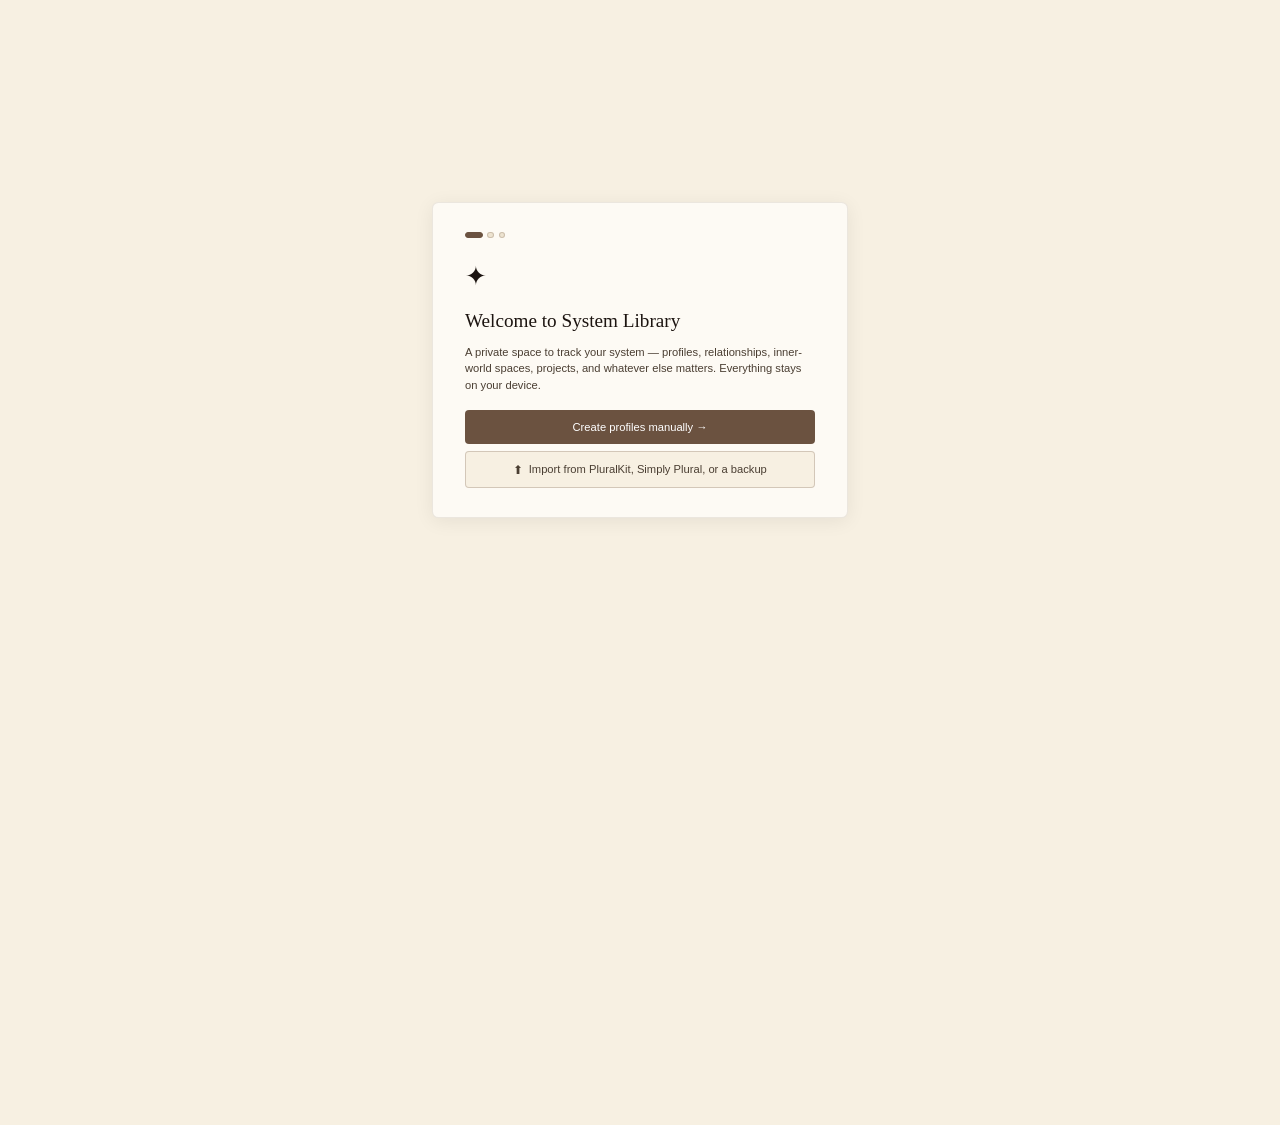
<file: inner_world_web/index.html>
<!DOCTYPE html>
<html lang="en">
<head>
    <meta charset="UTF-8">
    <meta name="viewport" content="width=device-width, initial-scale=1.0">
    <title>System Library</title>
    <meta name="description" content="System Library — a private self-tracker for systems. Profiles, inner-world map, projects, calendar, and more. All data stays on your device.">
    <meta name="theme-color" content="#5C7A6E">
    <meta name="apple-mobile-web-app-capable" content="yes">
    <meta name="apple-mobile-web-app-status-bar-style" content="default">
    <meta name="apple-mobile-web-app-title" content="System Library">
    <link rel="preconnect" href="https://fonts.googleapis.com">
    <link rel="preconnect" href="https://fonts.gstatic.com" crossorigin>
    <link href="https://fonts.googleapis.com/css2?family=Atkinson+Hyperlegible:ital,wght@0,400;0,700;1,400;1,700&family=Comic+Neue:ital,wght@0,400;0,700;1,400;1,700&family=Lexend:wght@300..700&display=swap" rel="stylesheet">
    <link href="https://fonts.cdnfonts.com/css/opendyslexic" rel="stylesheet">
    <link rel="stylesheet" href="css/site.css">
</head>
<body>
    <div id="root"></div>
    <div id="mods"></div>
    <div class="toast" id="toast"></div>
    <script src="js/app.js"></script>
</body>
</html>
</file>
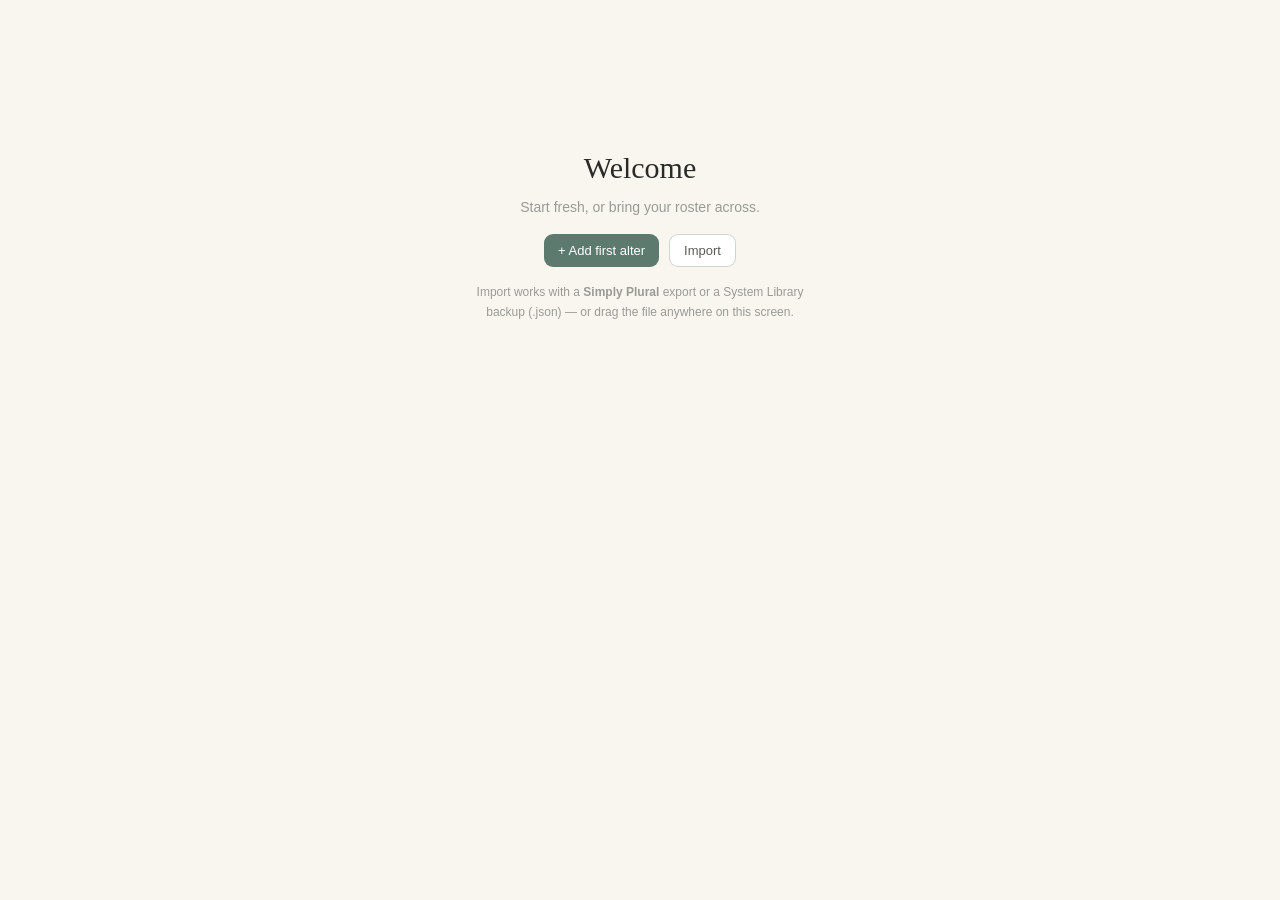
<file: SystemLibrary_v27.html>
<!DOCTYPE html>
<html lang="en">
<head>
<meta charset="UTF-8">
<meta name="viewport" content="width=device-width, initial-scale=1.0">
<title>System Library</title>
<style>
:root{
  --sage:#5C7A6E; --sage-l:#EAF0EE; --sage-m:#9BBCB0;
  --warm:#C4855A; --warm-l:#F5EDE6;
  --ink:#2A2A28; --ink-m:#5A5A56; --ink-s:#9A9A95;
  --paper:#F9F6F0; --paper-d:#EEE9E0; --white:#FFFFFF;
  --brd:rgba(92,122,110,0.15); --brd-s:rgba(92,122,110,0.30);
  --r:14px; --rsm:9px;
  --on-accent:#fff;
  --serif:Georgia,'Times New Roman',serif;
  --sans:-apple-system,BlinkMacSystemFont,'Segoe UI',Helvetica,Arial,sans-serif;
}
*{box-sizing:border-box;margin:0;padding:0;}
body.dark{
  --paper:#201E1B; --paper-d:#2A2723; --white:#2B2825;
  --ink:#ECE7DE; --ink-m:#B7B1A6; --ink-s:#8B857B;
  --warm:#D49A6E; --warm-l:#3A2E25;
  --brd:rgba(255,255,255,0.10); --brd-s:rgba(255,255,255,0.20);
}
#root{}
body{font-family:var(--sans);background:var(--paper);color:var(--ink);font-size:15px;line-height:1.6;height:100vh;overflow:hidden;}
button{font-family:inherit;cursor:pointer;}
input,textarea{font-family:inherit;font-size:15px;color:var(--ink);background:var(--paper);}

/* top bar */
.top{display:flex;align-items:center;gap:14px;padding:12px 20px;background:var(--white);border-bottom:1px solid var(--brd);}
.brand{font-family:var(--serif);font-size:21px;color:var(--ink);}
.top-sp{flex:1;}
.front-chip{display:flex;align-items:center;gap:8px;background:var(--sage-l);border:1px solid var(--brd);border-radius:999px;padding:5px 12px 5px 6px;font-size:13px;color:var(--ink-m);}
.front-chip .av{width:24px;height:24px;border-radius:50%;display:flex;align-items:center;justify-content:center;font-size:12px;font-weight:600;font-family:var(--serif);}
.tbtn{background:var(--white);border:1px solid var(--brd-s);border-radius:var(--rsm);padding:8px 14px;font-size:13px;color:var(--ink-m);}
.tbtn:hover{background:var(--paper);}
.tbtn:disabled,.del:disabled{opacity:.4;cursor:not-allowed;}
.tbtn-p{background:var(--sage);color:var(--on-accent);border:none;}
.tbtn-p:hover{background:var(--sage);filter:brightness(1.05);}
.tbtn-p:disabled:hover{filter:none;}

/* layout */
.shell{display:flex;height:calc(100vh - 57px);}
.nav{display:flex;gap:4px;margin-left:6px;}
.navb{background:transparent;border:none;padding:6px 13px;border-radius:999px;font-size:13px;color:var(--ink-m);}
.navb.on{background:var(--sage-l);color:var(--ink);}
.navb:hover{background:var(--paper-d);}
.vscroll{height:calc(100vh - 57px);overflow-y:auto;}
.vscroll::-webkit-scrollbar{width:12px;}
.vscroll::-webkit-scrollbar-thumb{background:var(--brd-s);border-radius:6px;border:4px solid var(--paper);}
.vscroll::-webkit-scrollbar-track{background:transparent;}
.prompts-wrap{max-width:720px;margin:0 auto;padding:22px 26px 70px;}
.mine-ans{background:var(--sage-l);border:1px solid var(--sage-m);border-radius:var(--rsm);padding:12px 14px;margin-top:4px;}
.mine-ans-text{font-size:14px;color:var(--ink);white-space:pre-wrap;margin-top:6px;}
.pcompose{background:var(--white);border:1px solid var(--brd-s);border-radius:var(--r);padding:16px 18px;}
.pcompose textarea,.ans-mine textarea,.pcard textarea{width:100%;min-height:44px;resize:none;overflow:hidden;border:1px solid var(--brd-s);border-radius:var(--r);padding:10px 12px;outline:none;line-height:1.6;}
.pcard{background:var(--white);border:1px solid var(--brd-s);border-radius:var(--r);padding:16px 18px;margin-top:16px;}
.pcard-top{display:flex;justify-content:space-between;align-items:flex-start;gap:12px;}
.pcard-title{font-family:var(--serif);font-size:18px;color:var(--ink);}
.pcard-meta{font-size:12px;color:var(--ink-s);margin-top:2px;}
.pcard-body{font-size:14px;color:var(--ink-m);margin-top:8px;white-space:pre-wrap;}
.ans-list{margin-top:14px;border-top:1px solid var(--brd);padding-top:12px;display:flex;flex-direction:column;gap:10px;}
.ans{font-size:13px;color:var(--ink-m);}
.ans-dot{display:inline-block;width:9px;height:9px;border-radius:50%;margin-right:6px;vertical-align:middle;}
.ans-eye{font-size:11px;color:var(--ink-s);font-style:italic;}
.ans-text{margin-top:2px;white-space:pre-wrap;}
.ans-mine{margin-top:14px;}
.tcard{background:var(--paper);border:1px solid var(--brd);border-radius:var(--rsm);padding:12px 14px;margin-top:10px;}
.tcard-q{font-weight:500;font-size:13px;color:var(--ink);}
.ans-lbl{font-size:10px;font-weight:600;letter-spacing:.5px;text-transform:uppercase;color:var(--ink-s);margin-bottom:4px;}
.pref-row{display:flex;align-items:center;justify-content:space-between;gap:14px;padding:12px 0;border-top:1px solid var(--brd);}
.pref-row:first-of-type{border-top:none;}
.pref-lbl{font-size:14px;color:var(--ink);}
.tcard-a{font-size:14px;color:var(--ink-m);margin-top:4px;white-space:pre-wrap;}
.thy-head{border-bottom:1px solid var(--brd);padding-bottom:14px;}
.thy-title{font-family:var(--serif);font-size:24px;color:var(--ink);}
.ans-mine-h{font-size:12px;color:var(--ink-s);margin-bottom:8px;}
.pcompose textarea,.ans-mine textarea,.pcard textarea{font-size:15px;color:var(--ink);}
.rank-edit-row{display:flex;justify-content:space-between;align-items:center;gap:8px;background:var(--paper);border:1px solid var(--brd);border-radius:var(--rsm);padding:6px 11px;margin-bottom:6px;font-size:13px;color:var(--ink-m);}
.rank-opt-input{flex:1;border:none;background:transparent;font-size:14px;color:var(--ink);outline:none;padding:2px 0;}
.choice-list{display:flex;flex-direction:column;gap:6px;margin-top:4px;}
.choice-opt{display:flex;align-items:center;gap:10px;padding:9px 12px;border:1px solid var(--brd-s);border-radius:var(--rsm);background:var(--white);cursor:pointer;font-size:14px;color:var(--ink);}
.choice-opt.on{border-color:var(--sage);background:var(--sage-l);}
.cbox,.rbox{width:20px;height:20px;border:1.5px solid var(--ink-s);display:inline-flex;align-items:center;justify-content:center;font-size:12px;color:var(--sage);flex-shrink:0;line-height:1;}
.cbox{border-radius:5px;}
.rbox{border-radius:50%;font-size:9px;}
.choice-opt.on .cbox,.choice-opt.on .rbox{border-color:var(--sage);}
.choice-picked{display:flex;align-items:center;gap:8px;font-size:14px;color:var(--ink);margin:3px 0;}
.choice-picked .cbox{border-color:var(--sage);width:18px;height:18px;}
.scale-ends{display:flex;justify-content:space-between;font-size:12px;color:var(--ink-s);margin-bottom:4px;}
.scale-row{display:flex;gap:5px;flex-wrap:wrap;margin-top:2px;}
.scale-btn{width:36px;height:36px;border:1px solid var(--brd-s);border-radius:8px;background:var(--white);cursor:pointer;font-size:14px;color:var(--ink);}
.scale-btn.on{background:var(--sage);color:var(--on-accent);border-color:var(--sage);}
.ans-scale{display:flex;align-items:baseline;gap:8px;margin-top:4px;}
.scale-val{font-size:22px;font-weight:600;color:var(--sage);font-family:var(--serif);}
.scale-of{font-size:13px;color:var(--ink-s);}
.scale-lbl{font-size:12px;color:var(--ink-s);}
.rank-list{display:flex;flex-direction:column;gap:6px;margin-top:8px;padding:4px 0;}
.editbox{border:2px solid var(--sage-m);background:var(--sage-l);border-radius:var(--r);padding:12px 14px;}
.editbox-h{font-size:11px;font-weight:600;letter-spacing:.5px;text-transform:uppercase;color:var(--sage);margin-bottom:8px;}
.editbox textarea{width:100%;min-height:44px;border:1px solid var(--brd-s);border-radius:var(--rsm);padding:10px 12px;outline:none;resize:none;overflow:hidden;line-height:1.6;font-size:15px;color:var(--ink);background:var(--white);}
.editbox textarea:focus{border-color:var(--sage-m);}
.rank-item{display:flex;align-items:center;gap:10px;background:var(--white);border:1px solid var(--brd-s);border-radius:var(--rsm);padding:9px 12px;cursor:grab;}
.rank-item.drag{opacity:.45;}
.rank-grip{color:var(--ink-s);font-size:15px;line-height:1;cursor:grab;user-select:none;pointer-events:none;}
.rank-num{width:22px;height:22px;border-radius:50%;background:var(--sage-l);color:var(--ink);font-size:12px;font-weight:600;display:flex;align-items:center;justify-content:center;flex-shrink:0;pointer-events:none;}
.rank-label{flex:1;font-size:14px;color:var(--ink);pointer-events:none;}
.rank-ar{display:flex;flex-direction:column;gap:1px;}
.rank-ar button{border:none;background:transparent;color:var(--ink-s);font-size:11px;line-height:1;padding:1px 4px;cursor:pointer;border-radius:4px;}
.rank-ar button:hover:not(:disabled){background:var(--paper-d);color:var(--ink);}
.rank-ar button:disabled{opacity:.25;cursor:default;}
.rank-ord{display:flex;flex-direction:column;gap:7px;margin-top:6px;}
.rank-ord-item{display:flex;align-items:center;gap:9px;font-size:14px;color:var(--ink-m);}
.roster{width:280px;border-right:1px solid var(--brd);background:var(--white);display:flex;flex-direction:column;}
.search{margin:14px;padding:10px 12px;border:1px solid var(--brd-s);border-radius:var(--rsm);background:var(--paper);outline:none;}
.search:focus{border-color:var(--sage-m);}
.rlist{flex:1;overflow-y:auto;padding:0 8px 12px;}
.ritem{display:flex;align-items:center;gap:11px;padding:10px;border-radius:var(--rsm);cursor:pointer;}
.ritem:hover{background:var(--paper);}
.ritem.act{background:var(--sage-l);}
.av{width:34px;height:34px;border-radius:50%;display:flex;align-items:center;justify-content:center;font-weight:600;font-family:var(--serif);flex-shrink:0;overflow:hidden;}
.av img{width:100%;height:100%;object-fit:cover;}
.ri-name{font-size:14px;font-weight:500;}
.ri-role{font-size:12px;color:var(--ink-s);}
.front-dot{width:8px;height:8px;border-radius:50%;background:var(--sage);margin-left:auto;flex-shrink:0;}

/* panel */
.panel{flex:1;overflow-y:auto;padding:30px 40px 80px;}
.empty{display:flex;flex-direction:column;align-items:center;justify-content:center;height:100%;text-align:center;color:var(--ink-s);gap:14px;}
.phead{display:flex;align-items:flex-start;gap:18px;margin-bottom:22px;}
.bigav{width:78px;height:78px;border-radius:50%;display:flex;align-items:center;justify-content:center;font-size:30px;font-weight:600;font-family:var(--serif);flex-shrink:0;position:relative;}
.bigav img{width:100%;height:100%;object-fit:cover;border-radius:50%;}
.bigav .edit{position:absolute;bottom:-2px;right:-2px;width:26px;height:26px;border-radius:50%;background:var(--white);border:1px solid var(--brd-s);font-size:12px;display:flex;align-items:center;justify-content:center;color:var(--ink-m);cursor:pointer;}
.pname{font-family:var(--serif);font-size:28px;line-height:1.1;}
.psub{display:flex;align-items:center;gap:9px;margin-top:8px;flex-wrap:wrap;font-size:13px;color:var(--ink-s);}
.pill{font-size:12px;padding:3px 10px;border-radius:999px;}
.pill-on{background:var(--sage);color:var(--on-accent);}
.pill-off{background:var(--paper-d);color:var(--ink-m);cursor:pointer;}

.seclbl{display:flex;align-items:center;gap:8px;font-size:11px;font-weight:600;letter-spacing:.6px;text-transform:uppercase;color:var(--ink-s);margin:22px 0 9px;}
.eye{border:none;background:transparent;padding:2px;color:var(--sage);display:inline-flex;border-radius:6px;}
.eye.off{color:var(--ink-s);}
.eye:hover{background:var(--paper-d);}
.priv-tag{font-size:10px;font-weight:600;color:var(--warm);background:var(--warm-l);padding:2px 7px;border-radius:999px;letter-spacing:.4px;}

.grid2{display:grid;grid-template-columns:1fr 1fr;gap:14px;}
.field label{display:block;font-size:12px;color:var(--ink-m);margin-bottom:5px;}
.field input,.field textarea{width:100%;padding:10px 12px;border:1px solid var(--brd-s);border-radius:var(--rsm);background:var(--white);outline:none;}
.field input:disabled,.field textarea:disabled{background:var(--paper);color:var(--ink-m);cursor:default;border-style:dashed;}
.banner{font-size:13px;padding:9px 13px;border-radius:var(--rsm);margin:4px 0 18px;}
.banner-edit{background:var(--sage-l);color:var(--ink-m);}
.banner-view{background:var(--warm-l);color:var(--warm);}
.sugg-list{display:flex;flex-direction:column;gap:8px;margin-bottom:6px;}
.sugg{display:flex;align-items:center;justify-content:space-between;gap:12px;background:var(--sage-l);border-radius:var(--rsm);padding:9px 12px;}
.sugg-txt{font-size:13px;color:var(--ink-m);}
.sugg-btns{display:flex;gap:6px;flex-shrink:0;}
.add-row{display:flex;gap:8px;margin-top:9px;align-items:center;}
.add-row .taginput,.add-row .add-btn{border-radius:var(--r);}
.add-row .taginput{margin-top:0;flex:1;}
.add-row .sel{appearance:none;-webkit-appearance:none;padding:10px 32px 10px 12px;border:1px solid var(--brd-s);border-radius:var(--r);background:var(--white) url("data:image/svg+xml,%3Csvg xmlns='http://www.w3.org/2000/svg' width='12' height='12' viewBox='0 0 24 24' fill='none' stroke='%239A9A95' stroke-width='2' stroke-linecap='round' stroke-linejoin='round'%3E%3Cpath d='M6 9l6 6 6-6'/%3E%3C/svg%3E") no-repeat right 11px center;color:var(--ink-m);font-family:var(--sans);font-size:15px;outline:none;cursor:pointer;}
.add-row .sel:focus{border-color:var(--sage-m);}
.cust-sel{position:relative;}
.cust-sel .sel{text-align:left;}
.sel-back{position:fixed;inset:0;z-index:8;}
.sel-list{position:absolute;top:calc(100% + 5px);left:0;min-width:150px;background:var(--white);border:1px solid var(--brd-s);border-radius:var(--r);overflow:hidden;z-index:9;}
.sel-opt{padding:10px 14px;font-size:14px;color:var(--ink-m);cursor:pointer;}
.sel-opt:hover{background:var(--sage-l);color:var(--ink);}
.sel-opt.on{background:var(--sage-l);color:var(--ink);}
.add-btn{border:1px solid var(--brd-s);background:var(--white);border-radius:var(--rsm);padding:9px 14px;font-size:13px;color:var(--ink-m);white-space:nowrap;}
.add-btn:hover{background:var(--paper);}
.suggest-card{background:var(--sage-l);border:1px solid var(--sage-m);border-radius:var(--r);padding:14px 16px;margin:2px 0 22px;}
.suggest-card-h{font-size:14px;font-weight:500;color:var(--ink);margin-bottom:10px;}
.suggest-card .add-row{margin-top:0;}
.suggest-card .taginput{background:var(--white);border-style:solid;}
.field input:focus,.field textarea:focus{border-color:var(--sage-m);}
.field textarea{min-height:64px;resize:none;overflow:hidden;line-height:1.6;}

.cols{display:flex;gap:10px;flex-wrap:wrap;}
.csw{width:30px;height:30px;border-radius:50%;cursor:pointer;border:3px solid transparent;}
.csw.on{border-color:var(--ink);}
.csw-custom{position:relative;overflow:hidden;background:conic-gradient(from 0deg,#C25B5B,#C4A86B,#7FAE73,#5E9E96,#7A9BC4,#9B86C4,#C48BB0,#C25B5B);display:flex;align-items:center;justify-content:center;}
.csw-custom span{font-size:15px;font-weight:700;color:#fff;text-shadow:0 0 2px rgba(0,0,0,.55);pointer-events:none;line-height:1;}
.csw-custom input{opacity:0;position:absolute;inset:0;width:100%;height:100%;cursor:pointer;border:none;padding:0;background:none;}

.tags{display:flex;gap:7px;flex-wrap:wrap;margin-top:9px;}
.tag{background:var(--sage-l);color:var(--ink-m);font-size:13px;padding:4px 9px;border-radius:999px;display:flex;align-items:center;gap:6px;}
.tag-x{cursor:pointer;color:var(--ink-s);font-weight:600;}
.taginput{margin-top:9px;padding:9px 12px;border:1px dashed var(--brd-s);border-radius:var(--rsm);background:var(--paper);outline:none;width:100%;font-size:14px;}

.danger{margin-top:34px;border-top:1px solid var(--brd);padding-top:16px;}
.del{background:transparent;border:1px solid var(--warm);color:var(--warm);border-radius:var(--rsm);padding:8px 14px;font-size:13px;}

/* modal */
.ov{position:fixed;inset:0;background:rgba(40,40,38,.4);display:flex;align-items:center;justify-content:center;z-index:50;}
.modal{background:var(--white);border-radius:var(--r);padding:24px;width:380px;max-width:92vw;}
.modal h3{font-family:var(--serif);font-size:20px;margin-bottom:6px;}
.modal p{font-size:13px;color:var(--ink-m);margin-bottom:16px;}
.modal input{width:100%;padding:11px 13px;border:1px solid var(--brd-s);border-radius:var(--rsm);outline:none;margin-bottom:16px;}
.modal-btns{display:flex;gap:10px;justify-content:flex-end;}
.hide-sb::-webkit-scrollbar{width:8px;}
.hide-sb::-webkit-scrollbar-thumb{background:var(--brd-s);border-radius:4px;}

/* entry / lock screen */
.entry{height:100vh;overflow-y:auto;padding:0 30px 50px;}
.entry-top{position:sticky;top:0;background:var(--paper);z-index:2;display:flex;flex-direction:column;align-items:center;gap:12px;padding:14px 0 14px;}
.entry-bar{display:flex;width:100%;align-items:center;gap:8px;margin-bottom:6px;}
.entry-h{font-family:var(--serif);font-size:30px;color:var(--ink);}
.entry-sub{font-size:14px;color:var(--ink-s);margin-top:-12px;}
.entry-grid{display:flex;flex-wrap:wrap;gap:12px;justify-content:center;max-width:760px;margin:0 auto;}
.entry-card{display:flex;flex-direction:column;align-items:center;gap:9px;width:120px;padding:16px 10px;border:1px solid var(--brd);border-radius:var(--r);background:var(--white);cursor:pointer;}
.entry-card:hover{border-color:var(--brd-s);background:var(--paper);}
.entry-card .av{width:48px;height:48px;font-size:19px;}
.entry-card .nm{font-size:14px;font-weight:500;text-align:center;}

/* active + co-front chips */
.act-chip{display:flex;align-items:center;gap:9px;background:var(--sage-l);border:1px solid var(--brd-s);border-radius:999px;padding:5px 16px 5px 6px;cursor:pointer;}
.act-chip .av{width:28px;height:28px;font-size:13px;}
.act-chip .lbl{font-size:11px;color:var(--ink-s);line-height:1;}
.act-chip .nm{font-size:14px;font-weight:500;line-height:1.2;}
.co-chip{display:flex;align-items:center;gap:7px;background:var(--paper-d);border-radius:999px;padding:4px 8px 4px 5px;}
.co-chip .av{width:24px;height:24px;font-size:11px;}
.ico-btn{border:1px solid var(--brd-s);background:var(--white);border-radius:8px;width:30px;height:30px;display:flex;align-items:center;justify-content:center;font-size:14px;color:var(--ink-m);}
.ico-btn:hover{background:var(--paper);}
.convo{display:flex;flex-direction:column;flex:1;min-width:0;height:calc(100vh - 57px);}
.convo-head{padding:13px 24px;border-bottom:1px solid var(--brd);background:var(--white);flex-shrink:0;}
.msg-list{flex:1;overflow-y:auto;padding:22px 24px;display:flex;flex-direction:column;gap:10px;}
.msg{max-width:78%;padding:9px 13px;border-radius:15px;font-size:14px;line-height:1.5;white-space:pre-wrap;word-break:break-word;}
.msg.me{background:var(--sage);color:var(--on-accent);border-bottom-right-radius:5px;}
.msg.them{background:var(--white);border:1px solid var(--brd-s);color:var(--ink);border-bottom-left-radius:5px;}
.msg-who{font-size:11px;color:var(--ink-s);margin:0 6px 2px;}
.msg{cursor:pointer;}
.msg-meta{font-size:11px;color:var(--ink-s);margin:3px 6px 2px;}
.msg-act{color:var(--sage);cursor:pointer;text-decoration:underline;}
.msg-act:hover{filter:brightness(.9);}
.msg-divider{display:flex;align-items:center;gap:10px;margin:8px 4px;color:var(--ink-s);font-size:11px;}
.msg-divider::before,.msg-divider::after{content:'';flex:1;height:1px;background:var(--brd);}
.unread-badge{min-width:18px;height:18px;padding:0 5px;border-radius:9px;background:var(--warm);color:#fff;font-size:11px;font-weight:600;display:inline-flex;align-items:center;justify-content:center;flex-shrink:0;margin-left:6px;}
.nav-dot{width:7px;height:7px;border-radius:50%;background:var(--warm);display:inline-block;margin-left:5px;vertical-align:middle;}
.lnk{cursor:pointer;text-decoration:underline;text-decoration-color:var(--brd-s);text-underline-offset:2px;}
.lnk:hover{color:var(--sage);text-decoration-color:var(--sage-m);}
.msg-receipt{font-size:10px;color:var(--ink-s);margin:3px 6px 0;font-style:italic;}
.msg-time{font-size:10px;opacity:.55;margin-top:4px;}
.compose-bar{border-top:1px solid var(--brd);background:var(--white);padding:12px 18px;display:flex;gap:10px;align-items:flex-end;flex-shrink:0;}
.compose-bar textarea{flex:1;min-height:42px;max-height:150px;resize:none;overflow-y:auto;border:1px solid var(--brd-s);border-radius:var(--r);padding:10px 12px;outline:none;line-height:1.5;}
.compose-bar textarea:focus{border-color:var(--sage-m);}
</style>
</head>
<body>
<div id="root"></div>
<div id="mods"></div>
<input type="file" id="fileImp" accept="application/json" style="display:none;">
<input type="file" id="photoImp" accept="image/*" style="display:none;">

<script>
/* ============ DATA ============ */
const KEY='system_library_clean_v1';
const COLORS=['#5C7A6E','#C4855A','#7A9BC4','#9B86C4','#C4A86B','#7FAE73','#C48BB0','#7E94A8','#C25B5B','#5E9E96'];
const PRIV_FIELDS=['pronouns','role','age','traits','notes','triggers','comforts'];

let S={alters:[],selId:null,frontId:null,coId:null,search:'',entrySearch:'',view:'profiles',prompts:[],threads:[]};

function load(){
  try{const raw=localStorage.getItem(KEY);if(raw){const d=JSON.parse(raw);S.alters=d.alters||[];S.frontId=d.frontId||null;S.coId=d.coId||null;S.prompts=d.prompts||[];S.threads=d.threads||[];}}catch(e){}
}
function save(){
  try{localStorage.setItem(KEY,JSON.stringify({alters:S.alters,frontId:S.frontId,coId:S.coId,prompts:S.prompts,threads:S.threads}));}catch(e){}
}
function uid(){return 'a-'+Date.now()+'-'+Math.random().toString(36).slice(2,6);}
function sel(){return S.alters.find(a=>a.id===S.selId)||null;}
function sorted(){return [...S.alters].sort((a,b)=>(a.name||'').localeCompare(b.name||''));}
function ini(n){return (n||'?').trim().charAt(0).toUpperCase();}
function esc(s){return (''+(s==null?'':s)).replace(/&/g,'&amp;').replace(/</g,'&lt;');}
function isDark(){return document.body.classList.contains('dark');}
function lighten(hex,amt){hex=(hex||'#5C7A6E').replace('#','');if(hex.length===3)hex=hex.split('').map(x=>x+x).join('');let r=parseInt(hex.slice(0,2),16),g=parseInt(hex.slice(2,4),16),b=parseInt(hex.slice(4,6),16);r=Math.round(r+(255-r)*amt);g=Math.round(g+(255-g)*amt);b=Math.round(b+(255-b)*amt);return '#'+[r,g,b].map(v=>v.toString(16).padStart(2,'0')).join('');}
function bg(c){c=c||'#5C7A6E';return c+(isDark()?'3A':'22');}
function isPriv(a,f){return a.priv&&a.priv[f];}
/* For list/summary spots: only fields that have content AND aren't marked private.
   Root fix for: role/fields showing where they should be hidden, and empty bits. */
function summaryBits(a){return ['pronouns','role','age'].filter(f=>a[f]&&!isPriv(a,f)).map(f=>a[f]).join(' \u00B7 ');}
/* search matches name, and visible nicknames (hidden nicknames don't surface an alter) */
function matchAlter(a,q){if(!q)return true;q=q.toLowerCase();if((a.name||'').toLowerCase().includes(q))return true;if(!isPriv(a,'nicknames')&&(a.nicknames||[]).some(n=>(''+n).toLowerCase().includes(q)))return true;return false;}
/* textareas size themselves to their content — no manual resize handle */
function grow(el){if(!el)return;el.style.height='auto';el.style.height=(el.scrollHeight+2)+'px';}

/* ============ ACTIONS ============ */
function set(f,v){const a=sel();if(!a)return;a[f]=v;save();}
function setRender(f,v){set(f,v);render();}
function togglePriv(f){const a=sel();if(!a)return;if(!a.priv)a.priv={};a.priv[f]=!a.priv[f];save();render();}
function pickColor(c){const a=sel();if(!a)return;a.color=c;save();render();}
function selectAlter(id){S.selId=id;render();}
function setFront(id){S.frontId=id;if(S.coId===id)S.coId=null;save();render();}

/* ===== ACTIVE-ALTER SPINE ===== */
function active(){return S.frontId?S.alters.find(a=>a.id===S.frontId):null;}
/* readable text colour on a given alter colour */
function lum(hex){hex=(hex||'#5C7A6E').replace('#','');if(hex.length===3)hex=hex.split('').map(c=>c+c).join('');const r=parseInt(hex.slice(0,2),16),g=parseInt(hex.slice(2,4),16),b=parseInt(hex.slice(4,6),16);return (0.299*r+0.587*g+0.114*b)/255;}
/* initial-letter colour that stays readable on the pale avatar tint, even for white/very light colours */
function avInk(c){c=c||'#5C7A6E';const L=lum(c);if(isDark())return L<0.6?lighten(c,0.5):c;return L>0.7?'#6B6B66':c;}
function applyAccent(){
  const a=active();const root=document.documentElement.style;const dark=document.body.classList.contains('dark');
  let accent='#5C7A6E';
  if(a&&a.color&&lum(a.color)<0.8)accent=a.color;
  root.setProperty('--sage',accent);
  root.setProperty('--sage-m',accent+'99');
  root.setProperty('--sage-l',dark?accent+'2E':(accent==='#5C7A6E'?'#EAF0EE':accent+'22'));
  root.setProperty('--on-accent',lum(accent)>0.62?'#2A2A28':'#fff');
}
function applyPrefs(){
  const a=active();const pf=(a&&a.prefs)||{};
  document.body.classList.toggle('dark',!!pf.dark);
  const z=pf.fs==='s'?0.9:(pf.fs==='l'?1.12:1);
  document.documentElement.style.zoom=z;
}
function setActive(id){S.frontId=id;S.selId=id;if(S.coId===id)S.coId=null;_msgTime={};_editMsg=null;_openThread=null;_newChat=null;save();render();}
function goOwnProfile(){S.selId=S.frontId;S.view='profiles';_msgTime={};_editMsg=null;render();}
function setView(v){S.view=v;_msgTime={};_editMsg=null;render();}
function lockApp(){S.frontId=null;_msgTime={};_editMsg=null;_openThread=null;_newChat=null;render();}        /* no active alter = locked */
function setCo(id){if(id===S.frontId)return;S.coId=id;save();render();}
function clearCo(){S.coId=null;save();render();}
function swapActive(){if(!S.coId)return;const old=S.frontId;S.frontId=S.coId;S.coId=old;_msgTime={};_editMsg=null;_openThread=null;_newChat=null;save();render();}
function openPicker(forCo){
  const a=sorted().filter(x=>forCo?x.id!==S.frontId:true);
  const cards=a.map(x=>{const nm=((x.name||'')+' '+(!isPriv(x,'nicknames')?(x.nicknames||[]).join(' '):'')).toLowerCase();return `<div class="entry-card" data-nm="${nm.replace(/"/g,'')}" onclick="${forCo?`setCo('${x.id}')`:`setActive('${x.id}')`};closeModal()"><div class="av" style="background:${bg(x.color)};color:${avInk(x.color)}">${x.photo?`<img src="${x.photo}">`:ini(x.name)}</div><div class="nm">${x.name}</div></div>`;}).join('');
  document.getElementById('mods').innerHTML=`<div class="ov" onmousedown="ovDown(event)" onclick="ovClick(event)"><div class="modal" style="width:460px"><h3>${forCo?'Set co-fronting alter':'Who\u2019s active?'}</h3><p>${forCo?'Pick a second alter. One tap swaps who\u2019s active.':'The app becomes theirs \u2014 their colour, their view.'}</p><input id="pkSearch" class="search" style="width:100%;margin:0 0 12px" placeholder="Search\u2026" oninput="pickerFilter()"><div class="entry-grid" style="max-height:46vh;overflow-y:auto;justify-content:flex-start">${cards}</div></div></div>`;
  setTimeout(()=>{const i=document.getElementById('pkSearch');if(i)i.focus();},30);
}
function pickerFilter(){const el=document.getElementById('pkSearch');if(!el)return;const q=el.value.toLowerCase();document.querySelectorAll('#mods .entry-card').forEach(c=>{c.style.display=(!q||(c.dataset.nm||'').includes(q))?'':'none';});}
function entryScreen(){
  const bar=`<div class="entry-bar"><button class="tbtn" onclick="doImport()"><i></i>Import</button><div style="flex:1"></div><button class="ico-btn" onclick="openSettings()" title="Settings">\u2699</button><button class="tbtn tbtn-p" onclick="openNewAlter()">+ Add alter</button></div>`;
  if(!S.alters.length){
    return `<div class="entry" ondragover="entryDrag(event,1)" ondragleave="entryDrag(event,0)" ondrop="entryDrop(event)"><div style="text-align:center;margin-top:16vh;display:flex;flex-direction:column;align-items:center;gap:16px"><div class="entry-h">Welcome</div><div class="entry-sub">Start fresh, or bring your roster across.</div><div style="display:flex;gap:10px"><button class="tbtn tbtn-p" onclick="openNewAlter()">+ Add first alter</button><button class="tbtn" onclick="doImport()">Import</button></div><div style="font-size:12px;color:var(--ink-s);max-width:360px;line-height:1.6">Import works with a <b>Simply Plural</b> export or a System Library backup (.json) \u2014 or drag the file anywhere on this screen.</div></div></div>`;
  }
  const q=(S.entrySearch||'');
  const list=sorted().filter(a=>matchAlter(a,q));
  return `<div class="entry" ondragover="entryDrag(event,1)" ondragleave="entryDrag(event,0)" ondrop="entryDrop(event)"><div class="entry-top">${bar}<div class="entry-h">Who\u2019s here?</div><div class="entry-sub">Pick who\u2019s active. The app becomes theirs.</div><input class="search" data-k="entrysearch" style="width:300px;max-width:90vw;margin:0" placeholder="Search ${S.alters.length} alters or nicknames\u2026" value="${(S.entrySearch||'').replace(/"/g,'&quot;')}" oninput="S.entrySearch=this.value;render()"><div style="font-size:11px;color:var(--ink-s)">Import reads Simply Plural &amp; System Library backups \u00B7 or drag a file in</div></div><div class="entry-grid">${list.length?list.map(a=>`<div class="entry-card" onclick="setActive('${a.id}')"><div class="av" style="background:${bg(a.color)};color:${avInk(a.color)}">${a.photo?`<img src="${a.photo}">`:ini(a.name)}</div><div class="nm">${a.name}</div></div>`).join(''):'<div style="color:var(--ink-s);font-size:14px;padding:30px">No match.</div>'}</div></div>`;
}
function entryDrag(e,on){e.preventDefault();const el=e.currentTarget;if(el)el.style.outline=on?'2px dashed var(--sage-m)':'';}
function entryDrop(e){e.preventDefault();const el=e.currentTarget;if(el)el.style.outline='';const f=e.dataTransfer&&e.dataTransfer.files&&e.dataTransfer.files[0];if(f)importFile(f);}

function addTrait(v){const a=sel();v=v.trim();if(!a||!v)return;if(!a.traits)a.traits=[];if(!a.traits.includes(v))a.traits.push(v);save();render();}
function rmTrait(i){const a=sel();if(!a||!a.traits)return;a.traits.splice(i,1);save();render();}
function addNick(v){const a=sel();v=(v||'').trim();if(!a||!v)return;if(!a.nicknames)a.nicknames=[];if(!a.nicknames.includes(v))a.nicknames.push(v);save();render();}
function rmNick(i){const a=sel();if(!a||!a.nicknames)return;a.nicknames.splice(i,1);save();render();}
/* read a value out of an input by its data-k, clear it, pass to fn */
function addFromInput(k,fn,arg){const el=document.querySelector('[data-k="'+k+'"]');if(!el)return;const v=el.value;el.value='';if(arg!==undefined)fn(arg,v);else fn(v);}

/* Suggestions: propose any field (not name) for another alter; owner approves before it lands. */
const FIELD_LABEL={pronouns:'pronouns',role:'role',age:'age',nicknames:'nickname',traits:'trait',notes:'note'};
function aname(id){const x=S.alters.find(a=>a.id===id);return x?x.name:'someone';}
function suggestField(alterId,field,val){val=(val||'').trim();if(!val||!field)return;const a=S.alters.find(x=>x.id===alterId);if(!a)return;if(!a.suggestions)a.suggestions=[];a.suggestions.push({id:uid(),by:S.frontId,field,value:val});save();render();}
function doSuggest(alterId){const el=document.querySelector('[data-k="suggval"]');if(!el)return;const v=el.value;el.value='';suggestField(alterId,_suggField,v);}
let _suggOpen=false,_suggField='nicknames';
const SUGG_OPTS=[['nicknames','Nickname'],['traits','Trait'],['pronouns','Pronouns'],['role','Role'],['age','Age'],['notes','Note']];
function suggLabel(v){const o=SUGG_OPTS.find(x=>x[0]===v);return o?o[1]:v;}
function toggleSugg(){_suggOpen=!_suggOpen;render();}
function chooseSugg(v){_suggField=v;_suggOpen=false;render();}

/* ===== PROMPTS + ANSWERS (step 2) =====
   A prompt is a shared question. Answering saves the answer to the ANSWERER's
   own therapy section, with a frozen copy of the question so it stands alone,
   and a private/shared eye that rides on the answer. */
function fmtDate(ts){if(!ts)return '';const d=new Date(ts);return d.toLocaleDateString(undefined,{month:'short',day:'numeric'});}
let _np={title:'',content:'',type:'text',rank:[],choices:[],multi:false,scaleLow:'',scaleHigh:''};
function npSetType(t){_np.type=t;render();}
function npSetMulti(m){_np.multi=m;render();}
function npAddRank(){const el=document.querySelector('[data-k="np-rankopt"]');if(!el)return;const v=el.value.trim();el.value='';if(v&&!_np.rank.includes(v))_np.rank.push(v);render();}
function npRmRank(i){_np.rank.splice(i,1);render();}
function npEditRank(i,v){_np.rank[i]=v;}
function npAddChoice(){const el=document.querySelector('[data-k="np-choiceopt"]');if(!el)return;const v=el.value.trim();el.value='';if(v&&!_np.choices.includes(v))_np.choices.push(v);render();}
function npRmChoice(i){_np.choices.splice(i,1);render();}
function npEditChoice(i,v){_np.choices[i]=v;}
function npMoveChoice(i,dir){const a=_np.choices,j=i+dir;if(j<0||j>=a.length)return;const t=a[i];a[i]=a[j];a[j]=t;render();}
let _ep={type:'text',rank:[],choices:[],multi:false,scaleLow:'',scaleHigh:''};
function epSetType(t){_ep.type=t;render();}
function epSetMulti(m){_ep.multi=m;render();}
function epAddRank(){const el=document.querySelector('[data-k="ep-rankopt"]');if(!el)return;const v=el.value.trim();el.value='';if(v&&!_ep.rank.includes(v))_ep.rank.push(v);render();}
function epRmRank(i){_ep.rank.splice(i,1);render();}
function epEditRank(i,v){_ep.rank[i]=v;}
function epAddChoice(){const el=document.querySelector('[data-k="ep-choiceopt"]');if(!el)return;const v=el.value.trim();el.value='';if(v&&!_ep.choices.includes(v))_ep.choices.push(v);render();}
function epRmChoice(i){_ep.choices.splice(i,1);render();}
function epEditChoice(i,v){_ep.choices[i]=v;}
function epMoveChoice(i,dir){const a=_ep.choices,j=i+dir;if(j<0||j>=a.length)return;const t=a[i];a[i]=a[j];a[j]=t;render();}
function typePickerHTML(ns,type){const b=(v,l)=>`<button class="navb${type===v?' on':''}" style="border-radius:0" onclick="${ns}SetType('${v}')">${l}</button>`;return `<div style="font-size:12px;font-weight:600;letter-spacing:.4px;text-transform:uppercase;color:var(--ink-s);margin:12px 0 6px">Answer type</div><div style="display:inline-flex;border:1px solid var(--brd-s);border-radius:10px;overflow:hidden">${b('text','Text')}${b('rank','Ranking')}${b('choice','Choice')}${b('scale','Scale')}</div>`;}
function choiceEditorHTML(arr,ns,multi){const rows=arr.map((o,i)=>`<div class="rank-edit-row"><input class="rank-opt-input" value="${esc(o).replace(/"/g,'&quot;')}" oninput="${ns}EditChoice(${i},this.value)"><span class="rank-ar"><button onclick="${ns}MoveChoice(${i},-1)" ${i===0?'disabled':''}>\u25B2</button><button onclick="${ns}MoveChoice(${i},1)" ${i===arr.length-1?'disabled':''}>\u25BC</button></span><span class="tag-x" onclick="${ns}RmChoice(${i})">\u00D7</span></div>`).join('');return `<div style="margin-top:12px"><div style="font-size:12px;font-weight:600;letter-spacing:.4px;text-transform:uppercase;color:var(--ink-s);margin-bottom:6px">Choices</div>${rows}<div class="add-row"><input class="taginput" data-k="${ns}-choiceopt" placeholder="Add a choice, then Enter or the Add button" onkeydown="if(event.key==='Enter')${ns}AddChoice()"><button class="add-btn" onclick="${ns}AddChoice()">Add</button></div><div style="display:inline-flex;border:1px solid var(--brd-s);border-radius:999px;overflow:hidden;margin-top:10px"><button class="navb${!multi?' on':''}" style="border-radius:0" onclick="${ns}SetMulti(false)">Pick one</button><button class="navb${multi?' on':''}" style="border-radius:0" onclick="${ns}SetMulti(true)">Pick many</button></div></div>`;}
function scaleEditorHTML(ns,low,high){const obj=ns==='np'?'_np':'_ep';return `<div style="margin-top:12px"><div style="font-size:12px;font-weight:600;letter-spacing:.4px;text-transform:uppercase;color:var(--ink-s);margin-bottom:6px">Scale 1\u201310 \u2014 end labels (optional)</div><div style="display:flex;gap:8px"><input class="search" data-k="${ns}-low" style="flex:1;margin:0" value="${esc(low||'').replace(/"/g,'&quot;')}" placeholder="Low end \u2014 e.g. Not at all" oninput="${obj}.scaleLow=this.value"><input class="search" data-k="${ns}-high" style="flex:1;margin:0" value="${esc(high||'').replace(/"/g,'&quot;')}" placeholder="High end \u2014 e.g. Very much" oninput="${obj}.scaleHigh=this.value"></div></div>`;}
/* shared editable ranking-options list. ns is 'np' (composer) or 'ep' (prompt edit) */
function rankEditorHTML(arr,ns){
  const rows=arr.map((o,i)=>`<div class="rank-edit-row"><input class="rank-opt-input" value="${esc(o).replace(/"/g,'&quot;')}" oninput="${ns}EditRank(${i},this.value)"><span class="tag-x" onclick="${ns}RmRank(${i})">\u00D7</span></div>`).join('');
  return `<div style="margin-top:12px"><div style="font-size:12px;font-weight:600;letter-spacing:.4px;text-transform:uppercase;color:var(--ink-s);margin-bottom:6px">Ranking list ${arr.length?'':'\u2014 optional'}</div>${rows}<div class="add-row"><input class="taginput" data-k="${ns}-rankopt" placeholder="Add an option, then Enter or the Add button" onkeydown="if(event.key==='Enter')${ns}AddRank()"><button class="add-btn" onclick="${ns}AddRank()">Add</button></div>${arr.length?`<div style="font-size:12px;color:var(--ink-s);margin-top:5px">People answering will drag these into their own order.</div>`:''}</div>`;
}
function newPrompt(){
  if(_np.type==='rank'){const ro=document.querySelector('[data-k="np-rankopt"]');if(ro&&ro.value.trim()){const v=ro.value.trim();if(!_np.rank.includes(v))_np.rank.push(v);ro.value='';}}
  if(_np.type==='choice'){const ro=document.querySelector('[data-k="np-choiceopt"]');if(ro&&ro.value.trim()){const v=ro.value.trim();if(!_np.choices.includes(v))_np.choices.push(v);ro.value='';}}
  const t=document.querySelector('[data-k="np-title"]'),c=document.querySelector('[data-k="np-content"]');
  const title=((t?t.value:_np.title)||'').trim(),content=((c?c.value:_np.content)||'').trim();
  const rank=_np.rank.map(x=>(x||'').trim()).filter(Boolean).filter((v,i,a)=>a.indexOf(v)===i);
  const choices=_np.choices.map(x=>(x||'').trim()).filter(Boolean).filter((v,i,a)=>a.indexOf(v)===i);
  const hasType=(_np.type==='rank'&&rank.length)||(_np.type==='choice'&&choices.length)||(_np.type==='scale');
  if(!title&&!content&&!hasType)return;
  const p={id:uid(),title:title,content:content,by:S.frontId,date:Date.now()};
  if(_np.type==='rank'&&rank.length)p.rank=rank;
  if(_np.type==='choice'&&choices.length){p.choices=choices;p.multi=!!_np.multi;}
  if(_np.type==='scale'){p.scale=true;p.scaleLow=(_np.scaleLow||'').trim();p.scaleHigh=(_np.scaleHigh||'').trim();}
  S.prompts.push(p);_np={title:'',content:'',type:'text',rank:[],choices:[],multi:false,scaleLow:'',scaleHigh:''};S.view='prompts';save();render();
}
/* drag-to-rank answering: working order lives in _rankOrder[promptId] until saved */
let _rankOrder={},_drag={key:null,idx:null},_choiceSel={},_scaleSel={};
function choiceInit(key,base){if(!_choiceSel[key])_choiceSel[key]=Array.isArray(base)?base.slice():[];return _choiceSel[key];}
function toggleChoice(key,pid,idx,multi){const p=S.prompts.find(x=>x.id===pid);if(!p||!p.choices)return;const o=p.choices[idx];if(o==null)return;if(!_choiceSel[key])_choiceSel[key]=[];const arr=_choiceSel[key];const at=arr.indexOf(o);if(multi){if(at>-1)arr.splice(at,1);else arr.push(o);}else{_choiceSel[key]=(at>-1)?[]:[o];}render();}
function saveChoice(pid){const a=active();const p=S.prompts.find(x=>x.id===pid);if(!a||!p)return;const key=_open;const sel=(_choiceSel[key]||[]).filter(o=>p.choices.includes(o));if(!sel.length)return;const snap={title:p.title,content:p.content,askerName:aname(p.by),choices:p.choices.slice(),multi:!!p.multi};if(!a.answers)a.answers=[];const nd=Math.max(Date.now(),...a.answers.filter(x=>x.promptId===pid).map(x=>x.date||0),0)+1;if(key&&key.indexOf('new-')!==0){const e=a.answers.find(x=>x.id===key);if(e){e.choice=sel;delete e.text;delete e.order;delete e.scaleVal;e.snap=snap;e.date=nd;}}else{a.answers.push({id:uid(),promptId:pid,snap:snap,choice:sel,vis:'private',date:nd});}delete _choiceSel[key];_open=null;save();render();}
function scaleInit(key,base){if(_scaleSel[key]===undefined)_scaleSel[key]=(typeof base==='number')?base:null;return _scaleSel[key];}
function setScale(key,n){_scaleSel[key]=n;render();}
function saveScale(pid){const a=active();const p=S.prompts.find(x=>x.id===pid);if(!a||!p)return;const key=_open;const val=_scaleSel[key];if(!val)return;const snap={title:p.title,content:p.content,askerName:aname(p.by),scaleLow:p.scaleLow||'',scaleHigh:p.scaleHigh||''};if(!a.answers)a.answers=[];const nd=Math.max(Date.now(),...a.answers.filter(x=>x.promptId===pid).map(x=>x.date||0),0)+1;if(key&&key.indexOf('new-')!==0){const e=a.answers.find(x=>x.id===key);if(e){e.scaleVal=val;delete e.text;delete e.order;delete e.choice;e.snap=snap;e.date=nd;}}else{a.answers.push({id:uid(),promptId:pid,snap:snap,scaleVal:val,vis:'private',date:nd});}delete _scaleSel[key];_open=null;save();render();}
function rankInit(key,p,base){if(!_rankOrder[key])_rankOrder[key]=(base&&Array.isArray(base))?base.slice():p.rank.slice();
  const set=new Set(p.rank);_rankOrder[key]=_rankOrder[key].filter(x=>set.has(x));p.rank.forEach(x=>{if(!_rankOrder[key].includes(x))_rankOrder[key].push(x);});return _rankOrder[key];}
function moveRank(key,i,dir){const a=_rankOrder[key];if(!a)return;const j=i+dir;if(j<0||j>=a.length)return;const t=a[i];a[i]=a[j];a[j]=t;render();}
function rankDragStart(e,key,i){_drag={key:key,idx:i};e.dataTransfer.effectAllowed='move';try{e.dataTransfer.setData('text','x');}catch(x){}try{e.currentTarget.classList.add('drag');}catch(x){}}
function rankDragOver(e){e.preventDefault();e.dataTransfer.dropEffect='move';}
function rankListDrop(e,key){e.preventDefault();const a=_rankOrder[key];if(!a||_drag.key!==key||_drag.idx==null){_drag={key:null,idx:null};render();return;}const items=Array.prototype.slice.call(e.currentTarget.querySelectorAll('.rank-item'));let to=items.length;for(let j=0;j<items.length;j++){const r=items[j].getBoundingClientRect();if(e.clientY<r.top+r.height/2){to=j;break;}}const from=_drag.idx;const m=a.splice(from,1)[0];if(from<to)to--;a.splice(to,0,m);_drag={key:null,idx:null};render();}
function saveRank(pid){const a=active();const p=S.prompts.find(x=>x.id===pid);if(!a||!p)return;const key=_open;const order=(_rankOrder[key]||p.rank).slice();const snap={title:p.title,content:p.content,askerName:aname(p.by),rank:p.rank.slice()};if(!a.answers)a.answers=[];const nd=Math.max(Date.now(),...a.answers.filter(x=>x.promptId===pid).map(x=>x.date||0),0)+1;if(key&&key.indexOf('new-')!==0){const e=a.answers.find(x=>x.id===key);if(e){e.order=order;e.snap=snap;e.date=nd;}}else{a.answers.push({id:uid(),promptId:pid,snap:snap,order:order,vis:'private',date:nd});}delete _rankOrder[key];_open=null;save();render();}
/* render any answer body: a ranked order, or plain text */
function ansBody(ans){if(ans&&Array.isArray(ans.order)){return `<div class="rank-ord">`+ans.order.map((o,i)=>`<div class="rank-ord-item"><span class="rank-num">${i+1}</span><span>${esc(o)}</span></div>`).join('')+`</div>`;}if(ans&&Array.isArray(ans.choice)){return `<div class="ans-choice">`+ans.choice.map(o=>`<div class="choice-picked"><span class="cbox">\u2713</span><span>${esc(o)}</span></div>`).join('')+`</div>`;}if(ans&&typeof ans.scaleVal==='number'){const lo=ans.snap&&ans.snap.scaleLow,hi=ans.snap&&ans.snap.scaleHigh;return `<div class="ans-scale"><span class="scale-val">${ans.scaleVal}</span><span class="scale-of">/ 10</span>${(lo||hi)?`<span class="scale-lbl">${esc(lo||'1')} \u2192 ${esc(hi||'10')}</span>`:''}</div>`;}return `<div class="ans-text">${esc(ans?ans.text:'')}</div>`;}
function delPrompt(id){const p=S.prompts.find(x=>x.id===id);if(!p)return;openConfirm('Remove this prompt?','It leaves the feed so no one can answer it again. Answers people already gave stay in their own therapy sections.',()=>{S.prompts=S.prompts.filter(x=>x.id!==id);save();render();});}
/* Pin: anyone can pin to top. Unpin needs a second alter to agree \u2014 unless you pinned it or asked it. */
function pinPrompt(id){const p=S.prompts.find(x=>x.id===id);if(!p)return;p.pin=S.frontId;delete p.unpinReq;save();render();}
function unpinPrompt(id){const p=S.prompts.find(x=>x.id===id);if(!p)return;if(p.pin===S.frontId||p.by===S.frontId){delete p.pin;delete p.unpinReq;save();render();}}
function requestUnpin(id){const p=S.prompts.find(x=>x.id===id);if(!p||!p.pin)return;p.unpinReq=S.frontId;save();render();}
function cancelUnpin(id){const p=S.prompts.find(x=>x.id===id);if(!p)return;if(p.unpinReq===S.frontId){delete p.unpinReq;save();render();}}
function agreeUnpin(id){const p=S.prompts.find(x=>x.id===id);if(!p||!p.unpinReq)return;if(p.unpinReq!==S.frontId){delete p.pin;delete p.unpinReq;save();render();}}
let _editPrompt=null;
function editStart(id){const p=S.prompts.find(x=>x.id===id);let type='text';if(p){if(p.rank&&p.rank.length)type='rank';else if(p.choices&&p.choices.length)type='choice';else if(p.scale)type='scale';}_ep={type:type,rank:(p&&p.rank)?p.rank.slice():[],choices:(p&&p.choices)?p.choices.slice():[],multi:!!(p&&p.multi),scaleLow:(p&&p.scaleLow)||'',scaleHigh:(p&&p.scaleHigh)||''};_editPrompt=id;render();}
function editCancel(){_editPrompt=null;render();}
function editSave(id){const p=S.prompts.find(x=>x.id===id);if(!p){_editPrompt=null;render();return;}const t=document.querySelector('[data-k="ep-title"]'),c=document.querySelector('[data-k="ep-content"]');if(t)p.title=t.value.trim();if(c)p.content=c.value.trim();
  if(_ep.type==='rank'){const ro=document.querySelector('[data-k="ep-rankopt"]');if(ro&&ro.value.trim()){const v=ro.value.trim();if(!_ep.rank.includes(v))_ep.rank.push(v);}}
  if(_ep.type==='choice'){const ro=document.querySelector('[data-k="ep-choiceopt"]');if(ro&&ro.value.trim()){const v=ro.value.trim();if(!_ep.choices.includes(v))_ep.choices.push(v);}}
  delete p.rank;delete p.choices;delete p.multi;delete p.scale;delete p.scaleLow;delete p.scaleHigh;
  if(_ep.type==='rank'){const rank=_ep.rank.map(x=>(x||'').trim()).filter(Boolean).filter((v,i,a)=>a.indexOf(v)===i);if(rank.length)p.rank=rank;}
  else if(_ep.type==='choice'){const ch=_ep.choices.map(x=>(x||'').trim()).filter(Boolean).filter((v,i,a)=>a.indexOf(v)===i);if(ch.length){p.choices=ch;p.multi=!!_ep.multi;}}
  else if(_ep.type==='scale'){const le=document.querySelector('[data-k="ep-low"]'),he=document.querySelector('[data-k="ep-high"]');p.scale=true;p.scaleLow=((le?le.value:_ep.scaleLow)||'').trim();p.scaleHigh=((he?he.value:_ep.scaleHigh)||'').trim();}
  _editPrompt=null;save();render();}
function myEntries(pid){const a=active();if(!a||!a.answers)return [];return a.answers.filter(x=>x.promptId===pid).slice().sort((x,y)=>y.date-x.date);}
function othersAnswers(pid){const out=[];S.alters.forEach(al=>{if(al.id===S.frontId)return;(al.answers||[]).filter(x=>x.promptId===pid&&x.vis==='shared').sort((x,y)=>y.date-x.date).forEach(e=>{out.push({name:al.name,color:al.color,text:e.text,order:e.order,choice:e.choice,scaleVal:e.scaleVal,snap:e.snap,date:e.date});});});return out;}
let _open=null,_ansDraft={},_ansOpen={};
function openCompose(pid){_open='new-'+pid;render();}
function openEdit(eid){_open=eid;render();}
function closeEdit(){if(_open){delete _ansDraft[_open];delete _rankOrder[_open];delete _choiceSel[_open];delete _scaleSel[_open];}_open=null;render();}
function saveText(pid){const a=active();const p=S.prompts.find(x=>x.id===pid);if(!a||!p)return;const key=_open;const text=((_ansDraft[key]!==undefined?_ansDraft[key]:'')||'').trim();if(!text)return;const snap={title:p.title,content:p.content,askerName:aname(p.by)};if(!a.answers)a.answers=[];const nd=Math.max(Date.now(),...a.answers.filter(x=>x.promptId===pid).map(x=>x.date||0),0)+1;if(key&&key.indexOf('new-')!==0){const e=a.answers.find(x=>x.id===key);if(e){e.text=text;e.snap=snap;e.date=nd;}}else{a.answers.push({id:uid(),promptId:pid,snap:snap,text:text,vis:'private',date:nd});}delete _ansDraft[key];_open=null;save();render();}
function toggleAnsVis(eid){const a=active();if(!a||!a.answers)return;const e=a.answers.find(x=>x.id===eid);if(e){e.vis=e.vis==='shared'?'private':'shared';save();render();}}
function delAnswer(eid){const a=active();if(!a||!a.answers)return;a.answers=a.answers.filter(x=>x.id!==eid);save();render();}
function promptsView(){
  const me=active();
  let h=`<div class="prompts-wrap">`;
  const npr=_np.rank;
  const npEditorHTML=_np.type==='rank'?rankEditorHTML(_np.rank,'np'):(_np.type==='choice'?choiceEditorHTML(_np.choices,'np',_np.multi):(_np.type==='scale'?scaleEditorHTML('np',_np.scaleLow,_np.scaleHigh):''));
  const npReady=(_np.title.trim()||_np.content.trim()||_np.rank.length||_np.choices.length||_np.type==='scale');
  h+=`<div class="pcompose"><div class="suggest-card-h">New prompt \u2014 asked by you (${esc(me.name)})</div><input class="search" data-k="np-title" value="${esc(_np.title).replace(/"/g,'&quot;')}" style="width:100%;margin:0 0 8px" placeholder="A question or topic" oninput="_np.title=this.value;document.getElementById('np-post').disabled=!(this.value.trim()||_np.content.trim()||_np.rank.length||_np.choices.length||_np.type==='scale')"><textarea data-k="np-content" placeholder="More detail, if you want \u2014 optional" oninput="_np.content=this.value;grow(this);document.getElementById('np-post').disabled=!(_np.title.trim()||this.value.trim()||_np.rank.length||_np.choices.length||_np.type==='scale')">${esc(_np.content)}</textarea>${typePickerHTML('np',_np.type)}${npEditorHTML}<div style="display:flex;justify-content:flex-end;margin-top:10px"><button id="np-post" class="tbtn tbtn-p" ${npReady?'':'disabled'} onclick="newPrompt()">Post prompt</button></div></div>`;
  const feed=S.prompts.slice().sort((a,b)=>{const pa=a.pin?1:0,pb=b.pin?1:0;if(pa!==pb)return pb-pa;return b.date-a.date;});
  if(!feed.length){h+=`<div style="text-align:center;color:var(--ink-s);font-size:14px;margin-top:30px;line-height:1.7">No prompts yet.<br>Post one above. Anyone can answer, and each answer is saved privately to whoever wrote it \u2014 shared with the system only if they choose.</div>`;}
  feed.forEach(p=>{
    const isAsker=p.by===S.frontId;
    if(_editPrompt===p.id){
      const epEditorHTML=_ep.type==='rank'?rankEditorHTML(_ep.rank,'ep'):(_ep.type==='choice'?choiceEditorHTML(_ep.choices,'ep',_ep.multi):(_ep.type==='scale'?scaleEditorHTML('ep',_ep.scaleLow,_ep.scaleHigh):''));
      h+=`<div class="pcard"><div class="suggest-card-h">Edit prompt</div><input class="search" data-k="ep-title" style="width:100%;margin:0 0 8px" value="${esc(p.title).replace(/"/g,'&quot;')}" placeholder="A question or topic"><textarea data-k="ep-content" placeholder="More detail \u2014 optional" oninput="grow(this)">${esc(p.content)}</textarea>${typePickerHTML('ep',_ep.type)}${epEditorHTML}<div style="display:flex;gap:8px;justify-content:flex-end;margin-top:8px"><button class="tbtn" onclick="editCancel()">Cancel</button><button class="tbtn tbtn-p" onclick="editSave('${p.id}')">Save changes</button></div><div style="font-size:11px;color:var(--ink-s);margin-top:8px">Editing changes the prompt going forward. Answers already given keep the question as it was when answered.</div></div>`;
      return;
    }
    h+=`<div class="pcard"><div class="pcard-top"><div><div class="pcard-title">${esc(p.title)||'(untitled)'}</div><div class="pcard-meta">asked by ${esc(aname(p.by))} \u00B7 ${fmtDate(p.date)}</div></div>${isAsker?`<div style="display:flex;gap:6px;flex-shrink:0"><button class="tbtn" style="font-size:12px;padding:4px 9px" onclick="editStart('${p.id}')">Edit</button><button class="tbtn" style="font-size:12px;padding:4px 9px" onclick="delPrompt('${p.id}')">Remove</button></div>`:`<button class="tbtn" style="font-size:12px;padding:4px 9px;flex-shrink:0" onclick="startDirect('${p.by}')">\uD83D\uDCAC Message ${esc(aname(p.by))}</button>`}</div>`;
    let pinRow;
    if(p.pin){
      const canDirect=(p.pin===S.frontId)||(p.by===S.frontId);
      let ctrl;
      if(canDirect)ctrl=`<button class="tbtn" style="font-size:11px;padding:3px 9px" onclick="unpinPrompt('${p.id}')">Unpin</button>`;
      else if(!p.unpinReq)ctrl=`<button class="tbtn" style="font-size:11px;padding:3px 9px" onclick="requestUnpin('${p.id}')">Request unpin</button>`;
      else if(p.unpinReq===S.frontId)ctrl=`<span style="color:var(--ink-s)">waiting for another to agree</span> <button class="tbtn" style="font-size:11px;padding:3px 9px" onclick="cancelUnpin('${p.id}')">Cancel</button>`;
      else ctrl=`<span style="color:var(--ink-s)">${esc(aname(p.unpinReq))} asked to unpin</span> <button class="tbtn tbtn-p" style="font-size:11px;padding:3px 9px" onclick="agreeUnpin('${p.id}')">Agree to unpin</button>`;
      pinRow=`<div style="display:flex;align-items:center;gap:8px;flex-wrap:wrap;font-size:12px;color:var(--ink-m);margin-top:10px">\uD83D\uDCCC Pinned ${ctrl}</div>`;
    }else{
      pinRow=`<div style="margin-top:10px"><button class="tbtn" style="font-size:11px;padding:3px 9px" onclick="pinPrompt('${p.id}')">\uD83D\uDCCC Pin to top</button></div>`;
    }
    if(p.content)h+=`<div class="pcard-body">${esc(p.content)}</div>`;
    h+=pinRow;
    const isRank=!!(p.rank&&p.rank.length);const isChoice=!!(p.choices&&p.choices.length);const isScale=!!p.scale;
    if(isRank)h+=`<div style="font-size:13px;color:var(--ink-m);margin-top:10px"><b>Ranking list:</b> ${p.rank.map(esc).join(' \u00B7 ')}</div>`;
    if(isChoice)h+=`<div style="font-size:13px;color:var(--ink-m);margin-top:10px"><b>${p.multi?'Pick any that apply':'Pick one'}:</b> ${p.choices.map(esc).join(' \u00B7 ')}</div>`;
    if(isScale)h+=`<div style="font-size:13px;color:var(--ink-m);margin-top:10px"><b>Rate 1\u201310</b>${(p.scaleLow||p.scaleHigh)?` \u2014 ${esc(p.scaleLow||'1')} \u2192 ${esc(p.scaleHigh||'10')}`:''}</div>`;
    const mine=myEntries(p.id),others=othersAnswers(p.id),composing=_open===('new-'+p.id);
    // editor builder
    const editor=(key,base)=>{
      if(isRank){const order=rankInit(key,p,base);return `<div class="editbox" ondragenter="rankDragOver(event)" ondragover="rankDragOver(event)" ondrop="rankListDrop(event,'${key}')"><div class="editbox-h">${key.indexOf('new-')===0?'New ranking':'Editing ranking'} \u2014 drag the rows or use the arrows</div><div class="rank-list" ondragenter="rankDragOver(event)" ondragover="rankDragOver(event)">`+order.map((o,i)=>`<div class="rank-item" draggable="true" ondragstart="rankDragStart(event,'${key}',${i})" ondragenter="rankDragOver(event)" ondragover="rankDragOver(event)" ondragend="this.classList.remove('drag')"><span class="rank-grip">\u22EE\u22EE</span><span class="rank-num">${i+1}</span><span class="rank-label">${esc(o)}</span><span class="rank-ar"><button onclick="moveRank('${key}',${i},-1)" ${i===0?'disabled':''}>\u25B2</button><button onclick="moveRank('${key}',${i},1)" ${i===order.length-1?'disabled':''}>\u25BC</button></span></div>`).join('')+`</div><div style="display:flex;gap:8px;justify-content:flex-end;margin-top:10px"><button class="tbtn" style="font-size:12px;padding:5px 12px" onclick="closeEdit()">Cancel</button><button class="tbtn tbtn-p" style="font-size:12px;padding:5px 12px" onclick="saveRank('${p.id}')">Save ranking</button></div></div>`;}
      if(isChoice){const sel=choiceInit(key,base);return `<div class="editbox"><div class="editbox-h">${key.indexOf('new-')===0?'New answer':'Editing answer'} \u2014 ${p.multi?'pick any that apply':'pick one'}</div><div class="choice-list">`+p.choices.map((o,i)=>{const on=sel.includes(o);return `<div class="choice-opt${on?' on':''}" onclick="toggleChoice('${key}','${p.id}',${i},${p.multi?'true':'false'})"><span class="${p.multi?'cbox':'rbox'}">${on?(p.multi?'\u2713':'\u25CF'):''}</span><span>${esc(o)}</span></div>`;}).join('')+`</div><div style="display:flex;gap:8px;justify-content:flex-end;margin-top:10px"><button class="tbtn" style="font-size:12px;padding:5px 12px" onclick="closeEdit()">Cancel</button><button class="tbtn tbtn-p" ${sel.length?'':'disabled'} style="font-size:12px;padding:5px 12px" onclick="saveChoice('${p.id}')">Save</button></div></div>`;}
      if(isScale){const val=scaleInit(key,base);let btns='';for(let n=1;n<=10;n++){btns+=`<button class="scale-btn${val===n?' on':''}" onclick="setScale('${key}',${n})">${n}</button>`;}return `<div class="editbox"><div class="editbox-h">${key.indexOf('new-')===0?'New answer':'Editing answer'} \u2014 tap a number</div>${(p.scaleLow||p.scaleHigh)?`<div class="scale-ends"><span>${esc(p.scaleLow||'1')}</span><span>${esc(p.scaleHigh||'10')}</span></div>`:''}<div class="scale-row">${btns}</div><div style="display:flex;gap:8px;justify-content:flex-end;margin-top:10px"><button class="tbtn" style="font-size:12px;padding:5px 12px" onclick="closeEdit()">Cancel</button><button class="tbtn tbtn-p" ${val?'':'disabled'} style="font-size:12px;padding:5px 12px" onclick="saveScale('${p.id}')">Save</button></div></div>`;}
      const sv=(_ansDraft[key]!==undefined)?_ansDraft[key]:(base||'');
      return `<div class="editbox"><div class="editbox-h">${key.indexOf('new-')===0?'New answer':'Editing answer'}</div><textarea data-k="ans-${key}" oninput="_ansDraft['${key}']=this.value;grow(this);document.getElementById('save-${key}').disabled=!this.value.trim()" placeholder="Type here\u2026">${esc(sv)}</textarea><div style="display:flex;gap:8px;justify-content:flex-end;margin-top:8px"><button class="tbtn" style="font-size:12px;padding:5px 12px" onclick="closeEdit()">Cancel</button><button id="save-${key}" class="tbtn tbtn-p" ${sv.trim()?'':'disabled'} style="font-size:12px;padding:5px 12px" onclick="saveText('${p.id}')">Save</button></div></div>`;
    };
    // posted entry builder
    const editLbl=isRank?'Re-rank':(isChoice?'Re-pick':(isScale?'Re-rate':'Edit'));
    const posted=(e,latest)=>`<div class="mine-ans"><div class="ans-mine-h">${latest?'Your answer':'Earlier'} \u00B7 ${fmtDate(e.date)} \u00B7 ${e.vis==='shared'?'<span class="ans-eye">shared with system</span>':'<span class="ans-eye">private to you</span>'}</div>${ansBody(e)}<div style="display:flex;gap:8px;flex-wrap:wrap;margin-top:10px"><button class="tbtn" style="font-size:12px;padding:5px 10px" onclick="toggleAnsVis('${e.id}')">${e.vis==='shared'?'\uD83D\uDC41 Shared \u2014 make private':'\uD83D\uDD12 Private \u2014 share with system'}</button><button class="tbtn" style="font-size:12px;padding:5px 10px" onclick="openEdit('${e.id}')">${editLbl}</button><button class="tbtn" style="font-size:12px;padding:5px 10px" onclick="delAnswer('${e.id}')">Delete</button></div></div>`;
    const editBase=e=>isRank?e.order:(isChoice?e.choice:(isScale?e.scaleVal:e.text));
    // YOUR area first
    h+=`<div class="ans-mine">`;
    if(composing)h+=editor('new-'+p.id,null);
    mine.forEach((e,idx)=>{h+=(_open===e.id)?editor(e.id,editBase(e)):posted(e,idx===0&&!composing);});
    if(!composing&&_open===null||(!composing&&!mine.some(e=>_open===e.id))){const first=isRank?'Rank these':(isChoice?(p.multi?'Pick options':'Pick one'):(isScale?'Rate 1\u201310':'Answer'));const more=isRank?'+ New ranking':(isChoice?'+ New pick':(isScale?'+ New rating':'+ New answer'));const lbl=mine.length?more:first;h+=`<button class="tbtn ${mine.length?'':'tbtn-p'}" style="font-size:12px;padding:6px 14px;margin-top:${mine.length?'10px':'0'}" onclick="openCompose('${p.id}')">${lbl}</button>`;}
    h+=`</div>`;
    // OTHERS below
    if(others.length){
      if(others.length>1&&!_ansOpen[p.id]){
        h+=`<div class="ans-list"><button class="tbtn" style="font-size:12px;padding:6px 12px;align-self:flex-start" onclick="_ansOpen['${p.id}']=1;render()">Show ${others.length} answers from others</button></div>`;
      }else{
        h+=`<div class="ans-list">`+others.map(x=>`<div class="ans"><span class="ans-dot" style="background:${x.color}"></span><b>${esc(x.name)}</b><span class="ans-eye"> \u00B7 ${fmtDate(x.date)}</span>${ansBody(x)}</div>`).join('')+(others.length>1?`<button class="tbtn" style="font-size:12px;padding:5px 10px;align-self:flex-start" onclick="delete _ansOpen['${p.id}'];render()">Hide</button>`:'')+`</div>`;
      }
    }
    h+=`</div>`
  });
  h+=`</div>`;
  return h;
}
let _thyType='all',_thyVis='all',_thySort='new';
function setThyType(v){_thyType=v;render();}
function setThyVis(v){_thyVis=v;render();}
function setThySort(v){_thySort=v;render();}
function answerType(x){if(x&&Array.isArray(x.order))return 'rank';if(x&&Array.isArray(x.choice))return 'choice';if(x&&typeof x.scaleVal==='number')return 'scale';return 'text';}
function therapyView(){
  const me=active();const total=(me.answers||[]).length;
  let all=(me.answers||[]).slice().filter(x=>(_thyType==='all'||answerType(x)===_thyType)&&(_thyVis==='all'||(x.vis||'private')===_thyVis));
  all.sort((a,b)=>_thySort==='old'?(a.date-b.date):(b.date-a.date));
  let h=`<div class="prompts-wrap">`;
  h+=`<div class="thy-head"><div class="thy-title">Therapy \u2014 ${esc(me.name)}</div><div class="pcard-meta">Your own space. Answers you give to prompts are kept here \u2014 private unless you share them.</div></div>`;
  const pill=(on,fn,lbl)=>`<button class="navb${on?' on':''}" style="font-size:12px;padding:5px 10px" onclick="${fn}">${lbl}</button>`;
  const lblStyle='font-size:11px;text-transform:uppercase;letter-spacing:.4px;color:var(--ink-s);width:46px;flex-shrink:0';
  if(total){
    h+=`<div style="display:flex;flex-direction:column;gap:8px;margin-top:18px">`;
    h+=`<div style="display:flex;align-items:center;gap:6px;flex-wrap:wrap"><span style="${lblStyle}">Sort</span>${pill(_thySort==='new',"setThySort('new')",'Newest')}${pill(_thySort==='old',"setThySort('old')",'Oldest')}</div>`;
    h+=`<div style="display:flex;align-items:center;gap:6px;flex-wrap:wrap"><span style="${lblStyle}">Type</span>${pill(_thyType==='all',"setThyType('all')",'All')}${pill(_thyType==='text',"setThyType('text')",'Text')}${pill(_thyType==='rank',"setThyType('rank')",'Ranking')}${pill(_thyType==='choice',"setThyType('choice')",'Choice')}${pill(_thyType==='scale',"setThyType('scale')",'Scale')}</div>`;
    h+=`<div style="display:flex;align-items:center;gap:6px;flex-wrap:wrap"><span style="${lblStyle}">Show</span>${pill(_thyVis==='all',"setThyVis('all')",'All')}${pill(_thyVis==='private',"setThyVis('private')",'Private')}${pill(_thyVis==='shared',"setThyVis('shared')",'Shared')}</div>`;
    h+=`</div>`;
  }
  h+=`<div class="seclbl" style="margin-top:18px">Your answers (${all.length}${all.length!==total?' of '+total:''})</div>`;
  if(!total){h+=`<div style="color:var(--ink-s);font-size:14px;padding:12px 0;line-height:1.7">No answers yet.<br>Go to Prompts and answer one \u2014 it\u2019ll be kept here for you.</div>`;}
  else if(!all.length){h+=`<div style="color:var(--ink-s);font-size:14px;padding:12px 0">Nothing matches these filters.</div>`;}
  all.forEach(x=>{const lp=S.prompts.find(pp=>pp.id===x.promptId);const title=(x.snap&&x.snap.title)||(lp&&lp.title)||'';const body=(x.snap&&x.snap.content)||(lp&&lp.content)||'';const rank=(x.snap&&x.snap.rank)||(lp&&lp.rank)||null;const head=title||body||'(untitled prompt)';h+=`<div class="tcard" style="display:flex;gap:16px;align-items:stretch"><div style="flex:1;min-width:0"><div class="tcard-q">${esc(head)} <span class="ans-eye">\u00B7 ${fmtDateTime(x.date)}</span></div>${(title&&body)?`<div style="font-size:13px;color:var(--ink-m);margin:4px 0 0;white-space:pre-wrap">${esc(body)}</div>`:''}<div style="margin-top:8px;padding-top:8px;border-top:1px solid var(--brd);"><div class="ans-lbl">Your answer</div>${ansBody(x)}</div></div><div style="display:flex;flex-direction:column;align-items:flex-end;justify-content:space-between;gap:10px;flex-shrink:0;width:150px;text-align:right">${(rank&&rank.length)?`<div style="font-size:12px;color:var(--ink-s);line-height:1.6"><b>Ranking list:</b><br>${rank.map(esc).join(' \u00B7 ')}</div>`:'<div></div>'}<div style="display:flex;gap:8px"><button class="tbtn" style="font-size:11px;padding:4px 9px" onclick="toggleAnsVis('${x.id}')">${x.vis==='shared'?'\uD83D\uDC41 Shared':'\uD83D\uDD12 Private'}</button><button class="tbtn" style="font-size:11px;padding:4px 9px" onclick="delAnswer('${x.id}')">Delete</button></div></div></div>`;});
  h+=`</div>`;
  return h;
}
/* ===== MESSAGES ===== */
let _openThread=null,_msgDraft={},_newChat=null,_msgTime={},_editMsg=null,_showArchived=false,_scrollMsgBottom=false;
function fmtDateTime(ts){if(!ts)return '';const d=new Date(ts);return d.toLocaleDateString(undefined,{month:'short',day:'numeric',year:'numeric'})+' \u00B7 '+d.toLocaleTimeString(undefined,{hour:'numeric',minute:'2-digit'});}
function fmtDayLabel(ts){const d=new Date(ts),now=new Date();const same=(a,b)=>a.getFullYear()===b.getFullYear()&&a.getMonth()===b.getMonth()&&a.getDate()===b.getDate();const y=new Date(now);y.setDate(now.getDate()-1);if(same(d,now))return 'Today';if(same(d,y))return 'Yesterday';return d.toLocaleDateString(undefined,{weekday:'short',month:'short',day:'numeric',year:'numeric'});}
function lastMsgDate(t){return (t.msgs&&t.msgs.length)?t.msgs[t.msgs.length-1].date:(t.created||0);}
function lastMsgText(t){if(!t.msgs||!t.msgs.length)return 'No messages yet';const m=t.msgs[t.msgs.length-1];return (m.by===S.frontId?'You: ':(aname(m.by)+': '))+m.text;}
function threadTitle(t){if(t.name)return t.name;const others=t.members.filter(id=>id!==S.frontId).map(id=>aname(id));return others.length?others.join(', '):'(empty)';}
function threadMembersLine(t){return t.members.map(id=>aname(id)).join(', ');}
function myThreads(){const me=S.frontId;return S.threads.filter(t=>t.members.indexOf(me)>-1&&!t.archived).slice().sort((a,b)=>lastMsgDate(b)-lastMsgDate(a));}
function myArchived(){const me=S.frontId;return S.threads.filter(t=>t.members.indexOf(me)>-1&&t.archived).slice().sort((a,b)=>lastMsgDate(b)-lastMsgDate(a));}
function markSeen(t){if(!t||!S.frontId)return;if(!t.seen)t.seen={};t.seen[S.frontId]=Math.max(lastMsgDate(t),t.seen[S.frontId]||0);}
function unreadCount(t){const me=S.frontId;if(!me)return 0;const seen=(t.seen&&t.seen[me])||0;return (t.msgs||[]).filter(m=>m.by!==me&&m.date>seen).length;}
function anyUnread(){return myThreads().some(t=>unreadCount(t)>0);}
function findDirect(a,b){return S.threads.find(t=>!t.name&&t.members.length===2&&t.members.indexOf(a)>-1&&t.members.indexOf(b)>-1)||null;}
function startDirect(otherId){const me=S.frontId;if(!me||otherId===me)return;let t=findDirect(me,otherId);if(!t){t={id:uid(),members:[me,otherId],name:'',msgs:[],created:Date.now()};S.threads.push(t);}_openThread=t.id;_newChat=null;_msgTime={};_editMsg=null;_scrollMsgBottom=true;markSeen(t);S.view='messages';save();render();}
function openThread(id){_openThread=id;_newChat=null;_msgTime={};_editMsg=null;_renameThread=null;_scrollMsgBottom=true;const t=S.threads.find(x=>x.id===id);markSeen(t);S.view='messages';save();render();}
function sendMsg(id){const t=S.threads.find(x=>x.id===id);if(!t)return;const el=document.querySelector('[data-k="msg-'+id+'"]');const text=el?el.value.trim():'';if(!text)return;if(!t.msgs)t.msgs=[];t.msgs.push({id:uid(),by:S.frontId,text:text,date:Date.now()});delete _msgDraft[id];_scrollMsgBottom=true;markSeen(t);save();render();}
function toggleMsgTime(id){_msgTime[id]=!_msgTime[id];render();}
function editMsgStart(id){_editMsg=id;_msgTime[id]=true;render();}
function editMsgCancel(){_editMsg=null;render();}
function editMsgSave(tid,mid){const t=S.threads.find(x=>x.id===tid);if(t){const m=(t.msgs||[]).find(x=>x.id===mid);const el=document.querySelector('[data-k="me-'+mid+'"]');if(m&&el){const v=el.value.trim();if(v){m.text=v;m.edited=Date.now();}}}_editMsg=null;save();render();}
function delMsg(tid,mid){const t=S.threads.find(x=>x.id===tid);if(!t)return;openConfirm('Delete this message?','It will be removed from the chat.',()=>{t.msgs=(t.msgs||[]).filter(x=>x.id!==mid);_editMsg=null;save();render();});}
function archiveThread(id){const t=S.threads.find(x=>x.id===id);if(!t)return;t.archived=true;_openThread=null;save();render();}
function unarchiveThread(id){const t=S.threads.find(x=>x.id===id);if(!t)return;t.archived=false;save();render();}
function leaveThread(id){const t=S.threads.find(x=>x.id===id);if(!t)return;openConfirm('Leave this group?','You\u2019ll be removed and it disappears from your chats. The others keep it.',()=>{t.members=t.members.filter(x=>x!==S.frontId);_openThread=null;save();render();});}
function deleteThread(id){const t=S.threads.find(x=>x.id===id);if(!t)return;openConfirm('Delete this chat?','The whole conversation and its messages are removed. This can\u2019t be undone.',()=>{S.threads=S.threads.filter(x=>x.id!==id);_openThread=null;save();render();});}
function toggleArchivedView(){_showArchived=!_showArchived;render();}
function viewProfile(id){if(!id)return;S.selId=id;S.view='profiles';_msgTime={};_editMsg=null;render();}
let _renameThread=null;
function renameStart(id){_renameThread=id;render();}
function renameCancel(){_renameThread=null;render();}
function renameSave(id){const t=S.threads.find(x=>x.id===id);if(t){const el=document.querySelector('[data-k="tn-'+id+'"]');if(el)t.name=el.value.trim();}_renameThread=null;save();render();}
function openNewChat(){_newChat={members:[],name:'',group:false,search:''};_openThread=null;render();}
function cancelNewChat(){_newChat=null;render();}
function setChatMode(g){if(!_newChat)return;_newChat.group=g;if(!g&&_newChat.members.length>1)_newChat.members=[_newChat.members[0]];render();}
function toggleChatMember(id){if(!_newChat)return;if(!_newChat.group){_newChat.members=(_newChat.members[0]===id)?[]:[id];}else{const i=_newChat.members.indexOf(id);if(i>-1)_newChat.members.splice(i,1);else _newChat.members.push(id);}render();}
function startNewChat(){if(!_newChat)return;const me=S.frontId;const mem=_newChat.members.filter(id=>id!==me);if(!mem.length)return;const nameEl=document.querySelector('[data-k="nc-name"]');const name=(_newChat.group&&nameEl)?nameEl.value.trim():'';_msgTime={};_editMsg=null;_scrollMsgBottom=true;if(mem.length===1&&!name){const ex=findDirect(me,mem[0]);if(ex){_openThread=ex.id;_newChat=null;markSeen(ex);S.view='messages';save();render();return;}}const t={id:uid(),members:[me].concat(mem),name:name,msgs:[],created:Date.now()};S.threads.push(t);_openThread=t.id;_newChat=null;markSeen(t);S.view='messages';save();render();}
function messagesView(){
  const threads=_showArchived?myArchived():myThreads();const narch=myArchived().length;
  let list=`<div class="roster"><div style="padding:14px 14px 6px"><button class="tbtn tbtn-p" style="width:100%" onclick="openNewChat()">+ New chat</button></div><div style="display:flex;gap:6px;padding:0 14px 8px"><button class="navb${!_showArchived?' on':''}" onclick="if(_showArchived)toggleArchivedView()">Chats</button><button class="navb${_showArchived?' on':''}" onclick="if(!_showArchived)toggleArchivedView()">Archived${narch?' ('+narch+')':''}</button></div><div class="rlist hide-sb">`;
  if(!threads.length)list+=`<div style="padding:24px 14px;color:var(--ink-s);font-size:13px;text-align:center;line-height:1.7">${_showArchived?'No archived chats.':'No chats yet.<br>Start one with \u201C+ New chat\u201D, or use a Message button on a prompt or someone\u2019s profile.'}</div>`;
  list+=threads.map(t=>{const dir=!t.name&&t.members.length===2;const other=dir?S.alters.find(a=>a.id===t.members.find(id=>id!==S.frontId)):null;const u=unreadCount(t);const avHtml=other?`<div class="av" style="background:${bg(other.color)};color:${avInk(other.color)}">${other.photo?`<img src="${other.photo}">`:ini(other.name)}</div>`:`<div class="av" style="background:var(--sage-m);color:var(--on-accent)">\uD83D\uDC65</div>`;return `<div class="ritem${_openThread===t.id?' act':''}" onclick="openThread('${t.id}')">${avHtml}<div style="flex:1;min-width:0"><div class="ri-name" style="display:flex;justify-content:space-between;gap:6px"><span style="overflow:hidden;text-overflow:ellipsis;white-space:nowrap${u?';font-weight:600':''}">${esc(threadTitle(t))}</span><span style="font-size:11px;color:var(--ink-s);font-weight:400;flex-shrink:0">${fmtDate(lastMsgDate(t))}</span></div><div class="ri-role" style="overflow:hidden;text-overflow:ellipsis;white-space:nowrap${u?';color:var(--ink-m)':''}">${esc(lastMsgText(t))}</div></div>${u?`<div class="unread-badge">${u>9?'9+':u}</div>`:''}</div>`;}).join('');
  list+=`</div></div>`;
  let pane;
  const cur=_openThread?S.threads.find(t=>t.id===_openThread&&t.members.indexOf(S.frontId)>-1):null;
  if(_newChat)pane=newChatPane();
  else if(cur)pane=convoPane(cur);
  else pane=`<div class="panel hide-sb"><div class="empty"><div style="font-family:var(--serif);font-size:22px;color:var(--ink-m)">Messages</div><div>Pick a chat on the left, or start a new one.</div><button class="tbtn tbtn-p" onclick="openNewChat()">+ New chat</button></div></div>`;
  return `<div class="shell">`+list+pane+`</div>`;
}
function convoPane(t){
  const me=S.frontId;const group=t.members.length>2||!!t.name;const others=t.members.filter(id=>id!==me);
  let acts=`<div style="display:flex;gap:6px;flex-shrink:0;flex-wrap:wrap">`;
  acts+=`<button class="tbtn" style="font-size:12px;padding:5px 10px" onclick="${t.archived?`unarchiveThread('${t.id}')`:`archiveThread('${t.id}')`}">${t.archived?'Unarchive':'Archive'}</button>`;
  if(group)acts+=`<button class="tbtn" style="font-size:12px;padding:5px 10px" onclick="leaveThread('${t.id}')">Leave</button>`;
  acts+=`<button class="tbtn" style="font-size:12px;padding:5px 10px;color:var(--warm);border-color:#DFB79A" onclick="deleteThread('${t.id}')">Delete</button></div>`;
  let titleHtml;
  if(group&&_renameThread===t.id){
    titleHtml=`<div style="display:flex;align-items:center;gap:8px"><input class="search" data-k="tn-${t.id}" style="margin:0;flex:1;min-width:0" value="${esc(t.name||'').replace(/"/g,'&quot;')}" placeholder="Group name" onkeydown="if(event.key==='Enter')renameSave('${t.id}')"><button class="tbtn tbtn-p" style="font-size:12px;padding:5px 10px" onclick="renameSave('${t.id}')">Save</button><button class="tbtn" style="font-size:12px;padding:5px 10px" onclick="renameCancel()">Cancel</button></div>`;
  }else if(group){
    titleHtml=`<span style="font-size:16px;font-family:var(--serif);color:var(--ink)">${t.name?esc(t.name):'<span style="color:var(--ink-s)">Unnamed group</span>'}</span><span style="margin-left:12px;font-size:12px;color:var(--ink-s);cursor:pointer;text-decoration:underline;text-decoration-color:var(--brd-s);text-underline-offset:2px" onclick="renameStart('${t.id}')" title="Rename group">\u270E ${t.name?'rename':'add name'}</span>`;
  }else{
    titleHtml=`<span class="lnk" style="font-size:16px;font-family:var(--serif);color:var(--ink)" onclick="viewProfile('${others[0]}')">${esc(threadTitle(t))}</span>`;
  }
  const subHtml=group?t.members.map(id=>`<span class="lnk" onclick="viewProfile('${id}')">${esc(aname(id))}</span>`).join(', '):'tap the name to open their profile';
  let h=`<div class="convo"><div class="convo-head" style="display:flex;align-items:center;justify-content:space-between;gap:12px"><div style="min-width:0;flex:1">${titleHtml}${t.archived&&_renameThread!==t.id?' <span style="font-size:11px;color:var(--ink-s)">\u00B7 archived</span>':''}<div style="font-size:12px;color:var(--ink-s);overflow:hidden;text-overflow:ellipsis;white-space:nowrap">${subHtml}</div></div>${_renameThread===t.id?'':acts}</div><div class="msg-list hide-sb" id="msgScroll">`;
  if(!t.msgs||!t.msgs.length)h+=`<div style="margin:auto;color:var(--ink-s);font-size:13px;text-align:center;line-height:1.6">No messages yet.<br>This chat is private to ${group?'its members':'the two of you'}.</div>`;
  let lastMineId=null;(t.msgs||[]).forEach(m=>{if(m.by===me)lastMineId=m.id;});
  let _lastDay=null;
  (t.msgs||[]).forEach(m=>{const mine=m.by===me;
    const dk=new Date(m.date).toDateString();if(dk!==_lastDay){h+=`<div class="msg-divider"><span>${esc(fmtDayLabel(m.date))}</span></div>`;_lastDay=dk;}
    if(_editMsg===m.id&&mine){h+=`<div style="display:flex;flex-direction:column;align-items:flex-end;width:100%"><div class="editbox" style="width:80%"><textarea data-k="me-${m.id}" oninput="grow(this)">${esc(m.text)}</textarea><div style="display:flex;gap:8px;justify-content:flex-end;margin-top:8px"><button class="tbtn" style="font-size:12px;padding:5px 12px" onclick="editMsgCancel()">Cancel</button><button class="tbtn tbtn-p" style="font-size:12px;padding:5px 12px" onclick="editMsgSave('${t.id}','${m.id}')">Save</button></div></div></div>`;return;}
    const shown=_msgTime[m.id];
    const who=(group&&!mine)?`<div class="msg-who lnk" onclick="viewProfile('${m.by}')">${esc(aname(m.by))}</div>`:'';
    let receipt='';
    if(mine&&m.id===lastMineId){const readers=others.filter(id=>((t.seen&&t.seen[id])||0)>=m.date);receipt=`<div class="msg-receipt">${group?(readers.length===others.length?'Read by everyone':(readers.length?'Read by '+readers.map(aname).join(', '):'Unread')):(readers.length?'Read':'Unread')}</div>`;}
    h+=`<div style="display:flex;flex-direction:column;${mine?'align-items:flex-end':'align-items:flex-start'}">${who}<div class="msg ${mine?'me':'them'}" title="${fmtDateTime(m.date)}" onclick="toggleMsgTime('${m.id}')">${esc(m.text)}${m.edited?' <span style="opacity:.55;font-size:11px">(edited)</span>':''}</div>${shown?`<div class="msg-meta">${fmtDateTime(m.date)}${mine?` \u00B7 <span class="msg-act" onclick="editMsgStart('${m.id}')">Edit</span> \u00B7 <span class="msg-act" onclick="delMsg('${t.id}','${m.id}')">Delete</span>`:''}</div>`:''}${receipt}</div>`;});
  h+=`</div>`;
  const dr=_msgDraft[t.id]||'';
  h+=`<div class="compose-bar"><textarea data-k="msg-${t.id}" placeholder="Message\u2026" oninput="_msgDraft['${t.id}']=this.value;grow(this)" onkeydown="if(event.key==='Enter'&&!event.shiftKey){event.preventDefault();sendMsg('${t.id}')}">${esc(dr)}</textarea><button class="tbtn tbtn-p" onclick="sendMsg('${t.id}')">Send</button></div></div>`;
  return h;
}
function newChatPane(){
  const me=S.frontId;const q=_newChat.search||'';const others=sorted().filter(a=>a.id!==me&&matchAlter(a,q));const grp=_newChat.group;
  let h=`<div class="panel hide-sb" style="display:flex;flex-direction:column;padding-bottom:0">`;
  h+=`<div class="thy-head"><div style="display:flex;align-items:flex-start;justify-content:space-between;gap:12px"><div><div class="thy-title">New chat</div><div class="pcard-meta">${grp?'Pick everyone for the group. Name it to save it, or leave the name blank for a quick one.':'Pick one alter for a private back-and-forth.'}</div></div><div style="display:flex;border:1px solid var(--brd-s);border-radius:999px;overflow:hidden;flex-shrink:0"><button class="navb${!grp?' on':''}" style="border-radius:0" onclick="setChatMode(false)">1:1</button><button class="navb${grp?' on':''}" style="border-radius:0" onclick="setChatMode(true)">Group</button></div></div></div>`;
  h+=`<input class="search" data-k="nc-search" style="width:100%;margin:14px 0 4px" placeholder="Search alters\u2026" value="${esc(q).replace(/"/g,'&quot;')}" oninput="_newChat.search=this.value;render()">`;
  h+=`<div style="flex:1;overflow-y:auto;padding-top:6px" class="hide-sb">`;
  if(grp)h+=`<div class="seclbl">Group name</div><div class="field"><input data-k="nc-name" value="${esc(_newChat.name||'').replace(/"/g,'&quot;')}" placeholder="Optional \u2014 e.g. The Littles" oninput="_newChat.name=this.value"></div>`;
  h+=`<div class="seclbl">Who\u2019s in it</div><div class="entry-grid" style="justify-content:flex-start">`+(others.length?others.map(a=>{const on=_newChat.members.indexOf(a.id)>-1;return `<div class="entry-card" style="${on?'border-color:var(--sage);background:var(--sage-l)':''}" onclick="toggleChatMember('${a.id}')"><div class="av" style="background:${bg(a.color)};color:${avInk(a.color)}">${a.photo?`<img src="${a.photo}">`:ini(a.name)}</div><div class="nm">${esc(a.name)}</div>${on?'<div style="font-size:11px;color:var(--sage)">\u2713 added</div>':''}</div>`;}).join(''):'<div style="color:var(--ink-s);font-size:13px;padding:20px">No match.</div>')+`</div>`;
  h+=`</div>`;
  h+=`<div style="position:sticky;bottom:0;background:var(--paper);border-top:1px solid var(--brd);padding:14px 0;display:flex;gap:8px"><button class="tbtn tbtn-p" ${_newChat.members.length?'':'disabled'} onclick="startNewChat()">${grp?'Start group':'Start chat'}</button><button class="tbtn" onclick="cancelNewChat()">Cancel</button></div>`;
  h+=`</div>`;
  return h;
}
function approveSugg(i){const a=active();if(!a||!a.suggestions)return;const s=a.suggestions[i];if(!s)return;if(s.field==='traits'){if(!a.traits)a.traits=[];if(!a.traits.includes(s.value))a.traits.push(s.value);}else if(s.field==='nicknames'){if(!a.nicknames)a.nicknames=[];if(!a.nicknames.includes(s.value))a.nicknames.push(s.value);}else{a[s.field]=s.value;}a.suggestions.splice(i,1);save();render();}
function dismissSugg(i){const a=active();if(!a||!a.suggestions)return;a.suggestions.splice(i,1);save();render();}

function newAlter(name){const a={id:uid(),name:name||'New alter',pronouns:'',role:'',age:'',color:COLORS[S.alters.length%COLORS.length],photo:'',nicknames:[],traits:[],notes:'',triggers:'',comforts:'',priv:{}};S.alters.push(a);S.selId=a.id;if(!S.frontId)S.frontId=a.id;save();render();}
function delAlter(){const a=sel();if(!a)return;openConfirm('Delete '+a.name+'?','This removes their profile from this app. It does not touch your other versions.',()=>{S.alters=S.alters.filter(x=>x.id!==a.id);if(S.frontId===a.id)S.frontId=null;S.selId=S.alters[0]?S.alters[0].id:null;save();render();});}

/* ============ PHOTO ============ */
function pickPhoto(){document.getElementById('photoImp').click();}
document.getElementById('photoImp').addEventListener('change',e=>{
  const f=e.target.files[0];if(!f)return;const a=sel();if(!a)return;
  const r=new FileReader();
  r.onload=ev=>{const img=new Image();img.onload=()=>{
    const M=256;let w=img.width,h=img.height,s=Math.min(1,M/Math.max(w,h));w=Math.round(w*s);h=Math.round(h*s);
    const c=document.createElement('canvas');c.width=w;c.height=h;c.getContext('2d').drawImage(img,0,0,w,h);
    a.photo=c.toDataURL('image/jpeg',.85);save();render();
  };img.src=ev.target.result;};
  r.readAsDataURL(f);e.target.value='';
});

/* ============ IMPORT / EXPORT ============ */
function findAlters(obj,depth){
  if(!obj||depth>6)return null;
  if(Array.isArray(obj)){
    if(obj.length&&obj.some(x=>x&&typeof x==='object'&&'name'in x&&('pronouns'in x||'role'in x||'triggers'in x||'comforts'in x)))return obj;
    for(const it of obj){const r=findAlters(it,depth+1);if(r)return r;}
    return null;
  }
  if(typeof obj==='object'){
    if(obj.alters)return findAlters(obj.alters,depth+1)||obj.alters;
    for(const k in obj){const r=findAlters(obj[k],depth+1);if(r)return r;}
  }
  return null;
}
/* Simply Plural export → alters. Resolves desc, custom-field age, group membership. */
function isPlural(d){return d&&Array.isArray(d.members)&&Array.isArray(d.customFields);}
function parsePlural(d){
  const cf={};(d.customFields||[]).forEach(c=>{cf[c._id]=c.name;});
  const gm={};(d.groups||[]).forEach(g=>(g.members||[]).forEach(mid=>{(gm[mid]=gm[mid]||[]).push(g.name);}));
  return (d.members||[]).map(m=>{
    const info=m.info||{};const extra={};let age='';const nicks=[];
    for(const k in info){const label=cf[k]||k,val=info[k];if(!val)continue;if(/age/i.test(label))age=val;else if(/other names|nickname|alt name/i.test(label))(''+val).split(/[,;\/\n]+/).map(t=>t.trim()).filter(Boolean).forEach(n=>nicks.push(n));else extra[label]=val;}
    const grps=gm[m._id]||[];if(grps.length)extra.Groups=grps.join(', ');
    return {id:uid(),name:m.name||'Unnamed',pronouns:m.pronouns||'',role:'',age:age,color:(m.color&&/^#/.test(m.color))?m.color:COLORS[0],photo:'',nicknames:nicks,traits:[],notes:m.desc||'',triggers:'',comforts:'',priv:{},extra:Object.keys(extra).length?extra:undefined};
  });
}
function mapGeneric(o){
  return {id:uid(),name:o.name||'Unnamed',pronouns:o.pronouns||'',role:o.role||'',age:o.age||'',color:o.color||COLORS[0],photo:o.photo||'',nicknames:Array.isArray(o.nicknames)?o.nicknames.slice():[],traits:Array.isArray(o.traits)?o.traits.slice():[],notes:o.notes||o.desc||'',triggers:o.triggers||'',comforts:o.comforts||'',priv:(()=>{const p={};if(o.fieldVisibility)for(const k in o.fieldVisibility){if(o.fieldVisibility[k]==='invisible')p[k]=true;}return p;})()};
}
/* Faithful restore from a System Library backup: keep everything, including the
   original id (so prompts still know who asked), privacy flags, and answers. */
function mapBackup(o){
  return {id:o.id||uid(),name:o.name||'Unnamed',pronouns:o.pronouns||'',role:o.role||'',age:o.age||'',color:o.color||COLORS[0],photo:o.photo||'',nicknames:Array.isArray(o.nicknames)?o.nicknames.slice():[],traits:Array.isArray(o.traits)?o.traits.slice():[],notes:o.notes||'',triggers:o.triggers||'',comforts:o.comforts||'',priv:(o.priv&&typeof o.priv==='object')?Object.assign({},o.priv):{},suggestions:Array.isArray(o.suggestions)?JSON.parse(JSON.stringify(o.suggestions)):[],answers:Array.isArray(o.answers)?JSON.parse(JSON.stringify(o.answers)):[],extra:o.extra,acceptSuggestions:o.acceptSuggestions,prefs:(o.prefs&&typeof o.prefs==='object')?Object.assign({},o.prefs):undefined};
}
function doImport(){document.getElementById('fileImp').click();}
function importFile(f){
  if(!f)return;
  const r=new FileReader();
  r.onload=ev=>{
    let data;try{data=JSON.parse(ev.target.result);}catch(err){openConfirm('Could not read file','That file is not valid JSON.',null,true);return;}
    const isBackup=data&&(data.app==='system-library'||(Array.isArray(data.alters)&&data.alters.some(a=>a&&(a.priv||Array.isArray(a.answers)||Array.isArray(a.suggestions)))));
    let mapped=null,src='',backupPrompts=null,backupThreads=null;
    if(isPlural(data)){mapped=parsePlural(data);src='Simply Plural';}
    else if(isBackup){mapped=(data.alters||[]).map(mapBackup);src='System Library backup';backupPrompts=Array.isArray(data.prompts)?data.prompts:[];backupThreads=Array.isArray(data.threads)?data.threads:[];}
    else{const found=findAlters(data,0);if(found&&found.length){mapped=found.map(mapGeneric);src='backup';}}
    if(!mapped||!mapped.length){
      const looksProjects=data&&JSON.stringify(data).indexOf('milestones')>-1;
      openConfirm('No alters found',looksProjects?'This looks like a Projects export, not a roster \u2014 it has no alters in it.':'Couldn\u2019t find an alter list in that file.',null,true);
      return;
    }
    const have=new Set(S.alters.map(a=>(a.name||'').toLowerCase()));
    const fresh=mapped.filter(m=>!have.has((m.name||'').toLowerCase()));
    const skipped=mapped.length-fresh.length;
    const newPrompts=backupPrompts?backupPrompts.filter(p=>!S.prompts.some(x=>x.id===p.id)):[];
    if(!fresh.length&&!newPrompts.length){openConfirm('Nothing new to import','Everything in that file is already here (matched by name). Nothing added.',null,true);return;}
    openConfirm('Import '+fresh.length+' alters?','From your '+src+'.'+(skipped?' '+skipped+' already here were skipped (matched by name).':'')+(newPrompts.length?' Your '+newPrompts.length+' saved prompts will be restored too.':'')+' Your original file stays untouched.',()=>{
      S.alters=S.alters.concat(fresh);
      newPrompts.forEach(p=>S.prompts.push(p));
      if(backupThreads)backupThreads.filter(t=>!S.threads.some(x=>x.id===t.id)).forEach(t=>S.threads.push(t));
      if(!S.selId&&S.alters[0])S.selId=sorted()[0].id;save();render();
    });
  };
  r.readAsText(f);
}
document.getElementById('fileImp').addEventListener('change',e=>{const f=e.target.files[0];importFile(f);e.target.value='';});
function openPrefs(){
  const a=active();if(!a)return;const pf=a.prefs||{};const dark=!!pf.dark;const fs=pf.fs||'m';const accept=a.acceptSuggestions!==false;
  const seg=(on,fn,lbl)=>`<button class="navb${on?' on':''}" style="border-radius:0" onclick="${fn}">${lbl}</button>`;
  const grp=inner=>`<div style="display:inline-flex;border:1px solid var(--brd-s);border-radius:8px;overflow:hidden">${inner}</div>`;
  document.getElementById('mods').innerHTML=`<div class="ov" onmousedown="ovDown(event)" onclick="ovClick(event)"><div class="modal"><h3>Preferences \u2014 ${esc(a.name)}</h3><div style="font-size:12px;color:var(--ink-s);margin:-4px 0 14px;line-height:1.6">These belong to ${esc(a.name)} \u2014 they change automatically when the active alter changes.</div><div class="pref-row"><div class="pref-lbl">Theme</div>${grp(seg(!dark,"setPref('dark',false)",'Light')+seg(dark,"setPref('dark',true)",'Dark'))}</div><div class="pref-row"><div class="pref-lbl">Font size</div>${grp(seg(fs==='s',"setPref('fs','s')",'Small')+seg(fs==='m',"setPref('fs','m')",'Medium')+seg(fs==='l',"setPref('fs','l')",'Large'))}</div><div class="pref-row"><div class="pref-lbl">Accept suggestions from others</div>${grp(seg(accept,"setAcceptSugg(true)",'On')+seg(!accept,"setAcceptSugg(false)",'Off'))}</div><div class="modal-btns" style="margin-top:18px"><button class="tbtn tbtn-p" onclick="closeModal()">Done</button></div></div></div>`;
}
function setPref(k,v){const a=active();if(!a)return;if(!a.prefs)a.prefs={};a.prefs[k]=v;save();applyPrefs();openPrefs();}
function setAcceptSugg(v){const a=active();if(!a)return;a.acceptSuggestions=v;save();openPrefs();}
function openSettings(){
  document.getElementById('mods').innerHTML=`<div class="ov" onmousedown="ovDown(event)" onclick="ovClick(event)"><div class="modal"><h3>Settings</h3><div style="display:flex;flex-direction:column;gap:10px;margin-top:8px"><button class="tbtn" onclick="doExport()">Export</button><button class="tbtn" onclick="doImport()">Import</button><button class="tbtn" style="color:var(--warm);border-color:#DFB79A" onclick="deleteAllAlters()">Delete all alters\u2026</button></div><div style="font-size:12px;color:var(--ink-s);margin-top:14px;line-height:1.6">More will live here later \u2014 themes, font size, and per-alter preferences.</div><div class="modal-btns" style="margin-top:16px"><button class="tbtn tbtn-p" onclick="closeModal()">Done</button></div></div></div>`;
}
function deleteAllAlters(){
  if(!S.alters.length){openConfirm('Nothing to delete','There are no alters in this app yet.',null,true);return;}
  document.getElementById('mods').innerHTML=`<div class="ov" onmousedown="ovDown(event)" onclick="ovClick(event)"><div class="modal"><h3>Delete all ${S.alters.length} alters?</h3><p>This clears every alter from <b>this clean app only</b>. Your Simply Plural and other backups are untouched. Type DELETE to confirm.</p><input id="delConf" placeholder="Type DELETE" oninput="document.getElementById('delGo').disabled=this.value!=='DELETE'" onkeydown="if(event.key==='Enter'&&this.value==='DELETE')confirmDeleteAll()"><div class="modal-btns"><button class="tbtn" onclick="closeModal()">Cancel</button><button id="delGo" class="tbtn del" disabled onclick="confirmDeleteAll()">Delete all</button></div></div></div>`;
  setTimeout(()=>{const i=document.getElementById('delConf');if(i)i.focus();},30);
}
function confirmDeleteAll(){S.alters=[];S.frontId=null;S.coId=null;S.selId=null;save();closeModal();render();}
function doExport(){
  try{
    const data=JSON.stringify({app:'system-library',alters:S.alters,frontId:S.frontId,coId:S.coId,prompts:S.prompts,threads:S.threads},null,2);
    const blob=new Blob([data],{type:'application/json'});
    const u=URL.createObjectURL(blob);
    const a=document.createElement('a');
    a.href=u;a.download='system_library_backup_'+new Date().toISOString().slice(0,10)+'.json';
    document.body.appendChild(a);a.click();document.body.removeChild(a);
    setTimeout(()=>URL.revokeObjectURL(u),1500);
  }catch(err){alert('Export failed: '+(err&&err.message?err.message:err));}
}

/* ============ MODALS ============ */
let _confirmFn=null;
function openConfirm(title,msg,onYes,infoOnly){
  _confirmFn=onYes;
  document.getElementById('mods').innerHTML=`<div class="ov" onmousedown="ovDown(event)" onclick="ovClick(event)"><div class="modal"><h3>${title}</h3><p>${msg}</p><div class="modal-btns">${infoOnly?'<button class="tbtn-p tbtn" onclick="closeModal()">OK</button>':'<button class="tbtn" onclick="closeModal()">Cancel</button><button class="tbtn tbtn-p" onclick="confirmYes()">Confirm</button>'}</div></div></div>`;
}
function confirmYes(){const fn=_confirmFn;closeModal();if(fn)fn();}
function closeModal(){document.getElementById('mods').innerHTML='';_confirmFn=null;}
/* only dismiss if the click both started and ended on the backdrop itself —
   stops a text-selection drag that ends on the backdrop from closing the modal */
let _ovDown=false;
function ovDown(e){_ovDown=(e.target===e.currentTarget);}
function ovClick(e){if(e.target===e.currentTarget&&_ovDown)closeModal();}
function openNewAlter(){
  document.getElementById('mods').innerHTML=`<div class="ov" onmousedown="ovDown(event)" onclick="ovClick(event)"><div class="modal"><h3>Add an alter</h3><p>Just a name to start \u2014 everything else is optional.</p><input id="naName" placeholder="Name" autofocus onkeydown="if(event.key==='Enter')submitNewAlter()"><div class="modal-btns"><button class="tbtn" onclick="closeModal()">Cancel</button><button class="tbtn tbtn-p" onclick="submitNewAlter()">Add</button></div></div></div>`;
  setTimeout(()=>{const i=document.getElementById('naName');if(i)i.focus();},30);
}
function submitNewAlter(){const v=document.getElementById('naName').value.trim();closeModal();newAlter(v);}

/* ============ RENDER ============ */
function eyeBtn(f){const a=sel();const p=isPriv(a,f);return `<button class="eye${p?' off':''}" title="${p?'Private \u2014 click to make visible':'Visible \u2014 click to mark private'}" onclick="togglePriv('${f}')">${p?'\u2298':'\u25C9'}</button>${p?'<span class="priv-tag">private</span>':''}`;}

/* Preserve scroll + focus + caret across full re-renders.
   Root fix for: jump-to-top on any change, search losing focus, view resets. */
function captureUI(){
  const p=document.querySelector('.panel'),r=document.querySelector('.rlist'),en=document.querySelector('.entry'),vs=document.querySelector('.vscroll'),ms=document.getElementById('msgScroll'),ae=document.activeElement;
  let focus=null;
  if(ae&&ae.dataset&&ae.dataset.k){let s=null,e=null;try{s=ae.selectionStart;e=ae.selectionEnd;}catch(x){}focus={k:ae.dataset.k,s,e};}
  return {p:p?p.scrollTop:0,r:r?r.scrollTop:0,en:en?en.scrollTop:0,vs:vs?vs.scrollTop:0,ms:ms?ms.scrollTop:0,focus};
}
function restoreUI(ui){
  const p=document.querySelector('.panel'),r=document.querySelector('.rlist'),en=document.querySelector('.entry'),vs=document.querySelector('.vscroll'),ms=document.getElementById('msgScroll');
  if(p)p.scrollTop=ui.p;if(r)r.scrollTop=ui.r;if(en)en.scrollTop=ui.en;if(vs)vs.scrollTop=ui.vs;if(ms)ms.scrollTop=ui.ms;
  if(ui.focus){const el=document.querySelector('[data-k="'+ui.focus.k+'"]');if(el){el.focus();if(ui.focus.s!=null){try{el.setSelectionRange(ui.focus.s,ui.focus.e);}catch(x){}}}}
}

function render(){
  const ui=captureUI();
  applyPrefs();
  applyAccent();
  if(!S.frontId){document.getElementById('root').innerHTML=entryScreen();restoreUI(ui);return;}
  const fr=active(),co=S.coId?S.alters.find(a=>a.id===S.coId):null;
  let top=`<div class="top"><div class="brand">System Library</div><div class="nav"><button class="navb${S.view==='profiles'?' on':''}" onclick="setView('profiles')">Profiles</button><button class="navb${S.view==='prompts'?' on':''}" onclick="setView('prompts')">Prompts</button><button class="navb${S.view==='therapy'?' on':''}" onclick="setView('therapy')">Therapy</button><button class="navb${S.view==='messages'?' on':''}" onclick="setView('messages')">Messages${anyUnread()?'<span class="nav-dot"></span>':''}</button></div><div class="top-sp"></div>`;
  top+=`<div class="act-chip" onclick="goOwnProfile()" title="Go to your profile"><div class="av" style="background:${bg(fr.color)};color:${avInk(fr.color)}">${fr.photo?`<img src="${fr.photo}">`:ini(fr.name)}</div><div><div class="lbl">Active</div><div class="nm">${fr.name}</div></div></div>`;
  if(co)top+=`<div class="co-chip"><div class="av" style="background:${bg(co.color)};color:${avInk(co.color)}">${co.photo?`<img src="${co.photo}">`:ini(co.name)}</div><span style="font-size:13px;color:var(--ink-m)">${co.name}</span><button class="ico-btn" style="width:24px;height:24px;font-size:13px" onclick="swapActive()" title="Swap active \u2194 co-front">\u21C4</button><button class="ico-btn" style="width:24px;height:24px;font-size:14px" onclick="clearCo()" title="Remove co-front">\u00D7</button></div>`;
  else top+=`<button class="tbtn" onclick="openPicker(true)">+ Co-front</button>`;
  top+=`<button class="ico-btn" onclick="openSettings()" title="Settings">\u2699</button>`;
  top+=`<button class="ico-btn" onclick="lockApp()" title="Step away (locks the app)">\u23FB</button>`;
  top+=`</div>`;

  const list=sorted().filter(a=>matchAlter(a,S.search||''));
  let roster=`<div class="roster"><input class="search" data-k="search" placeholder="Search alters\u2026" value="${(S.search||'').replace(/"/g,'&quot;')}" oninput="S.search=this.value;render()"><div class="rlist hide-sb">`;
  if(!S.alters.length){roster+=`<div style="padding:30px 14px;color:var(--ink-s);font-size:13px;text-align:center;">No alters yet.</div>`;}
  roster+=list.map(a=>`<div class="ritem${S.selId===a.id?' act':''}" onclick="selectAlter('${a.id}')"><div class="av" style="background:${bg(a.color)};color:${avInk(a.color)}">${a.photo?`<img src="${a.photo}">`:ini(a.name)}</div><div style="flex:1;min-width:0"><div class="ri-name">${a.name}</div>${(a.role&&!isPriv(a,'role'))?`<div class="ri-role">${a.role}</div>`:''}</div>${S.frontId===a.id?'<div class="front-dot"></div>':''}</div>`).join('');
  roster+=`</div></div>`;

  const a=sel();
  let panel='<div class="panel hide-sb">';
  if(!S.alters.length){
    panel+=`<div class="empty"><div style="font-family:var(--serif);font-size:24px;color:var(--ink-m)">Welcome</div><div>Start fresh, or bring your roster across.</div><div style="display:flex;gap:10px;margin-top:6px"><button class="tbtn tbtn-p" onclick="openNewAlter()">+ Add first alter</button><button class="tbtn" onclick="doImport()">Import from v24 backup</button></div></div>`;
  }else if(!a){
    panel+=`<div class="empty">Select an alter from the list.</div>`;
  }else{
    const own=a.id===S.frontId;const bits=summaryBits(a);
    const show=f=>own||!isPriv(a,f);const dis=own?'':'disabled';const eye=f=>own?eyeBtn(f):'';
    panel+=`<div class="phead"><div class="bigav" style="background:${bg(a.color)};color:${avInk(a.color)}">${a.photo?`<img src="${a.photo}">`:ini(a.name)}${own?`<div class="edit" onclick="pickPhoto()" title="Change photo">\u270E</div>`:''}</div><div><div class="pname">${a.name||'\u2014'}</div><div class="psub"><span class="pill ${own?'pill-on':'pill-off'}">${own?'Active':'Not active'}</span>${bits?`<span>${bits}</span>`:''}</div></div></div>`;

    panel+=`<div class="banner ${own?'banner-edit':'banner-view'}">${own?'\u270E Editing your own profile':'\uD83D\uDD12 Viewing '+a.name+' \u2014 read-only. Only '+a.name+' can edit this.'}</div>`;
    if(!own)panel+=`<div style="margin:-8px 0 18px"><button class="tbtn tbtn-p" onclick="startDirect('${a.id}')">\uD83D\uDCAC Message ${esc(a.name)}</button></div>`;
    if(own)panel+=`<div style="margin:-8px 0 18px"><button class="tbtn" onclick="openPrefs()">\u2699 Preferences</button></div>`;

    if(own&&(a.suggestions||[]).length){
      panel+=`<div class="seclbl">Suggestions from others</div><div class="sugg-list">`+a.suggestions.map((s,i)=>`<div class="sugg"><div class="sugg-txt"><b>${aname(s.by)}</b> suggests ${FIELD_LABEL[s.field]||s.field}: <span class="tag" style="display:inline-flex">${s.value}</span></div><div class="sugg-btns"><button class="tbtn tbtn-p" style="padding:5px 10px;font-size:12px" onclick="approveSugg(${i})">Add</button><button class="tbtn" style="padding:5px 10px;font-size:12px" onclick="dismissSugg(${i})">Dismiss</button></div></div>`).join('')+`</div>`;
    }
    if(!own){
      if(a.acceptSuggestions===false){panel+=`<div class="banner banner-view">${a.name} isn\u2019t accepting suggestions right now.</div>`;}
      else{
        const mine=(a.suggestions||[]).filter(s=>s.by===S.frontId);
        panel+=`<div class="suggest-card"><div class="suggest-card-h">\u2726 Suggest something for ${a.name}</div><div class="add-row"><div class="cust-sel"><button class="sel" onclick="toggleSugg()">${suggLabel(_suggField)}</button>${_suggOpen?`<div class="sel-back" onclick="_suggOpen=false;render()"></div><div class="sel-list">${SUGG_OPTS.map(o=>`<div class="sel-opt${_suggField===o[0]?' on':''}" onclick="chooseSugg('${o[0]}')">${o[1]}</div>`).join('')}</div>`:''}</div><input class="taginput" data-k="suggval" placeholder="Type your suggestion, then press Enter or the Suggest button" onkeydown="if(event.key==='Enter')doSuggest('${a.id}')"><button class="add-btn" onclick="doSuggest('${a.id}')">Suggest</button></div>${mine.length?`<div style="font-size:12px;color:var(--ink-m);margin-top:8px">Waiting on ${a.name} to approve: ${mine.map(s=>(FIELD_LABEL[s.field]||s.field)+' \u2014 '+s.value).join(', ')}</div>`:''}<div style="font-size:12px;color:var(--ink-m);margin-top:6px">They choose whether to add it. Name can\u2019t be suggested.</div></div>`;
      }
    }

    let idf=`<div class="field"><label>Name</label><input data-k="f-name" value="${(a.name||'').replace(/"/g,'&quot;')}" ${dis} oninput="set('name',this.value)" onchange="render()"></div>`;
    if(show('pronouns'))idf+=`<div class="field"><label>Pronouns ${eye('pronouns')}</label><input data-k="f-pronouns" value="${(a.pronouns||'').replace(/"/g,'&quot;')}" ${dis} oninput="set('pronouns',this.value)" onchange="render()"></div>`;
    if(show('role'))idf+=`<div class="field"><label>Role ${eye('role')}</label><input data-k="f-role" value="${(a.role||'').replace(/"/g,'&quot;')}" ${dis} oninput="set('role',this.value)" onchange="render()"></div>`;
    if(show('age'))idf+=`<div class="field"><label>Age ${eye('age')}</label><input data-k="f-age" value="${(a.age||'').replace(/"/g,'&quot;')}" ${dis} oninput="set('age',this.value)" onchange="render()"></div>`;
    panel+=`<div class="seclbl">Identity</div><div class="grid2">${idf}</div>`;

    if(show('nicknames')){const ng=(a.nicknames||[]).map((t,i)=>`<span class="tag">${t}${own?`<span class="tag-x" onclick="rmNick(${i})">\u00D7</span>`:''}</span>`).join('')||'<span style="font-size:12px;color:var(--ink-s);font-style:italic">No nicknames</span>';panel+=`<div class="seclbl">Nicknames &amp; alt names ${eye('nicknames')}</div><div class="tags">${ng}</div>${own?`<div class="add-row"><input class="taginput" data-k="nickinput" placeholder="Type a nickname, then press Enter or the Add button" onkeydown="if(event.key==='Enter')addFromInput('nickinput',addNick)"><button class="add-btn" onclick="addFromInput('nickinput',addNick)">Add</button></div>`:''}`;}

    if(own){const pal=COLORS.indexOf(a.color)>-1?COLORS:[a.color].concat(COLORS);panel+=`<div class="seclbl">Colour</div><div class="cols">${pal.map(c=>`<div class="csw${a.color===c?' on':''}" style="background:${c}" onclick="pickColor('${c}')" title="${COLORS.indexOf(c)<0?'Imported colour':''}"></div>`).join('')}<label class="csw csw-custom" title="Pick any colour"><span>+</span><input type="color" value="${/^#[0-9a-fA-F]{6}$/.test(a.color)?a.color:'#5C7A6E'}" onchange="pickColor(this.value)"></label></div>`;}

    if(show('traits')){const tg=(a.traits||[]).map((t,i)=>`<span class="tag">${t}${own?`<span class="tag-x" onclick="rmTrait(${i})">\u00D7</span>`:''}</span>`).join('')||'<span style="font-size:12px;color:var(--ink-s);font-style:italic">No traits</span>';panel+=`<div class="seclbl">Traits ${eye('traits')}</div><div class="tags">${tg}</div>${own?`<div class="add-row"><input class="taginput" data-k="traitinput" placeholder="Type a trait, then press Enter or the Add button" onkeydown="if(event.key==='Enter')addFromInput('traitinput',addTrait)"><button class="add-btn" onclick="addFromInput('traitinput',addTrait)">Add</button></div>`:''}`;}

    if(show('notes'))panel+=`<div class="seclbl">Notes ${eye('notes')}</div><div class="field"><textarea data-k="f-notes" ${dis} oninput="set('notes',this.value);grow(this)" placeholder="Anything to remember\u2026">${a.notes||''}</textarea></div>`;

    if(own&&(a.answers||[]).length)panel+=`<div class="seclbl">Therapy</div><button class="tbtn" onclick="setView('therapy')">View your therapy answers (${(a.answers||[]).length}) \u2192</button>`;

    if(own)panel+=`<div class="danger"><button class="del" onclick="delAlter()">Delete ${a.name}</button></div>`;
  }
  panel+='</div>';

  const content=S.view==='prompts'?('<div class="vscroll">'+promptsView()+'</div>'):(S.view==='therapy'?('<div class="vscroll">'+therapyView()+'</div>'):(S.view==='messages'?messagesView():('<div class="shell">'+roster+panel+'</div>')));
  document.getElementById('root').innerHTML=top+content;
  document.querySelectorAll('#root textarea').forEach(grow);
  restoreUI(ui);
  const _ms=document.getElementById('msgScroll');if(_ms&&_scrollMsgBottom){_ms.scrollTop=_ms.scrollHeight;}_scrollMsgBottom=false;
}

load();
if(S.frontId)S.selId=S.frontId;
render();
</script>
</body>
</html>
</file>
<file: inner_world_web/css/site.css>
﻿/* Inner World — uses system font stacks for offline operation.
   Headers: serif (Georgia / Times New Roman fallback for DM Serif Display feel)
   Body: native UI sans-serif stack (closest to DM Sans on each OS) */
:root {
  --font-serif: Georgia, 'Times New Roman', 'Iowan Old Style', serif;
  --font-sans: -apple-system, BlinkMacSystemFont, 'Segoe UI', 'Helvetica Neue', Helvetica, Arial, sans-serif;
  --font-body: var(--font-sans);
  --ls-body: 0;
  --lh-body: 1.5;
}
*{box-sizing:border-box;margin:0;padding:0;}
/* Default — sage light */
:root,
[data-theme="sage"][data-mode="light"]{
  --sage:#5C7A6E;--sage-l:#EAF0EE;--sage-m:#9BBCB0;
  --ink-contrast:#FFFFFF;
  --warm:#C4855A;--warm-l:#F5EDE6;--warm-m:#DFB79A;
  --ink:#1E1E1C;--ink-m:#484845;--ink-s:#6B6B65;
  --paper:#F9F6F0;--paper-d:#EEE9E0;
  --white:#FFFFFF;
  --brd:rgba(92,122,110,0.15);--brd-s:rgba(92,122,110,0.3);
  --r:14px;--rsm:8px;
}
/* Sage dark */
[data-theme="sage"][data-mode="dark"]{
  --sage:#9BBCB0;--sage-l:#2C3F39;--sage-m:#6B8A7E;
  --ink-contrast:#1A1C1B;
  --warm:#D9A27E;--warm-l:#3A2E26;--warm-m:#8A6850;
  --ink:#F0EEE8;--ink-m:#C8C6BE;--ink-s:#A0A09A;
  --paper:#1A1C1B;--paper-d:#141514;
  --white:#242625;
  --brd:rgba(155,188,176,0.12);--brd-s:rgba(155,188,176,0.22);
}
/* Sunset light */
[data-theme="sunset"][data-mode="light"]{
  --sage:#E85A2C;--sage-l:#FFEAD9;--sage-m:#F0936B;
  --ink-contrast:#FFFFFF;
  --warm:#E63677;--warm-l:#FCE0EC;--warm-m:#F095B5;
  --ink:#2E1610;--ink-m:#613628;--ink-s:#8C6055;
  --paper:#FFF5EC;--paper-d:#FFE4D0;
  --white:#FFFAF3;
  --brd:rgba(232,90,44,0.16);--brd-s:rgba(232,90,44,0.30);
}
/* Sunset dark — dusky pink-purple sky */
[data-theme="sunset"][data-mode="dark"]{
  --sage:#FFA068;--sage-l:#3E1F1F;--sage-m:#C77852;
  --ink-contrast:#1A0F12;
  --warm:#FF6FA0;--warm-l:#3A1929;--warm-m:#B85578;
  --ink:#FDE4D7;--ink-m:#D9AFA6;--ink-s:#A87C86;
  --paper:#241218;--paper-d:#1B0C12;
  --white:#321920;
  --brd:rgba(255,160,104,0.16);--brd-s:rgba(255,160,104,0.30);
}
/* Midnight light — soft daytime sky */
[data-theme="midnight"][data-mode="light"]{
  --sage:#2F4A7A;--sage-l:#DDE6F3;--sage-m:#7D9BC7;
  --ink-contrast:#FFFFFF;
  --warm:#D9A43B;--warm-l:#FBF1D6;--warm-m:#E9CE7E;
  --ink:#111830;--ink-m:#38446A;--ink-s:#6A7898;
  --paper:#F5F7FC;--paper-d:#E6ECF5;
  --white:#FFFFFF;
  --brd:rgba(47,74,122,0.15);--brd-s:rgba(47,74,122,0.28);
}
/* Midnight dark — night sky with stars */
[data-theme="midnight"][data-mode="dark"]{
  --sage:#F0C866;--sage-l:#1D2847;--sage-m:#7D9BC7;
  --ink-contrast:#0E1326;
  --warm:#8EC9E8;--warm-l:#1A2B3F;--warm-m:#5FA0C5;
  --ink:#EEF2FC;--ink-m:#BCC8E0;--ink-s:#8A9CBE;
  --paper:#0E1326;--paper-d:#080C1C;
  --white:#161E3A;
  --brd:rgba(240,200,102,0.14);--brd-s:rgba(240,200,102,0.26);
}
/* Nature light */
[data-theme="nature"][data-mode="light"]{
  --sage:#4B7A3E;--sage-l:#E4F0DB;--sage-m:#93C078;
  --ink-contrast:#FFFFFF;
  --warm:#E89BA8;--warm-l:#FBE5EA;--warm-m:#F2C0CB;
  --ink:#1A2414;--ink-m:#465840;--ink-s:#6E8066;
  --paper:#FAFBF3;--paper-d:#EEF2DF;
  --white:#FFFFFF;
  --brd:rgba(75,122,62,0.15);--brd-s:rgba(75,122,62,0.3);
}
/* Nature dark */
[data-theme="nature"][data-mode="dark"]{
  --sage:#A8D18B;--sage-l:#1E2D1A;--sage-m:#6A9452;
  --ink-contrast:#131A10;
  --warm:#E9B1BC;--warm-l:#2D1F22;--warm-m:#A37A84;
  --ink:#EDF4E1;--ink-m:#C4D0B4;--ink-s:#96A88A;
  --paper:#131A10;--paper-d:#0D130B;
  --white:#1C251A;
  --brd:rgba(168,209,139,0.14);--brd-s:rgba(168,209,139,0.26);
}
:root{--r:14px;--rsm:8px;}
html{zoom:0.8;}
html,body{height:100%;font-family:var(--font-body);letter-spacing:var(--ls-body);line-height:var(--lh-body);background:var(--paper);color:var(--ink);overflow:hidden;margin:0;padding:0;}
button,input,textarea,select{font-family:var(--font-body);letter-spacing:var(--ls-body);line-height:var(--lh-body);}
#root{height:100%;display:flex;flex-direction:column;}
.topbar{display:flex;align-items:center;justify-content:space-between;padding:0 20px;height:46px;background:var(--sage-l);border-bottom:1px solid var(--brd);flex-shrink:0;z-index:30;}
/* Buttons inside topbar */
.topbar button,.topbar .save-ind,.topbar .fronting-chip{}
/* Window controls integrated in topbar — Tauri desktop (decorations:false) */
.win-ctrls{display:flex;height:100%;margin-left:2px;}
.win-ctrl{width:44px;height:100%;border:none;background:transparent;color:var(--ink-s);cursor:pointer;font-size:11px;display:flex;align-items:center;justify-content:center;transition:background .12s;}
.win-ctrl:hover{background:rgba(0,0,0,0.07);}
.win-ctrl.wc-close:hover{background:#C42B1C;color:#fff;}
[data-mode="dark"] .win-ctrl:hover{background:rgba(255,255,255,0.09);}
[data-mode="dark"] .win-ctrl.wc-close:hover{background:#C42B1C;color:#fff;}.wm{font-family:var(--font-serif);font-size:16px;color:var(--sage);letter-spacing:calc(var(--ls-body) + .01em);}
.topbar-right{display:flex;align-items:center;gap:8px;}
.save-ind{display:inline-flex;align-items:center;gap:5px;padding:3px 9px;border-radius:20px;font-size:11px;font-family:var(--font-body);color:var(--ink-s);background:transparent;border:1px solid transparent;transition:all .2s;cursor:default;user-select:none;}
.save-ind.saving{color:var(--ink-m);background:rgba(0,0,0,0.06);}
.save-ind.saved{color:var(--sage);background:rgba(0,0,0,0.05);border-color:var(--brd-s);}
.save-ind.error{color:var(--warm);background:var(--warm-l);border-color:var(--warm-m);cursor:pointer;}
.save-ind-dot{width:5px;height:5px;border-radius:50%;background:currentColor;flex-shrink:0;}
.save-ind.saving .save-ind-dot{animation:save-pulse 1.2s ease-in-out infinite;}
@keyframes save-pulse{0%,100%{opacity:.3;}50%{opacity:1;}}
.fronting-chip{display:flex;align-items:center;gap:6px;padding:4px 10px 4px 5px;border-radius:30px;border:1px solid var(--brd-s);background:rgba(255,255,255,0.45);}
.fchip-dot{width:7px;height:7px;border-radius:50%;background:var(--sage);}
.fchip-name{font-size:12px;font-weight:500;color:var(--ink);}
.fchip-lbl{font-size:11px;color:var(--ink-m);}
.tbtn{display:flex;align-items:center;gap:6px;padding:5px 11px;border-radius:var(--rsm);border:1px solid var(--brd-s);background:rgba(255,255,255,0.45);font-size:12px;font-family:var(--font-body);color:var(--ink-m);cursor:pointer;transition:all .15s;}
.tbtn:hover{background:rgba(255,255,255,0.75);color:var(--ink);}
.help-btn{width:26px;height:26px;border-radius:50%;border:1px solid var(--brd-s);background:rgba(255,255,255,0.45);font-family:var(--font-body);font-size:12px;color:var(--ink-m);cursor:pointer;display:flex;align-items:center;justify-content:center;transition:all .12s;}
.help-btn:hover{background:rgba(255,255,255,0.75);color:var(--ink);}
/* shell is defined below with flex layout */
.sidenav{background:var(--white);border-right:1px solid var(--brd);display:flex;flex-direction:column;padding:0 10px 16px;}
.sn-active{margin:14px 2px 6px;background:var(--sage-l);border:1px solid var(--brd-s);border-radius:var(--r);padding:11px 13px;}
/* Co-fronting block */
.sn-cofront{margin:0 2px 6px;border:1px solid var(--brd-s);border-radius:var(--r);padding:9px 13px;background:var(--paper);position:relative;}
.sn-cofront-lbl{font-size:10px;text-transform:uppercase;letter-spacing:calc(var(--ls-body) + .7px);color:var(--ink-s);font-weight:600;margin-bottom:6px;}
.sn-cofront-row{display:flex;align-items:center;gap:8px;}
.sn-cofront-av{width:28px;height:28px;border-radius:50%;display:flex;align-items:center;justify-content:center;font-size:11px;font-weight:500;font-family:var(--font-serif);flex-shrink:0;}
.sn-cofront-name{font-size:13px;font-weight:600;color:var(--ink);flex:1;white-space:nowrap;overflow:hidden;text-overflow:ellipsis;}
.sn-cofront-role{font-size:11px;color:var(--ink-m);}
.sn-swap-btn{display:flex;align-items:center;justify-content:center;width:100%;margin-top:8px;padding:5px 0;border-radius:var(--rsm);border:1.5px solid var(--sage-m);background:transparent;font-size:12px;font-family:var(--font-body);color:var(--sage);cursor:pointer;gap:5px;transition:all .12s;font-weight:500;}
.sn-swap-btn:hover{background:var(--sage);color:white;border-color:var(--sage);}
.sn-swap-confirm{display:flex;gap:5px;margin-top:6px;}
.sn-swap-confirm button{flex:1;padding:5px 0;border-radius:var(--rsm);border:none;font-size:11px;font-family:var(--font-body);cursor:pointer;font-weight:500;}
.sn-swap-yes{background:var(--sage);color:white;}
.sn-swap-yes:hover{opacity:.88;}
.sn-swap-no{background:var(--paper-d);color:var(--ink-m);}
.sn-swap-no:hover{background:var(--brd-s);}
.sn-add-cofront{width:100%;margin:0 2px 6px;padding:6px 10px;border-radius:var(--rsm);border:1.5px dashed var(--brd-s);background:transparent;font-size:12px;font-family:var(--font-body);color:var(--ink-s);cursor:pointer;text-align:left;transition:all .12s;display:flex;align-items:center;gap:5px;}
.sn-add-cofront:hover{border-color:var(--sage-m);color:var(--sage);background:var(--sage-l);}
/* Collapsed state — hide cofront labels */
.sidenav.collapsed .sn-cofront-lbl,.sidenav.collapsed .sn-cofront-name,.sidenav.collapsed .sn-cofront-role,.sidenav.collapsed .sn-swap-btn,.sidenav.collapsed .sn-swap-confirm,.sidenav.collapsed .sn-add-cofront{display:none!important;}
.sidenav.collapsed .sn-cofront{padding:6px;display:flex;justify-content:center;}
.sidenav.collapsed .sn-cofront-row{justify-content:center;}
.sn-lbl{font-size:11px;text-transform:uppercase;letter-spacing:calc(var(--ls-body) + .7px);color:var(--sage);font-weight:600;margin-bottom:5px;}
.sn-av{width:32px;height:32px;border-radius:50%;display:flex;align-items:center;justify-content:center;font-size:13px;font-weight:500;font-family:var(--font-serif);}
.sn-name{font-size:14px;font-weight:600;color:var(--ink);}
.sn-sub{font-size:12px;color:var(--ink-m);}
.sn-sec{font-size:11px;text-transform:uppercase;letter-spacing:calc(var(--ls-body) + .6px);color:var(--ink-m);font-weight:600;padding:14px 8px 5px;display:flex;align-items:center;gap:6px;}
.sn-group-body{}
.sn-item{display:flex;align-items:center;gap:9px;padding:7px 10px;border-radius:var(--rsm);cursor:pointer;transition:background .12s;font-size:14px;color:var(--ink-m);border:1px solid transparent;margin-bottom:1px;}
.sn-item:hover{background:var(--paper);}
.sn-item.act{background:var(--paper-d);color:var(--ink);border-color:var(--brd);}
.sn-item.dim{opacity:.4;cursor:default;}
.sn-item-ico{font-size:12px;opacity:.7;width:14px;text-align:center;flex-shrink:0;}
/* content defined in shell section above */
.gal-wrap{display:flex;flex-direction:column;flex:1;overflow:hidden;background:var(--paper);min-height:0;}
.gal-sticky{background:var(--white);border-bottom:1px solid var(--brd);flex-shrink:0;z-index:10;}
.gal-search-row{display:flex;align-items:center;gap:12px;padding:10px 20px;}
.gal-pick-title{font-family:var(--font-serif);font-size:20px;color:var(--ink);}
.gal-top{display:flex;align-items:center;gap:12px;margin-bottom:20px;}
.gal-title{font-family:var(--font-serif);font-size:21px;flex:1;}
.srch{position:relative;flex:1;max-width:280px;}
.srch svg{position:absolute;left:10px;top:50%;transform:translateY(-50%);width:13px;height:13px;color:var(--ink-s);}
.srch input{width:100%;padding:8px 10px 8px 30px;border:1px solid var(--brd-s);border-radius:var(--rsm);background:var(--white);font-size:15px;font-family:var(--font-body);color:var(--ink);outline:none;}
.srch input:focus{border-color:var(--sage-m);}
.confirm-bar{display:flex;align-items:center;justify-content:space-between;padding:10px 20px;border-top:1px solid var(--brd-s);background:var(--sage-l);transition:border-color .2s;}
.confirm-bar.sel{border-color:var(--_sc,var(--sage));}
.cbar-l{display:flex;align-items:center;gap:9px;}
.cbar-av{width:34px;height:34px;border-radius:50%;display:flex;align-items:center;justify-content:center;font-size:13px;font-weight:500;font-family:var(--font-serif);}
.cbar-txt{font-size:13px;color:var(--ink-m);}
.cbar-txt b{color:var(--ink);font-weight:500;}
.confirm-btn{padding:8px 18px;border-radius:var(--rsm);border:none;font-size:13px;font-weight:500;font-family:var(--font-body);cursor:pointer;color:white;opacity:0;pointer-events:none;transition:opacity .15s;}
.confirm-btn.vis{opacity:1;pointer-events:all;}
.gal-scroll{flex:1;overflow-y:auto;padding:18px 20px;min-height:0;}
.gal-grid{display:grid;grid-template-columns:repeat(auto-fill,minmax(150px,1fr));gap:12px;}
.acard{background:var(--white);border:2px solid var(--brd);border-radius:var(--r);padding:18px 14px 14px;cursor:pointer;display:flex;flex-direction:column;align-items:center;gap:8px;text-align:center;position:relative;transition:border-color .15s,transform .1s;}
.acard:hover{transform:translateY(-1px);}
.acard .cbadge{display:none;position:absolute;top:9px;right:9px;width:7px;height:7px;border-radius:50%;}
.acard.cur .cbadge{display:block;}
.acard-av{width:56px;height:56px;border-radius:50%;display:flex;align-items:center;justify-content:center;font-size:20px;font-weight:500;font-family:var(--font-serif);}
.acard-name{font-size:15px;font-weight:600;color:var(--ink);}
.acard-sub{font-size:12px;color:var(--ink-m);}
.add-acard{background:transparent;border:1.5px dashed var(--brd-s);border-radius:var(--r);padding:18px 14px;cursor:pointer;display:flex;flex-direction:column;align-items:center;justify-content:center;gap:7px;min-height:130px;transition:all .15s;color:var(--ink-s);font-family:var(--font-body);font-size:13px;}
.add-acard:hover{background:var(--paper-d);color:var(--sage);}
.dash{padding:28px;}
.dash-greet{font-family:var(--font-serif);font-size:24px;color:var(--ink);margin-bottom:4px;}
.dash-sub{font-size:13px;color:var(--ink-s);margin-bottom:24px;}
.dash-section{margin-bottom:26px;}
.dash-section-title{font-family:var(--font-serif);font-size:15px;color:var(--ink-m);margin-bottom:10px;display:flex;align-items:center;gap:8px;}
.dash-section-ico{width:22px;height:22px;border-radius:50%;background:var(--sage-l);color:var(--sage);display:inline-flex;align-items:center;justify-content:center;font-size:11px;}
.dash-section-sub{font-size:11px;color:var(--ink-s);font-family:var(--font-body);font-weight:400;margin-left:4px;}
.dash-grid{display:grid;grid-template-columns:repeat(auto-fill,minmax(175px,1fr));gap:14px;}
.dtile{background:var(--white);border:1px solid var(--brd);border-radius:var(--r);padding:18px 16px;cursor:pointer;transition:border-color .15s,transform .1s;display:flex;flex-direction:column;gap:8px;}
.dtile:hover:not(.dtile-dim){transform:translateY(-1px);border-color:var(--brd-s);}
.dtile-dim{opacity:.5;cursor:default;}
.dtile-ico{width:34px;height:34px;border-radius:var(--rsm);display:flex;align-items:center;justify-content:center;}
.dtile-name{font-size:14px;font-weight:500;color:var(--ink);}
.dtile-desc{font-size:12px;color:var(--ink-s);line-height:var(--lh-body);}
.dtile-badge{display:inline-block;padding:2px 8px;border-radius:20px;font-size:11px;background:var(--paper-d);color:var(--ink-s);width:fit-content;}
.lib-title{font-family:var(--font-serif);font-size:20px;flex:1;}
.fchip{padding:5px 12px;border-radius:20px;border:1px solid var(--brd-s);background:transparent;font-size:12px;font-family:var(--font-body);color:var(--ink-m);cursor:pointer;transition:all .15s;}
.fchip:hover{background:var(--paper-d);}
.fchip.on{background:var(--sage-l);color:var(--sage);border-color:var(--sage-m);}
.book-grid{display:grid;grid-template-columns:repeat(auto-fill,minmax(155px,1fr));gap:14px;}
.bcard{background:var(--white);border:1px solid var(--brd);border-radius:var(--r);overflow:hidden;cursor:pointer;transition:border-color .15s,transform .1s;}
.bcard:hover{transform:translateY(-1px);border-color:var(--brd-s);}
.bcard-spine{height:6px;}
.bcard-body{padding:12px 13px 11px;}
.bcard-title{font-size:14px;font-weight:500;color:var(--ink);margin-bottom:3px;line-height:var(--lh-body);}
.bcard-owner{font-size:11px;color:var(--ink-s);margin-bottom:7px;}
.bcard-tags{display:flex;gap:4px;flex-wrap:wrap;}
.btag{padding:2px 7px;border-radius:20px;font-size:11px;}
.add-bcard{background:transparent;border:1.5px dashed var(--brd-s);border-radius:var(--r);padding:14px;cursor:pointer;display:flex;flex-direction:column;align-items:center;justify-content:center;gap:6px;min-height:100px;transition:all .15s;color:var(--ink-s);font-family:var(--font-body);font-size:12px;}
.add-bcard:hover{background:var(--paper-d);color:var(--sage);}
.book-reader{display:flex;flex-direction:column;height:100%;}
.book-chap-tabs{display:flex;align-items:center;border-bottom:1px solid var(--brd);background:var(--white);padding:0 12px;height:40px;flex-shrink:0;overflow-x:auto;gap:0;}
.chap-tab{padding:0 14px;height:40px;display:flex;align-items:center;font-size:12px;color:var(--ink-m);cursor:pointer;border-bottom:2px solid transparent;transition:all .15s;white-space:nowrap;flex-shrink:0;}
.chap-tab:hover{color:var(--ink);}
.chap-tab.act{color:var(--sage);border-bottom-color:var(--sage);}
.chap-tab-add{padding:0 10px;height:40px;display:flex;align-items:center;font-size:18px;color:var(--ink-s);cursor:pointer;transition:color .15s;flex-shrink:0;}
.chap-tab-add:hover{color:var(--sage);}
.book-toolbar{display:flex;align-items:center;justify-content:space-between;padding:0 14px;border-bottom:1px solid var(--brd);background:var(--white);height:42px;flex-shrink:0;gap:10px;}
.book-back{font-size:12px;color:var(--ink-s);cursor:pointer;padding:4px 8px;border-radius:var(--rsm);border:1px solid var(--brd-s);}
.book-back:hover{background:var(--paper-d);}
.book-name{font-family:var(--font-serif);font-size:14px;color:var(--ink);}
.book-nav-group{display:flex;align-items:center;gap:7px;}
.nav-arr{width:28px;height:28px;border-radius:var(--rsm);border:1px solid var(--brd-s);background:var(--white);cursor:pointer;display:flex;align-items:center;justify-content:center;font-size:13px;transition:all .15s;font-family:var(--font-body);}
.nav-arr:hover{background:var(--paper-d);}
.nav-arr:disabled{opacity:.3;cursor:default;}
.pg-ind{font-size:11px;color:var(--ink-s);min-width:56px;text-align:center;}
.zoom-ctrl{display:flex;align-items:center;gap:4px;}
.zoom-btn{width:24px;height:24px;border-radius:var(--rsm);border:1px solid var(--brd-s);background:var(--white);cursor:pointer;font-size:13px;display:flex;align-items:center;justify-content:center;transition:all .15s;}
.zoom-btn:hover{background:var(--paper-d);}
.zoom-val{font-size:11px;color:var(--ink-s);min-width:36px;text-align:center;}
.view-mode-btn{padding:3px 10px;border-radius:20px;border:1px solid var(--brd-s);background:transparent;font-size:11px;font-family:var(--font-body);color:var(--ink-m);cursor:pointer;transition:all .12s;}
.view-mode-btn.on{background:var(--sage-l);color:var(--sage);border-color:var(--sage-m);}
.fmt-bar{display:flex;align-items:center;gap:2px;padding:4px 14px;border-bottom:1px solid var(--brd);background:var(--paper);flex-shrink:0;flex-wrap:wrap;}
.fmt-btn{width:28px;height:24px;border-radius:var(--rsm);border:none;background:transparent;cursor:pointer;font-size:12px;font-family:var(--font-body);color:var(--ink-m);display:flex;align-items:center;justify-content:center;transition:all .12s;}
.fmt-btn:hover{background:var(--paper-d);color:var(--ink);}
.fmt-sep{width:1px;height:14px;background:var(--brd-s);margin:0 2px;}
.fmt-lbl{font-size:11px;color:var(--ink-s);margin-right:4px;}
.spread-viewport{flex:1;overflow:auto;background:var(--paper-d);display:flex;align-items:center;justify-content:center;position:relative;}
.spread-canvas{position:relative;display:flex;align-items:center;justify-content:center;padding:20px;}
.spread-inner{display:flex;gap:0;transform-origin:center center;flex-shrink:0;}
.page{background:var(--white);border:1px solid var(--brd-s);overflow:hidden;position:relative;width:300px;height:420px;display:flex;flex-direction:column;flex-shrink:0;}
.page.left{border-right:0.5px solid var(--brd);}
.page.right{border-left:0.5px solid var(--brd);}
.page-inner{flex:1;padding:24px 28px;overflow:hidden;display:flex;flex-direction:column;}
.page-footer{height:22px;display:flex;align-items:center;justify-content:center;border-top:1px solid var(--brd);font-size:11px;color:var(--ink-s);background:var(--white);flex-shrink:0;}
.page-editable{flex:1;outline:none;font-size:13px;line-height:var(--lh-body);color:var(--ink);overflow:hidden;font-family:var(--font-body);}
/* Page lock */
.page-lock-btn{position:absolute;top:5px;right:5px;background:transparent;border:none;cursor:pointer;font-size:13px;color:var(--ink-s);opacity:0;transition:opacity .15s;padding:2px 4px;border-radius:3px;}
.page-lock-btn:hover{opacity:1!important;background:var(--paper-d);}
.page .page-inner:hover .page-lock-btn{opacity:.5;}
.page-locked-banner{font-size:10px;color:var(--warm);text-transform:uppercase;letter-spacing:calc(var(--ls-body) + .5px);font-weight:600;padding:2px 6px;background:#fff0f0;border-radius:3px;display:inline-block;margin-bottom:4px;}
/* Carousel book view */
.spread-carousel{position:relative;overflow:hidden;width:100%;height:100%;display:flex;align-items:center;justify-content:center;}
.carousel-page-wrap{display:flex;width:200%;height:100%;transition:transform .35s cubic-bezier(.4,0,.2,1);}
.carousel-page-wrap.sliding-left{transform:translateX(-50%);}
.carousel-page-wrap.sliding-right{transform:translateX(0);}
.spread-carousel .page{flex:0 0 50%;}
.page-view{flex:1;font-size:13px;line-height:var(--lh-body);color:var(--ink);overflow:hidden;font-family:var(--font-body);}
.page-title-pg{display:flex;flex-direction:column;align-items:center;justify-content:center;height:100%;text-align:center;gap:10px;}
.ptitle{font-family:var(--font-serif);font-size:22px;color:var(--ink);}
.psub{font-size:12px;color:var(--ink-s);}
.ptoc-row{display:flex;justify-content:space-between;font-size:12px;color:var(--ink-m);padding:3px 0;border-bottom:1px dotted var(--brd-s);}
.spread-statusbar{display:flex;align-items:center;justify-content:space-between;padding:4px 14px;border-top:1px solid var(--brd);background:var(--paper);flex-shrink:0;height:26px;}
.status-txt{font-size:11px;color:var(--ink-s);}
.zoom-slider{width:80px;height:3px;accent-color:var(--sage);}
.todo-layout{display:grid;grid-template-columns:240px 1fr;height:100%;}
.todo-sidebar{border-right:1px solid var(--brd);background:var(--white);display:flex;flex-direction:column;}
.todo-list-item{display:flex;align-items:center;gap:8px;padding:9px 12px;cursor:pointer;border-bottom:1px solid var(--brd);transition:background .12s;}
.todo-list-item:hover{background:var(--paper);}
.todo-list-item.act{background:var(--sage-l);}
.todo-list-color{width:8px;height:8px;border-radius:50%;flex-shrink:0;}
.todo-list-name{font-size:13px;color:var(--ink);flex:1;}
.todo-list-count{font-size:11px;color:var(--ink-s);}
.todo-main{display:flex;flex-direction:column;overflow-y:auto;}
.todo-items{padding:16px 24px;display:flex;flex-direction:column;gap:8px;}
.todo-item{background:var(--white);border:1px solid var(--brd);border-radius:var(--rsm);}
.todo-item-top{display:flex;align-items:flex-start;gap:10px;padding:10px 12px;}
.todo-check{width:16px;height:16px;border-radius:3px;border:1.5px solid var(--brd-s);flex-shrink:0;cursor:pointer;display:flex;align-items:center;justify-content:center;transition:all .15s;margin-top:1px;}
.todo-check.done{background:var(--sage);border-color:var(--sage);}
.todo-text{flex:1;font-size:13px;line-height:var(--lh-body);color:var(--ink);outline:none;min-height:20px;}
.todo-text.done{text-decoration:line-through;color:var(--ink-s);}
.todo-item-del{width:20px;height:20px;border:none;background:transparent;color:var(--ink-s);cursor:pointer;font-size:14px;opacity:0;transition:opacity .12s;flex-shrink:0;}
.todo-item:hover .todo-item-del{opacity:.5;}
.todo-item-del:hover{opacity:1 !important;color:var(--warm);}
.todo-add-item{display:flex;align-items:center;gap:10px;padding:9px 12px;border:1.5px dashed var(--brd-s);border-radius:var(--rsm);cursor:pointer;color:var(--ink-s);font-size:13px;transition:all .15s;}
.todo-add-item:hover{background:var(--paper-d);color:var(--sage);}
.todo-empty{display:flex;flex-direction:column;align-items:center;justify-content:center;flex:1;color:var(--ink-s);font-size:13px;gap:8px;padding:40px;}
.grp-wrap{padding:24px;}
.grp-title{font-family:var(--font-serif);font-size:20px;flex:1;}
.grp-type-tabs{display:flex;border-bottom:1px solid var(--brd);margin-bottom:18px;}
.gtt{padding:8px 16px;font-size:13px;color:var(--ink-m);cursor:pointer;border-bottom:2px solid transparent;transition:all .15s;}
.gtt:hover{color:var(--ink);}
.gtt.act{color:var(--sage);border-bottom-color:var(--sage);}
.grp-grid{display:grid;grid-template-columns:repeat(auto-fill,minmax(195px,1fr));gap:14px;}
.gcard{background:var(--white);border:1px solid var(--brd);border-radius:var(--r);padding:15px;cursor:pointer;transition:border-color .15s,transform .1s;}
.gcard:hover{transform:translateY(-1px);border-color:var(--brd-s);}
.gcard-head{display:flex;align-items:center;gap:10px;margin-bottom:10px;}
.gcard-ico{width:36px;height:36px;border-radius:var(--rsm);display:flex;align-items:center;justify-content:center;font-size:15px;flex-shrink:0;}
.gcard-name{font-size:14px;font-weight:500;color:var(--ink);}
.gcard-type{font-size:11px;color:var(--ink-s);}
.gcard-meta{display:flex;gap:5px;flex-wrap:wrap;}
.gpill{padding:2px 8px;border-radius:20px;font-size:11px;}
.gpill-open{background:#EAF3DE;color:#3B6D11;}
.gpill-inv{background:#FAEEDA;color:#854F0B;}
.gpill-mem{background:var(--sage-l);color:var(--sage);}
.add-gcard{background:transparent;border:1.5px dashed var(--brd-s);border-radius:var(--r);padding:15px;cursor:pointer;display:flex;flex-direction:column;align-items:center;justify-content:center;gap:6px;min-height:95px;transition:all .15s;color:var(--ink-s);font-family:var(--font-body);font-size:12px;}
.add-gcard:hover{background:var(--paper-d);color:var(--sage);}
.gd-wrap{padding:24px;}
.gd-name{font-family:var(--font-serif);font-size:22px;color:var(--ink);}
.gd-tabs{display:flex;border-bottom:1px solid var(--brd);margin-bottom:16px;}
.gdt{padding:8px 16px;font-size:13px;color:var(--ink-m);cursor:pointer;border-bottom:2px solid transparent;transition:all .15s;}
.gdt:hover{color:var(--ink);}
.gdt.act{color:var(--sage);border-bottom-color:var(--sage);}
.member-list{display:flex;flex-direction:column;gap:5px;}
.mem-row{display:flex;align-items:center;gap:9px;padding:8px 11px;background:var(--white);border:1px solid var(--brd);border-radius:var(--rsm);}
.mem-av{width:28px;height:28px;border-radius:50%;display:flex;align-items:center;justify-content:center;font-size:11px;font-weight:500;font-family:var(--font-serif);flex-shrink:0;}
.mem-name{font-size:13px;font-weight:500;flex:1;}
.mem-badge{padding:2px 7px;border-radius:20px;font-size:11px;background:var(--paper-d);color:var(--ink-s);}
.inf{display:flex;flex-direction:column;gap:4px;margin-bottom:10px;}
.inf label{font-size:11px;text-transform:uppercase;letter-spacing:calc(var(--ls-body) + .6px);color:var(--ink-s);}
.inf input,.inf textarea{background:var(--white);border:1px solid var(--brd-s);border-radius:var(--rsm);padding:7px 11px;font-size:13px;font-family:var(--font-body);color:var(--ink);outline:none;}
.inf input:disabled,.inf textarea:disabled{background:var(--paper);color:var(--ink-m);cursor:not-allowed;border-color:var(--brd);}
.inf textarea{resize:vertical;min-height:58px;line-height:var(--lh-body);}
.comm-layout{display:grid;grid-template-columns:260px 1fr;height:100%;}
.conv-list{border-right:1px solid var(--brd);background:var(--white);display:flex;flex-direction:column;}
.conv-list-top{padding:10px 12px 0;border-bottom:1px solid var(--brd);display:flex;flex-direction:column;}
.comm-title{font-family:var(--font-serif);font-size:17px;color:var(--ink);}
.conv-tabs{display:flex;margin-top:6px;}
.ctab{flex:1;text-align:center;padding:6px 0;font-size:12px;color:var(--ink-m);cursor:pointer;border-bottom:2px solid transparent;transition:all .15s;}
.ctab:hover{color:var(--ink);}
.ctab.act{color:var(--sage);border-bottom-color:var(--sage);}
.conv-scroll{flex:1;overflow-y:auto;}
.conv-item{display:flex;align-items:center;gap:10px;padding:10px 14px;cursor:pointer;border-bottom:1px solid var(--brd);transition:background .12s;}
.conv-item:hover{background:var(--paper);}
.conv-item.act{background:var(--sage-l);}
.conv-av{width:34px;height:34px;border-radius:50%;display:flex;align-items:center;justify-content:center;font-size:13px;font-weight:500;font-family:var(--font-serif);flex-shrink:0;}
.conv-av.grp{border-radius:var(--rsm);}
.conv-info{flex:1;min-width:0;}
.conv-name{font-size:13px;font-weight:500;color:var(--ink);white-space:nowrap;overflow:hidden;text-overflow:ellipsis;}
.conv-preview{font-size:11px;color:var(--ink-s);white-space:nowrap;overflow:hidden;text-overflow:ellipsis;margin-top:1px;}
.chat-area{display:flex;flex-direction:column;background:var(--paper);overflow:hidden;}
.chat-header{padding:11px 18px;border-bottom:1px solid var(--brd);background:var(--white);display:flex;align-items:center;gap:10px;flex-shrink:0;}
.chat-hav{width:32px;height:32px;border-radius:50%;display:flex;align-items:center;justify-content:center;font-size:12px;font-weight:500;font-family:var(--font-serif);flex-shrink:0;}
.chat-hav.grp{border-radius:var(--rsm);}
.chat-messages{flex:1;overflow-y:auto;padding:16px 18px;display:flex;flex-direction:column;gap:14px;min-height:0;}
.msg-row{display:flex;align-items:flex-end;gap:8px;width:100%;}
.msg-row.them{flex-direction:row;justify-content:flex-start;}
.msg-row.me{flex-direction:row-reverse;justify-content:flex-start;}
.msg-av{width:28px;height:28px;border-radius:50%;display:flex;align-items:center;justify-content:center;font-size:10px;font-weight:500;font-family:var(--font-serif);flex-shrink:0;}
.msg-content{display:flex;flex-direction:column;max-width:65%;min-width:0;}
.msg-row.me .msg-content{align-items:flex-end;}
.msg-row.them .msg-content{align-items:flex-start;}
.msg-sender{font-size:11px;color:var(--ink-s);margin-bottom:2px;}
.msg-bubble{padding:9px 13px;border-radius:14px;font-size:13px;line-height:var(--lh-body);color:var(--ink);word-wrap:break-word;word-break:break-word;overflow-wrap:break-word;white-space:pre-wrap;max-width:100%;}
.msg-bubble.them-bub{background:var(--white);border:1px solid var(--brd);border-bottom-left-radius:4px;}
.msg-bubble.me-bub{color:white;border-bottom-right-radius:4px;}
.msg-bubble b,.msg-bubble strong{font-weight:500;}
.msg-bubble i,.msg-bubble em{font-style:italic;}
.msg-bubble u{text-decoration:underline;}
.msg-bubble ul,.msg-bubble ol{padding-left:18px;margin:4px 0;}
.msg-bubble li{margin:2px 0;}
.msg-meta{font-size:10px;color:var(--ink-s);margin-top:3px;}
.msg-att{display:inline-flex;align-items:center;gap:5px;padding:5px 9px;background:rgba(255,255,255,0.2);border:1px solid rgba(255,255,255,0.3);border-radius:var(--rsm);font-size:12px;margin-top:5px;cursor:pointer;color:white;}
.msg-att.them-att{background:var(--paper);border:1px solid var(--brd);color:var(--ink-m);}
.msg-att:hover{opacity:.85;}
.compose-area{flex-shrink:0;border-top:1px solid var(--brd);background:var(--white);}
.compose-fmt{display:flex;align-items:center;gap:2px;padding:5px 12px;border-bottom:1px solid var(--brd);}
.cfmt{width:24px;height:24px;border-radius:var(--rsm);border:none;background:transparent;cursor:pointer;font-size:11px;color:var(--ink-s);display:flex;align-items:center;justify-content:center;transition:all .12s;font-family:var(--font-body);}
.cfmt:hover{background:var(--paper-d);color:var(--ink);}
.cfmt.on{background:var(--sage-l);color:var(--sage);}
.cfmt-sep{width:1px;height:14px;background:var(--brd-s);margin:0 2px;}
.att-row{padding:3px 12px;display:flex;flex-wrap:wrap;gap:5px;}
.att-pill{display:inline-flex;align-items:center;gap:4px;padding:2px 8px;border-radius:20px;font-size:11px;background:var(--sage-l);color:var(--sage);border:1px solid var(--brd-s);}
.att-x{cursor:pointer;opacity:.6;font-size:12px;}
.att-x:hover{opacity:1;}
.compose-row{display:flex;align-items:flex-end;gap:7px;padding:9px 12px;}
.compose-div{flex:1;border:1px solid var(--brd-s);border-radius:var(--rsm);padding:8px 11px;font-size:13px;font-family:var(--font-body);color:var(--ink);outline:none;min-height:36px;max-height:90px;overflow-y:auto;background:var(--paper);line-height:var(--lh-body);}
.compose-div:focus{border-color:var(--sage-m);}
.compose-div:empty:before{content:attr(data-placeholder);color:var(--ink-s);pointer-events:none;}
.send-btn{width:34px;height:34px;border-radius:var(--rsm);border:none;background:var(--sage);color:white;cursor:pointer;display:flex;align-items:center;justify-content:center;flex-shrink:0;transition:opacity .15s;}
.send-btn:hover{opacity:.85;}
.no-conv{display:flex;flex-direction:column;align-items:center;justify-content:center;flex:1;color:var(--ink-s);font-size:13px;gap:8px;}
.prof-layout{display:grid;grid-template-columns:220px 1fr;height:100%;}
.prof-list{border-right:1px solid var(--brd);background:var(--white);overflow-y:auto;}
.prof-item{display:flex;align-items:center;gap:9px;padding:10px 13px;cursor:pointer;border-bottom:1px solid var(--brd);transition:background .12s;}
.prof-item:hover{background:var(--paper);}
.prof-item.act{background:var(--sage-l);}
.prof-av{width:32px;height:32px;border-radius:50%;display:flex;align-items:center;justify-content:center;font-size:12px;font-weight:500;font-family:var(--font-serif);flex-shrink:0;}
.profile-panel{padding:24px;overflow-y:auto;}
.pname-lg{font-family:var(--font-serif);font-size:24px;color:var(--ink);}
.status-pill{display:inline-flex;align-items:center;gap:5px;padding:4px 10px;border-radius:20px;font-size:11px;font-weight:500;}
.sp-active{background:var(--sage-l);color:var(--sage);border:1px solid var(--brd-s);}
.sp-inactive{background:var(--paper-d);color:var(--ink-s);border:1px solid var(--brd);}
.notice{padding:10px 14px;border-radius:var(--rsm);font-size:13px;margin-bottom:16px;display:flex;align-items:center;gap:8px;}
.notice-edit{background:var(--warm-l);border:1px solid var(--warm-m);color:var(--warm);}
.notice-lock{background:var(--paper-d);border:1px solid var(--brd);color:var(--ink-s);}
.sec-lbl{font-size:10px;text-transform:uppercase;letter-spacing:calc(var(--ls-body) + .8px);color:var(--ink-s);font-weight:500;margin-bottom:8px;}
.field-grid{display:grid;grid-template-columns:1fr 1fr;gap:12px;margin-bottom:14px;}
.field{display:flex;flex-direction:column;gap:4px;}
.field label{font-size:12px;color:var(--ink-m);}
.field input,.field textarea{background:var(--white);border:1px solid var(--brd-s);border-radius:var(--rsm);padding:7px 11px;font-size:13px;font-family:var(--font-body);color:var(--ink);outline:none;}
.field input:focus,.field textarea:focus{border-color:var(--sage-m);}
.field input:disabled,.field textarea:disabled{background:var(--paper);color:var(--ink-m);cursor:not-allowed;border-color:var(--brd);}
.field textarea{resize:vertical;min-height:68px;line-height:var(--lh-body);}
.tags-wrap{display:flex;flex-wrap:wrap;gap:6px;padding:7px 10px;background:var(--white);border:1px solid var(--brd-s);border-radius:var(--rsm);min-height:40px;align-items:center;}
.tag{display:inline-flex;align-items:center;gap:4px;padding:3px 10px;border-radius:20px;font-size:12px;background:var(--sage-l);color:var(--sage);border:1px solid var(--brd-s);}
.tag-x{cursor:pointer;opacity:.6;font-size:13px;}
.tag-x:hover{opacity:1;}
.tag-inp{border:none;background:transparent;font-size:12px;font-family:var(--font-body);color:var(--ink);outline:none;min-width:72px;}
.modal-bg{position:fixed;inset:0;background:rgba(42,42,40,.45);display:flex;align-items:center;justify-content:center;z-index:50;}
.modal{background:var(--white);border-radius:var(--r);padding:26px;width:420px;max-width:96vw;max-height:92vh;overflow-y:auto;}
.modal h3{font-family:var(--font-serif);font-size:19px;margin-bottom:5px;}
.modal p{font-size:13px;color:var(--ink-m);margin-bottom:14px;line-height:var(--lh-body);}
.mf{margin-bottom:10px;}
.mf label{display:block;font-size:12px;color:var(--ink-m);margin-bottom:4px;}
.mf input,.mf select,.mf textarea{width:100%;padding:7px 11px;border:1px solid var(--brd-s);border-radius:var(--rsm);font-size:13px;font-family:var(--font-body);color:var(--ink);background:var(--paper);outline:none;}
.mf input:focus,.mf select:focus{border-color:var(--sage-m);}
.mbtns{display:flex;gap:8px;justify-content:flex-end;margin-top:14px;}
.mbtn-p{padding:8px 18px;background:var(--sage);color:white;border:none;border-radius:var(--rsm);font-size:13px;font-family:var(--font-body);font-weight:500;cursor:pointer;}
.mbtn-p:hover{opacity:.85;}
.mbtn-s{padding:8px 14px;background:transparent;color:var(--ink-m);border:1px solid var(--brd-s);border-radius:var(--rsm);font-size:13px;font-family:var(--font-body);cursor:pointer;}
.mbtn-s:hover{background:var(--paper-d);}
.color-row{display:flex;gap:7px;flex-wrap:wrap;margin-top:5px;}
.csw{width:24px;height:24px;border-radius:50%;cursor:pointer;border:2px solid transparent;transition:transform .1s;}
.csw:hover{transform:scale(1.1);}
.csw.on{border-color:var(--ink);transform:scale(1.15);}
.share-tabs{display:flex;gap:0;border-bottom:1px solid var(--brd);margin-bottom:8px;}
.stab{padding:5px 12px;font-size:12px;color:var(--ink-m);cursor:pointer;border-bottom:2px solid transparent;transition:all .15s;}
.stab:hover{color:var(--ink);}
.stab.act{color:var(--sage);border-bottom-color:var(--sage);}
.share-search{position:relative;margin-bottom:7px;}
.share-search svg{position:absolute;left:9px;top:50%;transform:translateY(-50%);width:12px;height:12px;color:var(--ink-s);}
.share-search input{width:100%;padding:6px 9px 6px 27px;border:1px solid var(--brd-s);border-radius:var(--rsm);font-size:12px;font-family:var(--font-body);color:var(--ink);background:var(--paper);outline:none;}
.share-pick-list{display:flex;flex-direction:column;gap:3px;max-height:150px;overflow-y:auto;border:1px solid var(--brd-s);border-radius:var(--rsm);padding:4px;}
.spi{display:flex;align-items:center;gap:8px;padding:5px 8px;border-radius:var(--rsm);cursor:pointer;transition:background .12s;}
.spi:hover{background:var(--paper-d);}
.spi.on{background:var(--sage-l);}
.spi-av{width:22px;height:22px;border-radius:50%;display:flex;align-items:center;justify-content:center;font-size:9px;font-weight:500;font-family:var(--font-serif);flex-shrink:0;}
.spi-av.sq{border-radius:3px;}
.spi-name{font-size:12px;color:var(--ink);flex:1;}
.spi-sub{font-size:10px;color:var(--ink-s);}
.spi-check{width:14px;height:14px;border-radius:3px;border:1.5px solid var(--brd-s);flex-shrink:0;display:flex;align-items:center;justify-content:center;}
.spi.on .spi-check{background:var(--sage);border-color:var(--sage);}
.share-selected-pills{display:flex;flex-wrap:wrap;gap:4px;margin-top:7px;min-height:22px;}
.spill{display:inline-flex;align-items:center;gap:3px;padding:2px 8px;border-radius:20px;font-size:11px;background:var(--sage-l);color:var(--sage);border:1px solid var(--brd-s);}
.spill-x{cursor:pointer;opacity:.6;font-size:11px;}
.spill-x:hover{opacity:1;}
.col-row{display:flex;gap:7px;flex-wrap:wrap;}
.toast{position:fixed;bottom:18px;right:18px;background:var(--ink);color:var(--ink-contrast);padding:10px 15px;border-radius:var(--rsm);font-size:13px;opacity:0;transform:translateY(5px);transition:all .2s;pointer-events:none;z-index:200;}
.toast.show{opacity:1;transform:translateY(0);}
/* ── RELATIONS ── */
.rel-page{display:flex;flex-direction:column;height:100%;}
.rel-controls{display:flex;align-items:center;gap:10px;padding:12px 24px;border-bottom:1px solid var(--brd);background:var(--white);flex-shrink:0;flex-wrap:wrap;}
.rel-title{font-family:var(--font-serif);font-size:20px;color:var(--ink);margin-right:4px;}
.rel-count{font-size:13px;color:var(--ink-s);}
.rel-search-wrap{position:relative;flex:1;max-width:240px;}
.rel-search-wrap svg{position:absolute;left:10px;top:50%;transform:translateY(-50%);width:13px;height:13px;color:var(--ink-s);}
.rel-search{width:100%;padding:7px 10px 7px 30px;border:1px solid var(--brd-s);border-radius:var(--rsm);background:var(--paper);font-size:13px;font-family:var(--font-body);color:var(--ink);outline:none;}
.rel-search:focus{border-color:var(--sage-m);}
.filter-chips{display:flex;gap:5px;flex-wrap:wrap;}
.fchip-btn{padding:4px 10px;border-radius:20px;border:1px solid var(--brd-s);background:transparent;font-size:11px;font-family:var(--font-body);color:var(--ink-m);cursor:pointer;transition:all .12s;}
.fchip-btn:hover{background:var(--paper-d);}
.fchip-btn.on{background:var(--sage-l);color:var(--sage);border-color:var(--sage-m);}
.rel-gallery{flex:1;overflow-y:auto;padding:18px 24px;display:grid;grid-template-columns:repeat(auto-fill,minmax(155px,1fr));gap:13px;align-content:start;}
.rel-card{background:var(--white);border:1px solid var(--brd);border-radius:var(--r);overflow:hidden;cursor:pointer;transition:border-color .15s,transform .12s;display:flex;flex-direction:column;}
.rel-card:hover{transform:translateY(-2px);border-color:var(--brd-s);}
.rel-card.open{border-width:2px;}
.rel-card-band{height:5px;flex-shrink:0;}
.rel-card-portrait{display:flex;align-items:center;justify-content:center;padding:16px 0 10px;}
.rel-portrait-circle{width:60px;height:60px;border-radius:50%;display:flex;align-items:center;justify-content:center;font-size:21px;font-weight:500;font-family:var(--font-serif);flex-shrink:0;}
.rel-card-info{padding:0 11px 13px;text-align:center;}
.rel-card-name{font-size:14px;font-weight:500;color:var(--ink);margin-bottom:3px;}
.rel-card-sub{font-size:11px;color:var(--ink-s);line-height:var(--lh-body);}
.rel-card-type{display:inline-block;padding:2px 8px;border-radius:20px;font-size:10px;margin-top:5px;}
.rel-add-card{background:transparent;border:1.5px dashed var(--brd-s);border-radius:var(--r);cursor:pointer;display:flex;flex-direction:column;align-items:center;justify-content:center;gap:8px;min-height:165px;transition:all .15s;color:var(--ink-s);font-family:var(--font-body);font-size:13px;}
.rel-add-card:hover{background:var(--paper-d);color:var(--sage);}
.rel-profile-panel{background:var(--white);border-top:2px solid var(--brd-s);flex-shrink:0;max-height:400px;overflow-y:auto;transition:max-height .2s;}
.rel-profile-panel.closed{max-height:0;border-top:none;overflow:hidden;}
.rp-header{display:flex;align-items:flex-start;gap:14px;padding:18px 24px 14px;border-bottom:1px solid var(--brd);}
.rp-portrait{width:68px;height:68px;border-radius:50%;display:flex;align-items:center;justify-content:center;font-size:24px;font-weight:500;font-family:var(--font-serif);flex-shrink:0;}
.rp-name{font-family:var(--font-serif);font-size:21px;color:var(--ink);line-height:calc(var(--lh-body) * 0.8);}
.rp-type-badge{padding:3px 10px;border-radius:20px;font-size:11px;}
.rp-close{margin-left:auto;width:26px;height:26px;border-radius:var(--rsm);border:1px solid var(--brd-s);background:transparent;cursor:pointer;display:flex;align-items:center;justify-content:center;font-size:14px;color:var(--ink-s);flex-shrink:0;}
.rp-close:hover{background:var(--paper-d);}
.rp-body{display:grid;grid-template-columns:1fr 1fr;gap:0;padding:0 24px 16px;}
.rp-section{padding:13px 14px 13px 0;}
.rp-section:nth-child(even){padding-left:14px;border-left:1px solid var(--brd);}
.rp-section-title{font-size:10px;text-transform:uppercase;letter-spacing:calc(var(--ls-body) + .8px);color:var(--ink-s);font-weight:500;margin-bottom:9px;}
.rp-field{margin-bottom:9px;}
.rp-field-label{font-size:11px;color:var(--ink-s);margin-bottom:3px;}
.rp-val-wrap{position:relative;display:inline-block;width:100%;}
.rp-val{font-size:13px;color:var(--ink);line-height:var(--lh-body);padding:4px 8px;border-radius:var(--rsm);border:1px solid transparent;transition:border-color .12s,background .12s;cursor:text;min-height:26px;word-break:break-word;outline:none;}
.rp-val:empty:before{content:attr(data-placeholder);color:var(--ink-s);pointer-events:none;font-style:italic;}
.rp-val[contenteditable=true]:hover,.rp-val[contenteditable=true]:focus{border-color:var(--brd-s);background:var(--paper);}
.rp-val[contenteditable=true]:focus{border-color:var(--sage-m);}
.rp-attr{display:none;position:absolute;bottom:calc(100% + 4px);left:0;background:var(--ink);color:var(--ink-contrast);font-size:11px;padding:4px 9px;border-radius:var(--rsm);white-space:nowrap;z-index:10;pointer-events:none;}
.rp-val-wrap:hover .rp-attr{display:block;}
.rp-tags{display:flex;flex-wrap:wrap;gap:5px;padding:4px 8px;border-radius:var(--rsm);border:1px solid transparent;transition:border-color .12s;cursor:default;min-height:28px;align-items:center;}
.rp-tags:hover{border-color:var(--brd-s);background:var(--paper);}
.rp-tag{display:inline-flex;align-items:center;gap:3px;padding:2px 8px;border-radius:20px;font-size:12px;}
.rp-tag-like{background:#EAF3DE;color:#3B6D11;}
.rp-tag-dislike{background:#FCEBEB;color:#A32D2D;}
.rp-tag-add{padding:2px 8px;border-radius:20px;font-size:12px;background:transparent;border:1px dashed var(--brd-s);color:var(--ink-s);cursor:pointer;font-family:var(--font-body);transition:all .12s;}
.rp-tag-add:hover{background:var(--paper-d);color:var(--sage);}
.rp-custom-fields{padding:0 24px 12px;border-top:1px solid var(--brd);}
.rp-custom-title{font-size:10px;text-transform:uppercase;letter-spacing:calc(var(--ls-body) + .8px);color:var(--ink-s);font-weight:500;padding:10px 0 8px;}
.rp-custom-grid{display:grid;grid-template-columns:repeat(auto-fill,minmax(175px,1fr));gap:10px;padding-bottom:10px;}
.rp-custom-field{display:flex;flex-direction:column;gap:3px;}
.rp-custom-label{font-size:11px;color:var(--ink-s);}
.rp-add-field-btn{display:inline-flex;align-items:center;gap:5px;padding:5px 10px;border-radius:var(--rsm);border:1.5px dashed var(--brd-s);background:transparent;font-size:12px;font-family:var(--font-body);color:var(--ink-s);cursor:pointer;transition:all .12s;}
.rp-add-field-btn:hover{background:var(--paper-d);color:var(--sage);}
/* ── CALENDAR ── */
.cal-page{display:flex;flex-direction:column;height:100%;}
.cal-controls{display:flex;align-items:center;gap:10px;padding:12px 24px;border-bottom:1px solid var(--brd);background:var(--white);flex-shrink:0;flex-wrap:wrap;}
.cal-title{font-family:var(--font-serif);font-size:20px;color:var(--ink);flex-shrink:0;}
.cal-nav{display:flex;align-items:center;gap:5px;}
.cal-today-btn{padding:5px 12px;border-radius:var(--rsm);border:1px solid var(--brd-s);background:transparent;font-size:12px;font-family:var(--font-body);color:var(--ink-m);cursor:pointer;transition:all .12s;}
.cal-today-btn:hover{background:var(--paper-d);color:var(--ink);}
.cal-label{font-family:var(--font-serif);font-size:17px;color:var(--ink);margin:0 8px;min-width:140px;text-align:center;}
.cal-view-toggle{display:flex;gap:2px;padding:2px;background:var(--paper-d);border-radius:var(--rsm);}
.cal-view-btn{padding:4px 11px;border-radius:6px;border:none;background:transparent;font-size:12px;font-family:var(--font-body);color:var(--ink-m);cursor:pointer;transition:all .12s;}
.cal-view-btn.on{background:var(--white);color:var(--sage);box-shadow:0 1px 2px rgba(0,0,0,0.04);}
.cal-filter-chips{display:flex;gap:4px;flex-wrap:wrap;}
.cal-layer-chips{display:flex;align-items:center;gap:4px;flex-wrap:wrap;}
.cal-layer-label{font-size:11px;color:var(--ink-s);font-weight:500;white-space:nowrap;}
.cal-body{flex:1;overflow:hidden;display:flex;flex-direction:column;background:var(--paper);}
/* Month grid */
.mo-weekdays{display:grid;grid-template-columns:repeat(7,1fr);background:var(--white);border-bottom:1px solid var(--brd);flex-shrink:0;}
.mo-wd{padding:7px 10px;font-size:11px;color:var(--ink-s);text-transform:uppercase;letter-spacing:calc(var(--ls-body) + .8px);font-weight:500;text-align:center;border-right:1px solid var(--brd);}
.mo-wd:last-child{border-right:none;}
.mo-grid{flex:1;display:grid;grid-template-columns:repeat(7,1fr);grid-auto-rows:1fr;overflow-y:auto;background:var(--white);}
.mo-cell{border-right:1px solid var(--brd);border-bottom:1px solid var(--brd);padding:6px 8px;min-height:88px;cursor:pointer;display:flex;flex-direction:column;gap:3px;transition:background .12s;position:relative;}
.mo-cell:hover{background:var(--paper);}
.mo-cell.other-mo{background:var(--paper);color:var(--ink-s);}
.mo-cell.other-mo:hover{background:var(--paper-d);}
.mo-cell.today{background:var(--sage-l);}
.mo-cell.today:hover{background:var(--sage-l);filter:brightness(0.97);}
.mo-cell-num{font-size:13px;font-weight:500;color:var(--ink);}
.mo-cell.other-mo .mo-cell-num{color:var(--ink-s);font-weight:400;}
.mo-cell.today .mo-cell-num{color:var(--sage);}
.mo-ev{padding:3px 7px;border-radius:4px;font-size:11px;font-weight:500;color:white;white-space:nowrap;overflow:hidden;text-overflow:ellipsis;cursor:pointer;line-height:var(--lh-body);box-shadow:0 1px 2px rgba(0,0,0,.15);}
.mo-ev-more{font-size:10px;color:var(--ink-s);padding:1px 6px;font-style:italic;}
/* Week view — shared scrolling, discrete scrollbar */
.wk-grid{flex:1;display:grid;grid-template-columns:50px repeat(7,1fr);grid-template-rows:auto 1fr;overflow:hidden;background:var(--white);}
.wk-corner{border-right:1px solid var(--brd);border-bottom:1px solid var(--brd);background:var(--white);width:50px;flex-shrink:0;}
.wk-dayhdr{padding:8px 5px;text-align:center;border-right:1px solid var(--brd);border-bottom:1px solid var(--brd);background:var(--white);cursor:pointer;}
.wk-dayhdr:last-of-type{border-right:none;}
.wk-dayhdr.today .wk-daynum{background:var(--sage);color:white;border-radius:50%;width:24px;height:24px;display:inline-flex;align-items:center;justify-content:center;}
.wk-dayname{font-size:10px;color:var(--ink-s);text-transform:uppercase;letter-spacing:calc(var(--ls-body) + .8px);}
.wk-daynum{font-family:var(--font-serif);font-size:18px;color:var(--ink);margin-top:2px;}
/* Shared scrollable body — both hrcol and cols scroll together */
.wk-scroll-body{grid-column:1/-1;overflow-y:auto;display:grid;grid-template-columns:50px repeat(7,1fr);scrollbar-width:thin;scrollbar-color:var(--brd-s) transparent;}
.wk-scroll-body::-webkit-scrollbar{width:5px;}
.wk-scroll-body::-webkit-scrollbar-track{background:transparent;}
.wk-scroll-body::-webkit-scrollbar-thumb{background:var(--brd-s);border-radius:3px;}
.wk-hrcol{border-right:1px solid var(--brd);background:var(--white);position:sticky;left:0;z-index:2;}
.wk-hr-label{height:48px;padding:4px 6px 0 0;font-size:11px;font-weight:600;color:var(--ink-m);text-align:right;box-sizing:border-box;position:relative;top:-8px;}
.wk-col{border-right:1px solid var(--brd);position:relative;background:var(--white);}
.wk-col:last-child{border-right:none;}
.wk-hr-slot{height:48px;border-bottom:1px solid var(--brd);cursor:pointer;transition:background .1s;}
.wk-hr-slot:hover{background:var(--sage-l);}
.wk-ev{position:absolute;left:2px;right:2px;border-radius:5px;padding:4px 7px;color:white;font-size:11px;line-height:1.3;cursor:pointer;overflow:hidden;box-shadow:0 1px 3px rgba(0,0,0,.18);}
.wk-ev-title{font-weight:600;white-space:nowrap;overflow:hidden;text-overflow:ellipsis;}
.wk-ev-time{font-size:10px;opacity:.88;}
.wk-allday-row{grid-column:2/-1;display:flex;gap:3px;flex-wrap:wrap;padding:4px 6px;padding-right:11px;border-bottom:1px solid var(--brd);background:var(--paper);}
.wk-allday-cell{flex:1;min-height:0;}
.wk-allday-ev{display:block;padding:2px 6px;border-radius:4px;font-size:11px;font-weight:500;color:white;white-space:nowrap;overflow:hidden;text-overflow:ellipsis;cursor:pointer;margin-bottom:2px;}
/* Day view */
.day-grid{flex:1;display:grid;grid-template-columns:60px 1fr;overflow-y:auto;background:var(--white);scrollbar-width:thin;scrollbar-color:var(--brd-s) transparent;}
.day-grid::-webkit-scrollbar{width:5px;}
.day-grid::-webkit-scrollbar-track{background:transparent;}
.day-grid::-webkit-scrollbar-thumb{background:var(--brd-s);border-radius:3px;}
.day-hrcol{border-right:1px solid var(--brd);background:var(--white);position:sticky;left:0;}
.day-hr-label{height:60px;padding:4px 8px 0 0;font-size:12px;font-weight:600;color:var(--ink-m);text-align:right;box-sizing:border-box;border-bottom:1px solid var(--brd);}
.day-col{position:relative;}
.day-hr-slot{height:60px;border-bottom:1px solid var(--brd);cursor:pointer;transition:background .1s;}
.day-hr-slot:hover{background:var(--sage-l);}
.day-ev{position:absolute;left:6px;right:12px;border-radius:var(--rsm);padding:7px 12px;color:white;font-size:13px;line-height:1.4;cursor:pointer;box-shadow:0 1px 4px rgba(0,0,0,.2);}
.day-ev-title{font-weight:600;margin-bottom:2px;}
.day-ev-meta{font-size:11px;opacity:.9;}
/* Event detail modal */
.ev-detail-body{display:flex;flex-direction:column;gap:8px;margin-bottom:14px;}
.ev-row{display:flex;gap:10px;align-items:flex-start;font-size:13px;}
.ev-row-ico{width:18px;flex-shrink:0;color:var(--ink-s);font-size:13px;line-height:1.5;text-align:center;}
.ev-row-val{flex:1;color:var(--ink);line-height:var(--lh-body);word-break:break-word;}
.ev-row-lbl{color:var(--ink-s);font-size:11px;text-transform:uppercase;letter-spacing:calc(var(--ls-body) + .6px);}
.ev-pills{display:flex;flex-wrap:wrap;gap:5px;}
.ev-pill{display:inline-flex;align-items:center;gap:4px;padding:2px 9px;border-radius:20px;font-size:12px;}
.ev-type-badge{display:inline-block;padding:3px 10px;border-radius:20px;font-size:11px;font-weight:500;}
.ev-actions{display:flex;gap:6px;padding-top:8px;border-top:1px solid var(--brd);margin-top:6px;}
.ev-action-btn{padding:6px 12px;border-radius:var(--rsm);border:1px solid var(--brd-s);background:transparent;font-size:12px;font-family:var(--font-body);color:var(--ink-m);cursor:pointer;transition:all .12s;display:flex;align-items:center;gap:5px;}
.ev-action-btn:hover{background:var(--paper-d);color:var(--ink);}
.ev-action-btn.primary{background:var(--sage);color:white;border-color:var(--sage);}
.ev-action-btn.primary:hover{opacity:.85;background:var(--sage);color:white;}
/* Event type colour palette — these match calendar-specific palette */
.etype-appointment{background:#D4E4F0;color:#1A4A73;}
.etype-birthday{background:#FBEAF0;color:#A32D2D;}
.etype-meeting{background:#EEEDFE;color:#534AB7;}
.etype-reminder{background:#FAEEDA;color:#854F0B;}
.etype-fronting{background:#EAF0EE;color:#5C7A6E;}
.etype-therapy{background:#E6F1FB;color:#185FA5;}
.etype-inner{background:#EAF3DE;color:#3B6D11;}
.etype-other{background:#F1EFE8;color:#5F5E5A;}
/* Theme picker */
.theme-picker{display:flex;flex-direction:column;gap:10px;}
.theme-grid{display:grid;grid-template-columns:repeat(auto-fill,minmax(130px,1fr));gap:8px;}
.theme-card{background:var(--white);border:1.5px solid var(--brd-s);border-radius:var(--rsm);padding:10px 11px;cursor:pointer;display:flex;flex-direction:column;gap:7px;transition:border-color .12s,transform .1s;}
.theme-card:hover{border-color:var(--sage-m);transform:translateY(-1px);}
.theme-card.on{border-color:var(--sage);background:var(--sage-l);}
.theme-swatches{display:flex;gap:3px;height:18px;}
.theme-sw{flex:1;border-radius:3px;border:0.5px solid var(--brd);}
.theme-card-label{font-size:12px;font-weight:500;color:var(--ink);}
.mode-toggle{display:flex;gap:0;padding:2px;background:var(--paper-d);border-radius:var(--rsm);width:fit-content;}
.mode-btn{padding:5px 14px;border-radius:6px;border:none;background:transparent;font-size:12px;font-family:var(--font-body);color:var(--ink-m);cursor:pointer;transition:all .12s;}
.mode-btn.on{background:var(--white);color:var(--sage);box-shadow:0 1px 2px rgba(0,0,0,0.04);}
.mode-btn:hover:not(.on){color:var(--ink);}
.font-picker{display:flex;flex-wrap:wrap;gap:6px;margin-top:10px;}
.font-btn{padding:6px 12px;border-radius:var(--rsm);border:1px solid var(--brd-s);background:var(--white);font-size:13px;color:var(--ink-m);cursor:pointer;transition:all .12s;line-height:1.3;text-align:left;}
.font-btn:hover{background:var(--paper-d);color:var(--ink);}
.font-btn.on{background:var(--sage-l);color:var(--sage);border-color:var(--sage-m);}
/* ── NEWS ── */
.news-page{display:flex;flex-direction:column;height:100%;}
.news-controls{display:flex;align-items:center;gap:10px;padding:12px 24px;border-bottom:1px solid var(--brd);background:var(--white);flex-shrink:0;}
.news-title{font-family:var(--font-serif);font-size:20px;color:var(--ink);flex-shrink:0;}
.news-tabs{display:flex;gap:0;border-bottom:1px solid var(--brd);background:var(--white);flex-shrink:0;padding:0 24px;}
.news-tab{padding:10px 18px;font-size:13px;color:var(--ink-m);cursor:pointer;border-bottom:2px solid transparent;transition:all .15s;display:flex;align-items:center;gap:7px;}
.news-tab:hover{color:var(--ink);}
.news-tab.act{color:var(--sage);border-bottom-color:var(--sage);}
.news-tab-badge{display:inline-flex;align-items:center;justify-content:center;min-width:18px;height:18px;padding:0 5px;border-radius:20px;background:var(--warm);color:var(--ink-contrast);font-size:10px;font-weight:500;}
.news-feed{flex:1;overflow-y:auto;padding:18px 24px;}
.news-feed-inner{max-width:720px;margin:0 auto;display:flex;flex-direction:column;gap:12px;}
.news-empty{display:flex;flex-direction:column;align-items:center;justify-content:center;padding:60px 24px;color:var(--ink-s);font-size:13px;gap:10px;}
/* Announcement post */
.ann-post{background:var(--white);border:1px solid var(--brd);border-radius:var(--r);padding:16px 18px 14px;display:flex;flex-direction:column;gap:10px;transition:border-color .15s;}
.ann-post.unread{border-left:3px solid var(--warm);padding-left:15px;}
.ann-head{display:flex;align-items:center;gap:10px;}
.ann-av{width:34px;height:34px;border-radius:50%;display:flex;align-items:center;justify-content:center;font-size:12px;font-weight:500;font-family:var(--font-serif);flex-shrink:0;}
.ann-author{font-size:13px;font-weight:500;color:var(--ink);}
.ann-meta{font-size:11px;color:var(--ink-s);}
.ann-pin{margin-left:auto;padding:3px 9px;border-radius:20px;font-size:10px;background:var(--warm-l);color:var(--warm);border:1px solid var(--warm-m);text-transform:uppercase;letter-spacing:calc(var(--ls-body) + .5px);font-weight:500;}
.ann-actions{display:flex;gap:5px;align-items:center;border-top:1px solid var(--brd);padding-top:8px;margin-top:2px;}
.ann-action-btn{padding:4px 9px;border-radius:var(--rsm);border:1px solid var(--brd-s);background:transparent;font-size:11px;font-family:var(--font-body);color:var(--ink-m);cursor:pointer;transition:all .12s;}
.ann-action-btn:hover{background:var(--paper-d);color:var(--ink);}
.ann-edited{font-size:10px;color:var(--ink-s);font-style:italic;margin-left:auto;}
.ann-title{font-family:var(--font-serif);font-size:18px;color:var(--ink);line-height:var(--lh-body);}
.ann-body{font-size:13px;color:var(--ink-m);line-height:var(--lh-body);}
.ann-body b,.ann-body strong{font-weight:500;color:var(--ink);}
.ann-scope{display:flex;gap:5px;flex-wrap:wrap;align-items:center;font-size:11px;color:var(--ink-s);}
.ann-scope-pill{padding:2px 9px;border-radius:20px;background:var(--paper-d);color:var(--ink-m);font-size:11px;}
.ann-actions{display:flex;gap:8px;padding-top:8px;border-top:1px solid var(--brd);margin-top:4px;}
/* Notification row */
.notif-row{background:var(--white);border:1px solid var(--brd);border-radius:var(--r);padding:11px 14px;display:flex;align-items:flex-start;gap:11px;cursor:pointer;transition:border-color .15s,transform .1s;}
.notif-row:hover{border-color:var(--brd-s);transform:translateY(-1px);}
.notif-row.unread{background:var(--sage-l);border-color:var(--sage-m);}
.notif-ico{width:32px;height:32px;border-radius:var(--rsm);display:flex;align-items:center;justify-content:center;font-size:14px;flex-shrink:0;}
.notif-body{flex:1;min-width:0;}
.notif-line1{font-size:13px;color:var(--ink);line-height:var(--lh-body);}
.notif-line1 b{font-weight:500;}
.notif-line2{font-size:11px;color:var(--ink-s);margin-top:3px;}
.notif-dot{width:7px;height:7px;border-radius:50%;background:var(--warm);flex-shrink:0;margin-top:8px;}
/* Activity row — more compact, grouped by day */
.activity-day{font-size:10px;text-transform:uppercase;letter-spacing:calc(var(--ls-body) + .8px);color:var(--ink-s);font-weight:500;padding:10px 0 6px;}
.activity-day:first-child{padding-top:0;}
.activity-row{display:flex;align-items:flex-start;gap:10px;padding:9px 12px;border-left:2px solid var(--brd);margin-left:6px;transition:border-color .12s;}
.activity-row:hover{border-left-color:var(--sage-m);}
.activity-ico{width:24px;height:24px;border-radius:50%;display:flex;align-items:center;justify-content:center;font-size:11px;flex-shrink:0;}
.activity-txt{font-size:12px;color:var(--ink-m);line-height:var(--lh-body);flex:1;}
.activity-txt b{color:var(--ink);font-weight:500;}
.activity-time{font-size:10px;color:var(--ink-s);flex-shrink:0;}
/* New announcement modal */
.ann-compose-scope{display:flex;gap:0;padding:2px;background:var(--paper-d);border-radius:var(--rsm);margin-bottom:8px;}
.ann-scope-btn{flex:1;padding:6px 10px;border-radius:6px;border:none;background:transparent;font-size:12px;font-family:var(--font-body);color:var(--ink-m);cursor:pointer;transition:all .12s;}
.ann-scope-btn.on{background:var(--white);color:var(--sage);}
/* ── SYSTEM MAP ── */
.map-page{display:flex;flex-direction:column;height:100%;}
.map-shortcuts{display:flex;align-items:center;flex-wrap:wrap;gap:6px;padding:6px 12px;border-bottom:1px solid var(--brd);background:var(--paper);}
.map-shortcut-btn{padding:3px 10px;border-radius:20px;border:1.5px solid var(--brd-s);background:var(--white);font-size:12px;font-family:var(--font-body);cursor:pointer;transition:all .12s;}
.map-shortcut-btn:hover{opacity:.75;}display:flex;align-items:center;gap:10px;padding:12px 24px;border-bottom:1px solid var(--brd);background:var(--white);flex-shrink:0;flex-wrap:wrap;}
.map-title{font-family:var(--font-serif);font-size:20px;color:var(--ink);flex-shrink:0;}
.map-legend{display:flex;gap:10px;align-items:center;font-size:11px;color:var(--ink-s);flex-wrap:wrap;}
.legend-swatch{display:inline-flex;align-items:center;gap:4px;}
.legend-dot{width:10px;height:10px;border-radius:50%;flex-shrink:0;}
.legend-sq{width:10px;height:10px;border-radius:2px;flex-shrink:0;}
.legend-line{width:18px;height:2px;flex-shrink:0;}
.map-mode-toggle{display:flex;gap:0;padding:2px;background:var(--paper-d);border-radius:var(--rsm);}
.map-mode-btn{padding:5px 12px;border-radius:6px;border:none;background:transparent;font-size:12px;font-family:var(--font-body);color:var(--ink-m);cursor:pointer;transition:all .12s;}
.map-mode-btn.on{background:var(--white);color:var(--sage);box-shadow:0 1px 2px rgba(0,0,0,0.04);}
.map-action-btn{padding:5px 10px;border-radius:var(--rsm);border:1px solid var(--brd-s);background:var(--white);cursor:pointer;font-size:12px;font-family:var(--font-body);color:var(--ink-m);transition:all .12s;white-space:nowrap;}
.map-action-btn:hover:not(:disabled){background:var(--paper-d);color:var(--ink);}
.map-action-btn:disabled{opacity:.4;cursor:not-allowed;}
.map-icon-btn{width:30px;height:30px;border-radius:var(--rsm);border:1px solid var(--brd-s);background:var(--white);cursor:pointer;display:flex;align-items:center;justify-content:center;font-size:13px;color:var(--ink-m);transition:all .12s;}
.map-icon-btn:hover:not(:disabled){background:var(--paper-d);color:var(--ink);}
.map-icon-btn:disabled{opacity:.3;cursor:default;}
.map-hint{font-size:11px;color:var(--ink-s);padding:6px 12px;background:var(--paper);border:1px solid var(--brd);border-radius:var(--rsm);}
.map-canvas-wrap{flex:1;position:relative;overflow:hidden;background:var(--paper);}
.map-grid-bg{position:absolute;inset:0;background-image:radial-gradient(circle,var(--brd-s) 1px,transparent 1px);background-size:24px 24px;opacity:.35;pointer-events:none;}
.map-canvas{position:absolute;inset:0;cursor:grab;}
.map-canvas.dragging-pan{cursor:grabbing;}
.map-canvas.connect-mode{cursor:crosshair;}
.map-svg{position:absolute;top:0;left:0;width:100%;height:100%;pointer-events:none;}
.map-nodes{position:absolute;top:0;left:0;}
/* Backboard for location groups — wider, softer, encompasses its alters */
.map-backboard{position:absolute;border-radius:var(--r);border:2px dashed var(--_bb,var(--sage-m));background:var(--_bbg,rgba(155,188,176,0.12));transform:translate(-50%,-50%);pointer-events:auto;cursor:pointer;transition:box-shadow .15s,filter .15s;}
.map-backboard:hover{filter:brightness(1.03);}
.map-backboard.selected{box-shadow:0 0 0 3px var(--warm);}
.map-backboard-label{position:absolute;top:-12px;left:14px;background:var(--white);padding:2px 11px;border-radius:20px;font-size:11px;font-weight:500;color:var(--ink);border:1px solid var(--brd-s);display:flex;align-items:center;gap:6px;}
.map-backboard-sub{font-size:10px;color:var(--ink-s);font-weight:400;}
/* Alter node */
.map-node{position:absolute;transform:translate(-50%,-50%);cursor:grab;user-select:none;display:flex;flex-direction:column;align-items:center;gap:4px;padding:6px;border-radius:var(--r);transition:filter .15s,box-shadow .15s;z-index:2;}
.map-node:hover{filter:brightness(1.05);}
.map-node.dragging{cursor:grabbing;z-index:20;}
.map-node.selected{box-shadow:0 0 0 3px var(--warm);border-radius:50%;}
.map-node.connect-source{box-shadow:0 0 0 3px var(--warm);border-radius:50%;}
.map-node-alter .map-node-shape{width:52px;height:52px;border-radius:50%;display:flex;align-items:center;justify-content:center;font-size:18px;font-weight:500;font-family:var(--font-serif);border:2.5px solid var(--white);}
.map-entity-shape{width:46px;height:46px;border-radius:6px;display:flex;align-items:center;justify-content:center;font-size:16px;font-weight:500;font-family:var(--font-serif);border:2px dashed var(--white);opacity:.9;}
.map-node-label{font-size:11px;font-weight:500;color:var(--ink);background:var(--white);padding:1px 6px;border-radius:3px;white-space:nowrap;max-width:120px;overflow:hidden;text-overflow:ellipsis;border:1px solid var(--brd);}
.map-node-sub{font-size:9px;color:var(--ink-s);white-space:nowrap;}
.map-conn-hint{position:absolute;bottom:18px;left:50%;transform:translateX(-50%);background:var(--ink);color:var(--ink-contrast);padding:8px 14px;border-radius:var(--rsm);font-size:12px;display:flex;align-items:center;gap:8px;z-index:30;}
.map-conn-cancel{background:transparent;border:1px solid rgba(255,255,255,0.3);color:var(--ink-contrast);padding:2px 8px;border-radius:4px;font-size:11px;cursor:pointer;font-family:var(--font-body);}
.map-zoom-ctrl{position:absolute;bottom:18px;right:18px;display:flex;flex-direction:column;gap:5px;z-index:15;}
.map-zoom-btn{width:30px;height:30px;border-radius:var(--rsm);border:1px solid var(--brd-s);background:var(--white);cursor:pointer;display:flex;align-items:center;justify-content:center;font-size:15px;color:var(--ink-m);transition:all .12s;}
.map-zoom-btn:hover{background:var(--paper-d);color:var(--ink);}
/* Connection label + style picker rows inside modal */
.cl-option{display:flex;align-items:center;gap:10px;padding:9px 12px;border-radius:var(--rsm);border:1.5px solid transparent;cursor:pointer;transition:all .12s;margin-bottom:5px;background:var(--paper);}
.cl-option:hover{background:var(--paper-d);}
.cl-option.on{border-color:var(--sage);background:var(--sage-l);}
.cl-sample{width:40px;height:2px;flex-shrink:0;}
.cl-lbl{flex:1;font-size:13px;color:var(--ink);}
.cl-custom-add{display:flex;gap:6px;margin-top:6px;}
.cl-custom-add input{flex:1;padding:6px 10px;border:1px solid var(--brd-s);border-radius:var(--rsm);font-size:13px;font-family:var(--font-body);background:var(--paper);outline:none;color:var(--ink);}
.cl-custom-add input:focus{border-color:var(--sage-m);}
/* Layer tabs (inside the map page) */
.map-layer-tabs{display:flex;gap:0;padding:0 24px;border-bottom:1px solid var(--brd);background:var(--white);flex-shrink:0;}
.map-layer-tab{padding:9px 16px;font-size:13px;color:var(--ink-m);cursor:pointer;border-bottom:2px solid transparent;transition:all .15s;display:flex;align-items:center;gap:6px;}
.map-layer-tab:hover{color:var(--ink);}
.map-layer-tab.act{color:var(--sage);border-bottom-color:var(--sage);}
.map-layer-tab-ico{font-size:14px;}
/* Role label under alter in connections layer */
.map-node-role{font-size:10px;color:var(--ink-m);background:var(--paper-d);padding:1px 6px;border-radius:3px;white-space:nowrap;margin-top:2px;}
/* Department hierarchy indicator */
.map-hier-pill{display:inline-flex;align-items:center;gap:3px;padding:1px 6px;border-radius:10px;font-size:9px;background:var(--warm-l);color:var(--warm);border:0.5px solid var(--warm-m);margin-top:2px;}
/* SVG arrowhead marker (for one-way department connections) — defined inline */
/* PLACEHOLDER section (phonebook) */
.placeholder-page{padding:48px 24px;display:flex;flex-direction:column;align-items:center;justify-content:center;gap:14px;text-align:center;min-height:calc(100vh - 140px);}
.placeholder-ico-wrap{width:64px;height:64px;border-radius:50%;background:var(--sage-l);color:var(--sage);display:flex;align-items:center;justify-content:center;font-size:28px;}
.placeholder-title{font-family:var(--font-serif);font-size:22px;color:var(--ink);}
.placeholder-desc{font-size:13px;color:var(--ink-m);line-height:var(--lh-body);max-width:420px;}
.placeholder-badge{display:inline-block;padding:4px 12px;border-radius:20px;font-size:11px;background:var(--paper-d);color:var(--ink-s);}
.placeholder-feature-list{background:var(--white);border:1px solid var(--brd);border-radius:var(--r);padding:16px 20px;max-width:460px;text-align:left;display:flex;flex-direction:column;gap:8px;}
.placeholder-feature-row{display:flex;gap:10px;align-items:flex-start;font-size:12px;color:var(--ink-m);line-height:var(--lh-body);}
.placeholder-feature-row svg{flex-shrink:0;margin-top:2px;color:var(--sage);}
/* Backboard resize handles */
.bb-resize{position:absolute;width:14px;height:14px;background:var(--white);border:1.5px solid var(--sage-m);border-radius:3px;cursor:nwse-resize;opacity:0;transition:opacity .15s;}
.map-backboard:hover .bb-resize,.map-backboard.selected .bb-resize{opacity:1;}
.bb-resize-se{bottom:-7px;right:-7px;cursor:nwse-resize;}
.bb-resize-sw{bottom:-7px;left:-7px;cursor:nesw-resize;}
.bb-resize-ne{top:-7px;right:-7px;cursor:nesw-resize;}
.bb-resize-nw{top:-7px;left:-7px;cursor:nwse-resize;}
.bb-resize:hover{background:var(--sage-l);}
/* ── PHONEBOOK ── */
.pb-page{display:flex;flex-direction:column;height:100%;}
.pb-controls{display:flex;align-items:center;gap:10px;padding:12px 24px;border-bottom:1px solid var(--brd);background:var(--white);flex-shrink:0;flex-wrap:wrap;}
.pb-title{font-family:var(--font-serif);font-size:20px;color:var(--ink);flex-shrink:0;}
.pb-search-wrap{position:relative;flex:1;max-width:340px;}
.pb-search-wrap svg{position:absolute;left:10px;top:50%;transform:translateY(-50%);width:14px;height:14px;color:var(--ink-s);}
.pb-search{width:100%;padding:8px 10px 8px 32px;border:1px solid var(--brd-s);border-radius:var(--rsm);background:var(--paper);font-size:13px;font-family:var(--font-body);color:var(--ink);outline:none;}
.pb-search:focus{border-color:var(--sage-m);}
.pb-body{flex:1;overflow-y:auto;padding:18px 24px 24px;}
.pb-section-title{font-size:11px;text-transform:uppercase;letter-spacing:calc(var(--ls-body) + .8px);color:var(--ink-s);font-weight:500;margin:0 0 10px;}
/* Topic chips (aggregated from expertise tags across alters) */
.pb-topic-chips{display:flex;flex-wrap:wrap;gap:6px;margin-bottom:20px;}
.pb-topic-chip{padding:5px 12px;border-radius:20px;border:1px solid var(--brd-s);background:var(--white);font-size:12px;font-family:var(--font-body);color:var(--ink-m);cursor:pointer;transition:all .12s;display:inline-flex;align-items:center;gap:5px;}
.pb-topic-chip:hover{background:var(--paper-d);color:var(--ink);}
.pb-topic-chip.on{background:var(--sage-l);color:var(--sage);border-color:var(--sage-m);}
.pb-topic-count{font-size:10px;color:var(--ink-s);background:var(--paper-d);padding:1px 5px;border-radius:10px;}
.pb-topic-chip.on .pb-topic-count{background:var(--white);color:var(--sage);}
/* Alter expertise cards */
.pb-grid{display:grid;grid-template-columns:repeat(auto-fill,minmax(280px,1fr));gap:12px;}
.pb-card{background:var(--white);border:1px solid var(--brd);border-radius:var(--r);padding:14px 16px 12px;display:flex;flex-direction:column;gap:9px;transition:border-color .15s,transform .1s;}
.pb-card:hover{transform:translateY(-1px);border-color:var(--brd-s);}
.pb-card-head{display:flex;align-items:center;gap:10px;}
.pb-card-av{width:38px;height:38px;border-radius:50%;display:flex;align-items:center;justify-content:center;font-size:13px;font-weight:500;font-family:var(--font-serif);flex-shrink:0;}
.pb-card-name{font-size:14px;font-weight:500;color:var(--ink);}
.pb-card-role{font-size:11px;color:var(--ink-s);}
.pb-tags{display:flex;flex-wrap:wrap;gap:5px;padding:6px 9px;border-radius:var(--rsm);border:1px solid transparent;min-height:32px;align-items:center;transition:border-color .12s,background .12s;}
.pb-tags.editable{cursor:text;}
.pb-tags.editable:hover{border-color:var(--brd-s);background:var(--paper);}
.pb-tag{display:inline-flex;align-items:center;gap:4px;padding:2px 9px;border-radius:20px;font-size:12px;background:var(--sage-l);color:var(--sage);border:1px solid var(--brd-s);}
.pb-tag.highlight{background:var(--warm-l);color:var(--warm);border-color:var(--warm-m);}
.pb-tag-x{cursor:pointer;opacity:.5;font-size:12px;line-height:1;}
.pb-tag-x:hover{opacity:1;}
.pb-tag-inp{border:none;background:transparent;font-size:12px;font-family:var(--font-body);color:var(--ink);outline:none;min-width:90px;}
.nick-tag{display:inline-flex;align-items:center;gap:4px;padding:3px 10px;border-radius:20px;background:var(--paper-d);border:1px solid var(--brd-s);font-size:12px;color:var(--ink-m);}
.nick-tag-x{cursor:pointer;color:var(--ink-s);font-size:12px;padding-left:2px;}
.nick-tag-x:hover{color:var(--warm);}
.nick-editor{display:flex;flex-wrap:wrap;gap:6px;align-items:center;padding:8px 10px;border:1px solid var(--brd-s);border-radius:var(--rsm);background:var(--paper);min-height:38px;cursor:text;}
.nick-editor:focus-within{border-color:var(--sage-m);}
.pb-card-actions{display:flex;gap:6px;margin-top:2px;}
.pb-act-btn{flex:1;padding:6px 10px;border-radius:var(--rsm);border:1px solid var(--brd-s);background:transparent;font-size:12px;font-family:var(--font-body);color:var(--ink-m);cursor:pointer;transition:all .15s;text-align:center;}
.pb-act-btn:hover{background:var(--paper-d);color:var(--ink);}
.pb-act-btn.primary{background:var(--sage);color:var(--ink-contrast);border-color:var(--sage);}
.pb-act-btn.primary:hover{opacity:.85;}
.pb-empty{padding:40px 20px;text-align:center;color:var(--ink-s);font-size:13px;}
/* ── FLAGS ── */
.flag-chip{display:inline-flex;align-items:center;gap:4px;padding:3px 8px;border-radius:20px;font-size:11px;font-weight:500;border:1.5px solid;cursor:default;flex-shrink:0;}
.flag-chip.flag-real{background:#FFF3CD;color:#7A5C00;border-color:#E8C84A;}
.flag-chip.flag-false{background:#FFE5E5;color:#8B1A1A;border-color:#E85A5A;}
.flag-chip.flag-info{background:#E8F4FD;color:#0C4A8A;border-color:#5AAEE8;}
.flag-chip.flag-custom{background:#F3E8FD;color:#5B1FA2;border-color:#9B5CE8;}
.flag-btn{display:inline-flex;align-items:center;gap:4px;padding:4px 10px;border-radius:20px;font-size:11px;font-weight:500;border:1.5px dashed var(--brd-s);background:transparent;color:var(--ink-s);cursor:pointer;transition:all .12s;}
.flag-btn:hover{border-color:var(--warm);color:var(--warm);background:#fff8f8;}
.flag-panel{background:var(--paper);border:1px solid var(--brd);border-radius:var(--r);padding:12px 14px;margin-top:8px;display:flex;flex-direction:column;gap:8px;}
.flag-preset-row{display:flex;flex-wrap:wrap;gap:6px;}
.flag-preset-btn{padding:4px 10px;border-radius:20px;font-size:11px;border:1.5px solid var(--brd-s);background:var(--white);color:var(--ink-m);cursor:pointer;transition:all .12s;}
.flag-preset-btn:hover{border-color:var(--sage-m);color:var(--sage);}
/* ── COLLAPSIBLE SIDENAV ── */
.shell{display:flex;flex:1;overflow:hidden;min-height:0;min-width:0;}
.content{flex:1;overflow-y:auto;min-width:0;min-height:0;}.sidenav{background:var(--white);border-right:1px solid var(--brd);display:flex;flex-direction:column;padding:0 10px 16px;transition:width .2s,padding .2s;overflow-y:auto;overflow-x:hidden;}
.sidenav.collapsed{width:48px!important;padding:0 6px 16px;min-width:48px;}
.sidenav.collapsed .sn-name,.sidenav.collapsed .sn-sub,.sidenav.collapsed .sn-lbl,.sidenav.collapsed .sn-sec,.sidenav.collapsed .sn-sec-count,.sidenav.collapsed .sn-sec-arrow,.sidenav.collapsed .sn-group-body,.sidenav.collapsed .sn-item-label,.sidenav.collapsed .sn-badge,.sidenav.collapsed .settings-nav-label{display:none!important;}
.sidenav.collapsed .sn-item{justify-content:center;padding:8px 0;border-radius:var(--rsm);}
.sidenav.collapsed .sn-av{width:30px;height:30px;font-size:11px;}
.sidenav.collapsed .sn-active{padding:8px 0;justify-content:center;}
.sn-collapse-btn{width:100%;display:flex;align-items:center;justify-content:flex-end;padding:6px 2px;border:none;background:transparent;cursor:pointer;color:var(--ink-s);font-size:14px;transition:color .12s;}
.sidenav.collapsed .sn-collapse-btn{justify-content:center;}
.sn-collapse-btn:hover{color:var(--sage);}
/* ── CUSTOM DASHBOARD ── */
.cdash{padding:16px 20px;height:100%;overflow-y:auto;box-sizing:border-box;}
.cdash-header{display:flex;align-items:center;gap:12px;margin-bottom:14px;}
.cdash-greeting{font-family:var(--font-serif);font-size:22px;color:var(--ink);flex:1;}
.cdash-date{font-size:12px;color:var(--ink-s);}
.cdash-edit-btn{display:flex;align-items:center;gap:5px;padding:6px 12px;border-radius:var(--rsm);border:1px solid var(--brd-s);background:transparent;font-size:12px;font-family:var(--font-body);color:var(--ink-m);cursor:pointer;transition:all .12s;}
.cdash-edit-btn:hover{background:var(--sage-l);color:var(--sage);border-color:var(--sage-m);}
.cdash-edit-btn.active{background:var(--sage);color:white;border-color:var(--sage);}
.cdash-blocks{display:grid;grid-template-columns:repeat(3,1fr);gap:12px;width:100%;}
.cdash-block{display:grid;grid-template-columns:repeat(3,1fr);grid-auto-rows:minmax(76px,auto);gap:8px;background:var(--paper);border:1px solid var(--brd);border-radius:var(--r);padding:10px;}
.cdash-block-lbl{grid-column:1/-1;font-size:10px;text-transform:uppercase;letter-spacing:calc(var(--ls-body) + .7px);color:var(--ink-s);font-weight:600;margin-bottom:1px;}
.cdash-tile{background:var(--white);border:1px solid var(--brd);border-radius:var(--rsm);overflow:hidden;position:relative;cursor:default;transition:border-color .15s;min-height:72px;}
.cdash-tile:hover{border-color:var(--brd-s);}
.cdash-tile.edit-mode{border:2px dashed var(--sage-m);}
.cdash-tile.edit-mode:hover{border-color:var(--sage);background:var(--sage-l);}
.ct-shortcut{display:flex;flex-direction:column;align-items:flex-start;gap:5px;padding:11px 13px;height:100%;cursor:pointer;box-sizing:border-box;}
.ct-shortcut:hover .ct-s-name{color:var(--sage);}
.ct-s-ico{width:28px;height:28px;border-radius:var(--rsm);display:flex;align-items:center;justify-content:center;font-size:13px;flex-shrink:0;}
.ct-s-name{font-size:13px;font-weight:600;color:var(--ink);line-height:var(--lh-body);}
.ct-s-desc{font-size:11px;color:var(--ink-s);line-height:var(--lh-body);}
.ct-calendar{padding:10px 12px;height:100%;display:flex;flex-direction:column;gap:4px;box-sizing:border-box;}
.ct-cal-title{font-size:10px;text-transform:uppercase;letter-spacing:calc(var(--ls-body) + .6px);color:var(--ink-s);font-weight:600;margin-bottom:2px;}
.ct-cal-item{font-size:11px;color:var(--ink);padding:2px 0;border-bottom:1px solid var(--brd);display:flex;gap:5px;}
.ct-cal-date{font-size:10px;color:var(--sage);font-weight:500;min-width:28px;flex-shrink:0;}
.ct-progress{padding:10px 12px;display:flex;flex-direction:column;gap:6px;height:100%;box-sizing:border-box;}
.ct-prog-name{font-size:12px;font-weight:500;color:var(--ink);cursor:pointer;}
.ct-prog-name:hover{color:var(--sage);}
.ct-prog-bar-wrap{background:var(--paper-d);border-radius:4px;height:5px;overflow:hidden;}
.ct-prog-bar{height:100%;border-radius:4px;background:var(--sage);}
.ct-prog-meta{font-size:10px;color:var(--ink-s);}
.ct-todo{padding:10px 12px;display:flex;flex-direction:column;gap:3px;height:100%;box-sizing:border-box;}
.ct-todo-title{font-size:10px;text-transform:uppercase;letter-spacing:calc(var(--ls-body) + .6px);color:var(--ink-s);font-weight:600;margin-bottom:2px;display:flex;justify-content:space-between;}
.ct-todo-item{display:flex;align-items:center;gap:6px;font-size:11px;color:var(--ink);}
.ct-todo-check{width:11px;height:11px;border-radius:2px;border:1.5px solid var(--brd-s);flex-shrink:0;}
.ct-todo-check.done{background:var(--sage);border-color:var(--sage);}
.ct-note{padding:10px 12px;height:100%;display:flex;flex-direction:column;gap:4px;box-sizing:border-box;}
.ct-note-title{font-size:10px;text-transform:uppercase;letter-spacing:calc(var(--ls-body) + .6px);color:var(--ink-s);font-weight:600;}
.ct-note textarea{flex:1;border:none;background:transparent;font-size:12px;font-family:var(--font-body);color:var(--ink);resize:none;outline:none;line-height:var(--lh-body);}
.ct-clock{padding:10px 12px;display:flex;flex-direction:column;align-items:center;justify-content:center;gap:3px;height:100%;box-sizing:border-box;}
.ct-clock-time{font-family:var(--font-serif);font-size:22px;color:var(--ink);}
.ct-clock-date{font-size:11px;color:var(--ink-s);}
.ct-edit-remove{position:absolute;top:3px;right:3px;width:18px;height:18px;border-radius:50%;background:var(--warm);color:white;border:none;cursor:pointer;font-size:11px;display:flex;align-items:center;justify-content:center;opacity:0;transition:opacity .12s;z-index:2;}
.cdash-tile.edit-mode .ct-edit-remove{opacity:1;}
.ct-size-btns{position:absolute;bottom:2px;right:2px;display:none;gap:2px;z-index:2;}
.cdash-tile.edit-mode .ct-size-btns{display:flex;}
.ct-size-btn{padding:1px 5px;border-radius:3px;border:1px solid var(--brd-s);background:var(--white);font-size:9px;cursor:pointer;color:var(--ink-m);}
.ct-size-btn:hover{background:var(--sage-l);color:var(--sage);}
.cdash-add-zone{border:2px dashed var(--brd-s);border-radius:var(--r);padding:14px;display:flex;flex-wrap:wrap;gap:7px;align-items:center;margin-top:12px;}
.cdash-add-chip{display:flex;align-items:center;gap:5px;padding:5px 10px;border-radius:20px;border:1px solid var(--brd-s);background:var(--white);font-size:12px;color:var(--ink-m);cursor:pointer;transition:all .12s;}
.cdash-add-chip:hover{border-color:var(--sage-m);background:var(--sage-l);color:var(--sage);}
.cdash-add-chip .chip-ico{font-size:13px;}
.confirm-modal{position:fixed;top:50%;left:50%;transform:translate(-50%,-50%);background:var(--white);border:1px solid var(--brd-s);border-radius:var(--r);box-shadow:0 8px 32px rgba(0,0,0,.18);min-width:320px;max-width:440px;z-index:1000;cursor:default;user-select:none;}
.confirm-modal-bar{display:flex;align-items:center;justify-content:space-between;padding:10px 14px;border-bottom:1px solid var(--brd);cursor:move;background:var(--paper);border-radius:var(--r) var(--r) 0 0;}
.confirm-modal-title{font-size:13px;font-weight:600;color:var(--ink);}
.confirm-modal-body{padding:16px 20px 12px;font-size:14px;color:var(--ink-m);line-height:var(--lh-body);}
.confirm-modal-btns{display:flex;gap:8px;justify-content:flex-end;padding:8px 20px 16px;}
.confirm-overlay{position:fixed;inset:0;background:rgba(0,0,0,.25);z-index:999;}

/* ── PHOTO UPLOADER ── */
.photo-uploader{display:flex;align-items:center;gap:16px;padding:12px;background:var(--paper);border:1px solid var(--brd);border-radius:var(--rsm);}
.photo-preview{width:60px;height:60px;border-radius:50%;display:flex;align-items:center;justify-content:center;font-size:22px;font-weight:500;font-family:var(--font-serif);flex-shrink:0;background:var(--paper-d);overflow:hidden;}
.photo-preview img{width:100%;height:100%;object-fit:cover;}
.photo-upload-text{flex:1;}
.photo-upload-title{font-size:14px;font-weight:500;color:var(--ink);margin-bottom:3px;}
.photo-upload-sub{font-size:12px;color:var(--ink-s);line-height:var(--lh-body);}
.photo-upload-actions{display:flex;gap:6px;margin-top:8px;}
.big-pic-edit{position:absolute;inset:0;background:rgba(0,0,0,.4);display:flex;align-items:center;justify-content:center;color:white;font-size:14px;opacity:0;transition:opacity .15s;cursor:pointer;border-radius:50%;}
.big-pic-wrap:hover .big-pic-edit{opacity:1;}
/* ── SETTINGS LAYOUT ── */
.settings-page{padding:24px;width:100%;max-width:860px;margin:0 auto;box-sizing:border-box;}
.settings-title{font-family:var(--font-serif);font-size:22px;color:var(--ink);margin-bottom:4px;}
.settings-sub{font-size:13px;color:var(--ink-s);margin-bottom:20px;}
.settings-card{background:var(--white);border:1px solid var(--brd);border-radius:var(--r);padding:16px 20px;margin-bottom:14px;}
.settings-card-title{font-size:14px;font-weight:600;color:var(--ink);margin-bottom:4px;}
.settings-card-desc{font-size:12px;color:var(--ink-s);margin-bottom:12px;}
.settings-row{display:flex;align-items:flex-start;gap:14px;padding:10px 0;border-top:1px solid var(--brd);}
.settings-row:first-of-type{border-top:none;padding-top:0;}
.settings-row-label{flex:1;}
.settings-row-title{font-size:13px;font-weight:500;color:var(--ink);}
.settings-row-sub{font-size:11px;color:var(--ink-s);margin-top:2px;line-height:var(--lh-body);}
.settings-stat{font-size:13px;color:var(--ink-m);margin-bottom:4px;}
.settings-stat b{color:var(--ink);}
/* ── PHONEBOOK ── */
.ph-page{display:flex;flex-direction:column;height:100%;}
.ph-controls{display:flex;align-items:center;gap:10px;padding:12px 24px;border-bottom:1px solid var(--brd);background:var(--white);flex-shrink:0;flex-wrap:wrap;}
.ph-title{font-family:var(--font-serif);font-size:20px;color:var(--ink);}
.ph-grid{flex:1;overflow-y:auto;padding:18px 24px;display:grid;grid-template-columns:repeat(auto-fill,minmax(210px,1fr));gap:12px;align-content:start;}
.ph-card{background:var(--white);border:1px solid var(--brd);border-radius:var(--r);padding:14px 16px;display:flex;align-items:center;gap:12px;}
.ph-av{width:40px;height:40px;border-radius:50%;display:flex;align-items:center;justify-content:center;font-size:15px;font-weight:500;font-family:var(--font-serif);flex-shrink:0;overflow:hidden;}
.ph-av img{width:100%;height:100%;object-fit:cover;}
.ph-info{flex:1;min-width:0;}
.ph-name{font-size:14px;font-weight:500;color:var(--ink);white-space:nowrap;overflow:hidden;text-overflow:ellipsis;}
.ph-role{font-size:12px;color:var(--ink-s);}
.ph-nicks{font-size:11px;color:var(--ink-s);font-style:italic;}
.ph-actions{display:flex;gap:5px;flex-shrink:0;align-items:center;}
.ph-btn{padding:4px 10px;border-radius:var(--rsm);border:1px solid var(--brd-s);background:transparent;font-size:11px;font-family:var(--font-body);color:var(--ink-m);cursor:pointer;white-space:nowrap;text-decoration:none;}
.ph-btn:hover{background:var(--paper-d);}
/* ── PROJECTS ── */
.proj-page{padding:24px;}
.proj-title{font-family:var(--font-serif);font-size:20px;flex:1;}
.proj-grid{display:grid;grid-template-columns:repeat(auto-fill,minmax(220px,1fr));gap:14px;margin-top:20px;}
.add-proj-card{background:transparent;border:1.5px dashed var(--brd-s);border-radius:var(--r);padding:15px;cursor:pointer;display:flex;flex-direction:column;align-items:center;justify-content:center;gap:6px;min-height:100px;transition:all .15s;color:var(--ink-s);font-size:12px;}
.add-proj-card:hover{background:var(--paper-d);color:var(--sage);}
.proj-card{background:var(--white);border:1px solid var(--brd);border-radius:var(--r);overflow:hidden;cursor:pointer;transition:border-color .15s,transform .1s;}
.proj-card:hover{transform:translateY(-2px);border-color:var(--brd-s);}
.proj-card-band{height:4px;}
.proj-card-body{padding:14px 16px;}
.proj-card-title{font-size:15px;font-weight:600;color:var(--ink);margin-bottom:5px;}
.proj-card-desc{font-size:12px;color:var(--ink-s);line-height:var(--lh-body);margin-bottom:8px;display:-webkit-box;-webkit-line-clamp:2;-webkit-box-orient:vertical;overflow:hidden;}
.proj-card-meta{display:flex;align-items:center;gap:8px;font-size:11px;color:var(--ink-s);}
.proj-detail-layout{display:grid;grid-template-columns:1fr 260px;gap:20px;padding:0 24px 24px;}
/* ── VOTING ── */
.vote-page{padding:24px;max-width:680px;}
.vote-title{font-family:var(--font-serif);font-size:20px;flex:1;}
.vote-section-label{font-size:11px;text-transform:uppercase;letter-spacing:calc(var(--ls-body) + .7px);color:var(--ink-s);font-weight:600;margin-bottom:12px;}
.vote-empty{display:flex;flex-direction:column;align-items:center;justify-content:center;gap:10px;padding:48px 24px;color:var(--ink-s);font-size:13px;text-align:center;}
.poll-card{background:var(--white);border:1px solid var(--brd);border-radius:var(--r);padding:16px 18px;margin-bottom:12px;transition:border-color .15s;}
.poll-card:hover{border-color:var(--brd-s);}
.poll-header{display:flex;align-items:flex-start;gap:10px;margin-bottom:14px;}
.poll-meta{flex:1;min-width:0;}
.poll-question{font-size:15px;font-weight:600;color:var(--ink);margin-bottom:4px;line-height:var(--lh-body);}
.poll-sub{font-size:11px;color:var(--ink-s);}
.poll-options{display:flex;flex-direction:column;gap:7px;margin-bottom:14px;}
.poll-option{position:relative;border-radius:var(--rsm);background:var(--paper-d);overflow:hidden;padding:9px 12px;display:flex;align-items:center;gap:10px;transition:background .12s;user-select:none;cursor:pointer;}
.poll-option.voted{cursor:default;}
.poll-option:not(.voted):hover{background:var(--paper);}
.poll-option-bar{position:absolute;inset:0 auto 0 0;height:100%;border-radius:var(--rsm);pointer-events:none;opacity:.25;transition:width .3s;}
.poll-option.voted .poll-option-bar{opacity:.4;}
.poll-option-label{position:relative;flex:1;font-size:13px;color:var(--ink);font-weight:500;}
.poll-option-count{position:relative;font-size:12px;color:var(--ink-s);font-weight:600;white-space:nowrap;min-width:36px;text-align:right;}
.poll-option.voted .poll-option-label{color:var(--sage);}
.poll-option.voted .poll-option-count{color:var(--sage);}
.poll-foot{font-size:12px;color:var(--ink-s);padding-top:10px;border-top:1px solid var(--brd);display:flex;align-items:center;gap:8px;}
/* ── Q&A ── */
.qna-page{padding:24px;max-width:720px;}
.qna-title{font-family:var(--font-serif);font-size:20px;color:var(--ink);flex:1;}
.qna-search-wrap{position:relative;margin-bottom:20px;}
.qna-search-wrap svg{position:absolute;left:10px;top:50%;transform:translateY(-50%);width:14px;height:14px;color:var(--ink-s);}
.qna-search{width:100%;padding:8px 10px 8px 32px;border:1px solid var(--brd-s);border-radius:var(--rsm);background:var(--paper);font-size:13px;font-family:var(--font-body);color:var(--ink);outline:none;box-sizing:border-box;}
.qna-search:focus{border-color:var(--sage-m);}
.qna-list{display:flex;flex-direction:column;gap:8px;}
.qna-card{background:var(--white);border:1px solid var(--brd);border-radius:var(--r);padding:14px 16px;display:flex;align-items:flex-start;gap:16px;cursor:pointer;transition:border-color .15s,transform .1s;}
.qna-card:hover{border-color:var(--brd-s);transform:translateY(-1px);}
.qna-card-left{display:flex;flex-direction:column;align-items:center;flex-shrink:0;min-width:38px;padding-top:2px;}
.qna-ans-count{font-size:20px;font-weight:600;color:var(--ink);line-height:1;}
.qna-ans-label{font-size:10px;color:var(--ink-s);text-align:center;margin-top:1px;}
.qna-card-body{flex:1;min-width:0;}
.qna-card-title{font-size:14px;font-weight:500;color:var(--ink);margin-bottom:4px;line-height:var(--lh-body);}
.qna-card-excerpt{font-size:12px;color:var(--ink-s);margin-bottom:7px;line-height:var(--lh-body);}
.qna-card-meta{display:flex;align-items:center;gap:5px;font-size:11px;color:var(--ink-s);}
.qna-dot{color:var(--brd-s);}
.qna-av{width:18px;height:18px;border-radius:50%;display:flex;align-items:center;justify-content:center;font-size:8px;font-weight:600;flex-shrink:0;overflow:hidden;}
.qna-empty{display:flex;flex-direction:column;align-items:center;justify-content:center;gap:12px;padding:60px 24px;color:var(--ink-s);font-size:13px;text-align:center;}
.qna-section-label{font-size:11px;text-transform:uppercase;letter-spacing:calc(var(--ls-body) + .7px);color:var(--ink-s);font-weight:600;}
.qna-question-block{background:var(--white);border:1px solid var(--brd);border-radius:var(--r);padding:20px 22px;}
.qna-question-title{font-family:var(--font-serif);font-size:18px;color:var(--ink);line-height:var(--lh-body);margin-bottom:10px;}
.qna-question-body{font-size:13px;color:var(--ink-m);line-height:var(--lh-body);margin-bottom:14px;white-space:pre-wrap;}
.qna-question-meta{display:flex;align-items:center;gap:6px;font-size:11px;color:var(--ink-s);}
.qna-no-answers{font-size:13px;color:var(--ink-s);padding:24px 0;text-align:center;}
.qna-answers{display:flex;flex-direction:column;gap:10px;}
.qna-answer{background:var(--white);border:1px solid var(--brd);border-radius:var(--r);padding:16px 18px;display:flex;align-items:flex-start;gap:14px;transition:border-color .15s;}
.qna-answer:hover{border-color:var(--brd-s);}
.qna-vote-col{display:flex;flex-direction:column;align-items:center;gap:4px;flex-shrink:0;}
.qna-vote-btn{width:28px;height:28px;border:1px solid var(--brd-s);border-radius:var(--rsm);background:transparent;display:flex;align-items:center;justify-content:center;cursor:pointer;transition:all .12s;color:var(--ink-s);padding:0;}
.qna-vote-btn svg{width:10px;height:10px;}
.qna-vote-btn:hover{border-color:var(--sage-m);color:var(--sage);}
.qna-vote-btn.on.up{background:var(--sage-l);border-color:var(--sage-m);color:var(--sage);}
.qna-vote-btn.on.down{background:var(--warm-l);border-color:var(--warm-m);color:var(--warm);}
.qna-net{font-size:13px;font-weight:600;color:var(--ink-m);min-width:20px;text-align:center;line-height:1;}
.qna-net.pos{color:var(--sage);}
.qna-net.neg{color:var(--warm);}
.qna-answer-body-wrap{flex:1;min-width:0;}
.qna-answer-text{font-size:13px;color:var(--ink);line-height:var(--lh-body);margin-bottom:10px;}
.qna-answer-meta{display:flex;align-items:center;gap:5px;font-size:11px;color:var(--ink-s);}
/* ── RELATIONSHIPS ── */
.rs-layout{display:flex;height:100%;}
.rs-list{width:220px;flex-shrink:0;border-right:1px solid var(--brd);display:flex;flex-direction:column;overflow:hidden;}
.rs-list-top{padding:14px 16px;border-bottom:1px solid var(--brd);flex-shrink:0;}
.rs-list-title{font-family:var(--font-serif);font-size:18px;color:var(--ink);}
.rs-list-sub{font-size:11px;color:var(--ink-s);margin-top:2px;}
.rs-alter-list{flex:1;overflow-y:auto;}
.rs-alter-row{display:flex;align-items:center;gap:9px;padding:10px 14px;border-bottom:1px solid var(--brd);cursor:pointer;transition:background .12s;}
.rs-alter-row:hover{background:var(--paper);}
.rs-alter-row.act{background:var(--sage-l);}
.rs-alter-av{width:30px;height:30px;border-radius:50%;display:flex;align-items:center;justify-content:center;font-size:11px;font-weight:500;font-family:var(--font-serif);flex-shrink:0;}
.rs-alter-name{font-size:13px;font-weight:500;color:var(--ink);}
.rs-alter-role{font-size:11px;color:var(--ink-s);}
.rs-detail{flex:1;overflow-y:auto;padding:24px;}
.rs-empty{display:flex;align-items:center;justify-content:center;flex:1;color:var(--ink-s);font-size:13px;}
.rs-conn-section{margin-bottom:20px;}
.rs-conn-title{font-size:11px;text-transform:uppercase;letter-spacing:calc(var(--ls-body) + .7px);color:var(--ink-s);font-weight:600;margin-bottom:10px;}
.rs-conn-card{background:var(--white);border:1px solid var(--brd);border-radius:var(--rsm);padding:12px 14px;margin-bottom:8px;display:flex;align-items:center;gap:10px;}
.rs-conn-av{width:32px;height:32px;border-radius:50%;display:flex;align-items:center;justify-content:center;font-size:12px;font-weight:500;font-family:var(--font-serif);flex-shrink:0;}
.rs-conn-name{font-size:13px;font-weight:500;color:var(--ink);}
.rs-conn-label{font-size:11px;color:var(--ink-s);margin-top:1px;}
/* ── SYSTEM MAP TOOLBAR ── */
.map-controls{display:flex;align-items:center;gap:8px;padding:6px 12px;border-bottom:1px solid var(--brd);background:var(--white);flex-shrink:0;flex-wrap:wrap;min-height:44px;}
.map-title{font-family:var(--font-serif);font-size:16px;color:var(--ink);flex-shrink:0;}
.map-hint{font-size:11px;color:var(--ink-s);flex-shrink:0;}
.map-mode-toggle{display:flex;border:1px solid var(--brd-s);border-radius:var(--rsm);overflow:hidden;flex-shrink:0;}
.map-mode-btn{padding:5px 12px;border:none;background:transparent;font-size:12px;font-family:var(--font-body);color:var(--ink-m);cursor:pointer;transition:all .12s;}
.map-mode-btn.on{background:var(--sage);color:white;}
.map-canvas-wrap{flex:1;position:relative;overflow:hidden;}
/* ── ONBOARDING ── */
.ob-page{min-height:100vh;display:flex;align-items:center;justify-content:center;background:var(--paper);padding:24px;}
.ob-card{background:var(--white);border:1px solid var(--brd);border-radius:var(--r);padding:36px 40px;max-width:520px;width:100%;box-shadow:0 4px 24px rgba(0,0,0,.07);}
.ob-step-pip-row{display:flex;gap:6px;margin-bottom:24px;}
.ob-step-pip{width:8px;height:8px;border-radius:50%;background:var(--paper-d);border:1.5px solid var(--brd-s);transition:all .2s;}
.ob-step-pip.on{background:var(--sage);border-color:var(--sage);width:22px;border-radius:4px;}
.ob-step-pip.done{background:var(--sage-m);border-color:var(--sage-m);}
.ob-welcome-ico{font-size:32px;margin-bottom:14px;}
.ob-title{font-family:var(--font-serif);font-size:24px;color:var(--ink);margin-bottom:10px;}
.ob-sub{font-size:14px;color:var(--ink-m);line-height:var(--lh-body);margin-bottom:16px;}
.ob-feature-list{display:flex;flex-direction:column;gap:8px;margin:16px 0;}
.ob-feature-row{display:flex;align-items:flex-start;gap:8px;font-size:13px;color:var(--ink-m);line-height:var(--lh-body);}
.ob-feature-row svg{flex-shrink:0;margin-top:2px;color:var(--sage);}
.ob-actions{display:flex;gap:8px;margin-top:20px;flex-wrap:wrap;}
.ob-btn-primary{padding:11px 22px;background:var(--sage);color:white;border:none;border-radius:var(--rsm);font-size:14px;font-family:var(--font-body);cursor:pointer;font-weight:500;transition:opacity .15s;}
.ob-btn-primary:hover{opacity:.88;}
.ob-btn-secondary{padding:11px 22px;background:var(--paper);color:var(--ink-m);border:1px solid var(--brd-s);border-radius:var(--rsm);font-size:14px;font-family:var(--font-body);cursor:pointer;transition:all .15s;}
.ob-btn-secondary:hover{background:var(--paper-d);color:var(--ink);}
.ob-field{display:flex;flex-direction:column;gap:5px;margin-bottom:14px;}
.ob-field-label{font-size:13px;font-weight:500;color:var(--ink-m);}
.ob-field input,.ob-field textarea{padding:9px 12px;border:1px solid var(--brd-s);border-radius:var(--rsm);font-size:14px;font-family:var(--font-body);color:var(--ink);background:var(--white);outline:none;transition:border-color .15s;}
.ob-field input:focus,.ob-field textarea:focus{border-color:var(--sage-m);}
.ob-fields-row{display:flex;gap:12px;margin-bottom:14px;}
.ob-fields-row .ob-field{flex:1;margin-bottom:0;}
.ob-color-row{display:flex;gap:7px;flex-wrap:wrap;margin-top:2px;}
.ob-color-sw{width:26px;height:26px;border-radius:50%;cursor:pointer;border:2px solid transparent;transition:all .15s;}
.ob-color-sw.on,.ob-color-sw:hover{transform:scale(1.18);border-color:white;box-shadow:0 0 0 2px var(--sage);}
.ob-added-list{display:flex;flex-direction:column;gap:6px;margin-bottom:16px;padding:10px;background:var(--paper);border-radius:var(--rsm);}
.ob-added-row{display:flex;align-items:center;gap:8px;}
.ob-added-av{width:28px;height:28px;border-radius:50%;display:flex;align-items:center;justify-content:center;font-size:12px;font-weight:600;flex-shrink:0;}
.ob-added-info{flex:1;min-width:0;}
.ob-added-name{font-size:13px;font-weight:500;color:var(--ink);}
.ob-added-role{font-size:11px;color:var(--ink-s);}
.ob-added-x{font-size:16px;color:var(--ink-s);cursor:pointer;padding:0 4px;line-height:1;flex-shrink:0;}
.ob-added-x:hover{color:var(--warm);}
.ob-skip-link{text-align:center;margin-top:12px;font-size:13px;color:var(--ink-s);cursor:pointer;text-decoration:underline;}
.ob-skip-link:hover{color:var(--ink);}
.io-preview-note{font-size:13px;color:var(--ink-m);padding:8px 12px;background:var(--paper);border-radius:var(--rsm);margin-bottom:12px;}

.ob-alter-list{display:flex;flex-direction:column;gap:6px;margin:12px 0;max-height:180px;overflow-y:auto;}
.ob-alter-pill{display:flex;align-items:center;gap:10px;padding:8px 12px;border-radius:var(--rsm);border:1px solid var(--brd);background:var(--paper);}
.ob-alter-pill-av{width:28px;height:28px;border-radius:50%;display:flex;align-items:center;justify-content:center;font-size:11px;font-weight:500;font-family:var(--font-serif);flex-shrink:0;}
/* ── RELATIONSHIPS PAGE (ship-*) ── */
.ship-page{display:flex;flex-direction:column;height:100%;}
.ship-controls{display:flex;align-items:center;gap:12px;padding:12px 24px;border-bottom:1px solid var(--brd);background:var(--white);flex-shrink:0;flex-wrap:wrap;}
.ship-title{font-family:var(--font-serif);font-size:20px;color:var(--ink);}
.ship-search-wrap{position:relative;flex:1;max-width:280px;}
.ship-search-wrap svg{position:absolute;left:10px;top:50%;transform:translateY(-50%);width:13px;height:13px;color:var(--ink-s);}
.ship-search{width:100%;padding:7px 10px 7px 30px;border:1px solid var(--brd-s);border-radius:var(--rsm);background:var(--paper);font-size:13px;font-family:var(--font-body);color:var(--ink);outline:none;}
.ship-search:focus{border-color:var(--sage-m);}
.ship-list{flex:1;overflow-y:auto;padding:16px 24px;display:flex;flex-direction:column;gap:6px;}
.ship-row{display:flex;align-items:center;gap:12px;padding:10px 14px;background:var(--white);border:1px solid var(--brd);border-radius:var(--rsm);transition:border-color .12s;}
.ship-row:hover{border-color:var(--brd-s);}
.ship-av{width:36px;height:36px;border-radius:50%;display:flex;align-items:center;justify-content:center;font-size:13px;font-weight:500;font-family:var(--font-serif);flex-shrink:0;}
.ship-name{font-size:14px;font-weight:500;color:var(--ink);}
.ship-role{font-size:11px;color:var(--ink-s);}
.ship-rel{cursor:pointer;flex-shrink:0;margin-left:auto;}
.ship-rel-badge{display:inline-flex;align-items:center;gap:4px;padding:3px 10px;border-radius:20px;font-size:12px;font-weight:500;}
.ship-rel-none{font-size:12px;color:var(--ink-s);padding:3px 10px;border:1px dashed var(--brd-s);border-radius:20px;transition:all .12s;}
.ship-rel-none:hover{border-color:var(--sage-m);color:var(--sage);}
.ship-note{font-size:14px;cursor:help;flex-shrink:0;}
/* ── SIDEBAR BADGE ── */
.sn-badge{display:inline-flex;align-items:center;justify-content:center;min-width:18px;height:18px;padding:0 5px;border-radius:20px;background:var(--warm);color:white;font-size:10px;font-weight:600;margin-left:auto;}
/* ── AVATAR PHOTO ── */
.av-photo{width:100%;height:100%;object-fit:cover;border-radius:50%;}
/* ── SETTINGS STORAGE BADGE ── */
.settings-storage-badge{display:inline-flex;align-items:center;gap:4px;padding:3px 10px;border-radius:20px;font-size:11px;font-weight:500;background:var(--sage-l);color:var(--sage);border:1px solid var(--brd-s);white-space:nowrap;}
.settings-storage-badge.warn{background:var(--warm-l);color:var(--warm);border-color:var(--warm-m);}
/* ── PROJECT DETAILS ── */
.proj-detail{padding:24px;overflow-y:auto;height:100%;box-sizing:border-box;}
.proj-detail-head{display:flex;align-items:flex-start;gap:16px;margin-bottom:18px;}
.proj-detail-title{font-family:var(--font-serif);font-size:22px;color:var(--ink);line-height:var(--lh-body);}
.proj-tabs{display:flex;border-bottom:1px solid var(--brd);margin-bottom:18px;}
.proj-tab{padding:8px 16px;font-size:13px;color:var(--ink-m);cursor:pointer;border-bottom:2px solid transparent;transition:all .15s;}
.proj-tab:hover{color:var(--ink);}
.proj-tab.act{color:var(--sage);border-bottom-color:var(--sage);}
.proj-overview{display:flex;flex-direction:column;gap:6px;}
.proj-description{font-size:13px;color:var(--ink-m);line-height:var(--lh-body);white-space:pre-wrap;}
.proj-section-title{font-size:11px;text-transform:uppercase;letter-spacing:calc(var(--ls-body) + .7px);color:var(--ink-s);font-weight:600;margin-top:14px;margin-bottom:6px;}
.proj-members-list{display:flex;flex-direction:column;gap:8px;}
.proj-linked{display:flex;flex-direction:column;gap:8px;}
.proj-handoff{display:flex;flex-direction:column;gap:10px;}
.handoff-note{background:var(--white);border:1px solid var(--brd);border-radius:var(--rsm);padding:12px 14px;display:flex;flex-direction:column;gap:8px;}
.handoff-note-head{display:flex;align-items:center;gap:10px;}
.handoff-av{width:28px;height:28px;border-radius:50%;display:flex;align-items:center;justify-content:center;font-size:10px;font-weight:500;font-family:var(--font-serif);flex-shrink:0;}
.handoff-note-body{font-size:13px;color:var(--ink-m);line-height:var(--lh-body);white-space:pre-wrap;}
.proj-status-badge{display:inline-flex;align-items:center;padding:2px 9px;border-radius:20px;font-size:11px;font-weight:500;text-transform:capitalize;}
.proj-status-active{background:#EAF3DE;color:#3B6D11;border:1px solid #A3D07C;}
.proj-status-paused{background:#FAEEDA;color:#854F0B;border:1px solid #DEB97A;}
.proj-status-done{background:#EAF0EE;color:#5C7A6E;border:1px solid var(--brd-s);}
.proj-status-archived{background:var(--paper-d);color:var(--ink-s);border:1px solid var(--brd);}
.proj-tag{display:inline-flex;align-items:center;padding:2px 8px;border-radius:20px;font-size:11px;background:var(--paper-d);color:var(--ink-m);}
.proj-card-color{height:4px;width:100%;}
/* ── CONNECTION OPTIONS GRID ── */
.cl-options{display:grid;grid-template-columns:repeat(2,1fr);gap:6px;}
/* ── CANVAS BOOK OVERHAUL ── */
.book-reader{display:flex;flex-direction:column;height:100%;overflow:hidden;}
.book-canvas-tb{display:flex;align-items:center;gap:4px;padding:7px 14px;background:var(--white);border-bottom:1px solid var(--brd);flex-wrap:wrap;flex-shrink:0;}
.bct-sep{width:1px;height:22px;background:var(--brd-s);margin:0 5px;flex-shrink:0;}
.btool{width:32px;height:32px;border:1.5px solid var(--brd-s);border-radius:var(--rsm);background:transparent;cursor:pointer;display:flex;align-items:center;justify-content:center;font-size:15px;transition:all .12s;padding:0;color:var(--ink-m);flex-shrink:0;}
.btool:hover{border-color:var(--sage-m);color:var(--sage);}
.btool.act{border-color:var(--sage);background:var(--sage-l);color:var(--sage);}
.btool:disabled{opacity:.35;cursor:not-allowed;}
.bc-color-row{display:flex;align-items:center;gap:5px;flex-wrap:wrap;}
.bc-swatch{width:20px;height:20px;border-radius:50%;cursor:pointer;border:2px solid transparent;transition:border-color .1s;flex-shrink:0;}
.bc-swatch.act{border-color:var(--ink);}
.bc-rainbow{width:22px;height:22px;border-radius:50%;cursor:pointer;border:2px solid var(--brd-s);background:conic-gradient(red,yellow,lime,cyan,blue,magenta,red);flex-shrink:0;position:relative;overflow:hidden;}
.bc-rainbow input[type=color]{opacity:0;position:absolute;inset:0;cursor:pointer;width:100%;height:100%;padding:0;border:none;}
.bc-width-wrap{display:flex;align-items:center;gap:5px;font-size:11px;color:var(--ink-m);flex-shrink:0;}
.bc-width-slider{width:70px;accent-color:var(--sage);cursor:pointer;}
.book-canvas-layout{display:flex;flex:1;overflow:hidden;min-height:0;}
.book-thumb-strip{width:88px;min-width:88px;background:var(--paper-d);border-right:1px solid var(--brd);overflow-y:auto;overflow-x:hidden;display:flex;flex-direction:column;align-items:center;gap:8px;padding:10px 0;flex-shrink:0;}
.book-thumb-item{cursor:pointer;display:flex;flex-direction:column;align-items:center;}
.book-thumb-canvas{width:66px;height:93px;border:2px solid var(--brd-s);border-radius:4px;display:block;background:white;transition:border-color .12s;}
.book-thumb-canvas.act{border-color:var(--sage);box-shadow:0 0 0 2px var(--sage-l);}
.book-thumb-num{text-align:center;font-size:10px;color:var(--ink-s);margin-top:3px;line-height:1;}
.book-thumb-add{width:66px;height:93px;border:1.5px dashed var(--brd-s);border-radius:4px;display:flex;flex-direction:column;align-items:center;justify-content:center;cursor:pointer;color:var(--ink-s);font-size:22px;transition:all .12s;background:transparent;}
.book-thumb-add:hover{border-color:var(--sage);color:var(--sage);}
.book-thumb-chap{width:100%;padding:5px 8px 2px;font-size:9px;color:var(--ink-s);text-transform:uppercase;letter-spacing:calc(var(--ls-body) + .4px);font-weight:600;border-top:1px solid var(--brd);margin-top:2px;white-space:nowrap;overflow:hidden;text-overflow:ellipsis;box-sizing:border-box;}
.book-canvas-main{flex:1;overflow:auto;display:flex;align-items:flex-start;justify-content:center;background:var(--paper-d);padding:32px;position:relative;}
.book-spread-outer{flex:1;overflow:hidden;background:var(--paper-d);display:flex;align-items:center;justify-content:center;}
.book-spread-window{overflow:hidden;flex-shrink:0;display:flex;align-items:center;}
.book-spread-track{display:flex;align-items:flex-start;gap:32px;padding:32px 0;will-change:transform;}
.bk-slot{flex-shrink:0;}
.book-canvas-page{position:relative;box-shadow:0 6px 32px rgba(0,0,0,0.18);border-radius:3px;flex-shrink:0;line-height:0;}
.book-canvas-page canvas{display:block;border-radius:3px;cursor:crosshair;touch-action:none;user-select:none;}
.book-canvas-page canvas.cur-text{cursor:text;}
.book-canvas-page canvas.cur-eraser{cursor:cell;}
.book-text-editor{position:absolute;background:rgba(255,255,255,0.01);border:1.5px dashed var(--sage-m);outline:none;resize:none;z-index:10;padding:3px 5px;line-height:var(--lh-body);font-family:var(--font-body);min-width:80px;min-height:28px;color:inherit;}
.book-text-editor:focus{border-color:var(--sage);}
.book-static-page{background:white;box-shadow:0 6px 32px rgba(0,0,0,0.18);border-radius:3px;padding:60px 64px;box-sizing:border-box;min-width:320px;}

/* ═══════════════════════════════════════════════════════════════
   DESIGN THEMES  —  Library · Cozy · Journal · Cathedral
   Each theme is a complete design language:
   color palette · typography · spacing · component density.
   Tied to the active alter's theme preference.
   Legacy IDs (sage/sunset/midnight/nature) are remapped in JS.
   ═══════════════════════════════════════════════════════════════ */

/* ── LIBRARY (light) — warm, bookish, parchment & wood ── */
[data-theme="library"][data-mode="light"]{
  --sage:#6B5240;--sage-l:#EDE5D8;--sage-m:#A8896E;
  --ink-contrast:#FDFAF4;
  --warm:#4A6358;--warm-l:#E0EBDE;--warm-m:#7A9E88;
  --ink:#1C1410;--ink-m:#4A3E32;--ink-s:#7A6E62;
  --paper:#F7F0E2;--paper-d:#EDE3D0;
  --white:#FDFAF4;
  --brd:rgba(107,82,64,0.12);--brd-s:rgba(107,82,64,0.26);
  --r:8px;--rsm:5px;
}
[data-theme="library"][data-mode="dark"]{
  --sage:#C4A882;--sage-l:#2E2218;--sage-m:#8A6E52;
  --ink-contrast:#1A1008;
  --warm:#7A9E88;--warm-l:#1A2E22;--warm-m:#4A7A5A;
  --ink:#F0E8D8;--ink-m:#C0B0A0;--ink-s:#907A68;
  --paper:#1A1410;--paper-d:#140E0A;
  --white:#221A14;
  --brd:rgba(196,168,130,0.12);--brd-s:rgba(196,168,130,0.24);
  --r:8px;--rsm:5px;
}

/* ── COZY (light) — soft, rounded, muted warm tones ── */
[data-theme="cozy"][data-mode="light"]{
  --sage:#7A8F7E;--sage-l:#E8F0E8;--sage-m:#A8C0A8;
  --ink-contrast:#FFFFFF;
  --warm:#B87E6A;--warm-l:#F5EAE5;--warm-m:#D4A494;
  --ink:#2C2C2A;--ink-m:#5A5856;--ink-s:#8C8A88;
  --paper:#FAF6F0;--paper-d:#F0EBE2;
  --white:#FFFFFF;
  --brd:rgba(122,143,126,0.14);--brd-s:rgba(122,143,126,0.28);
  --r:18px;--rsm:12px;
}
[data-theme="cozy"][data-mode="dark"]{
  --sage:#A8C0A8;--sage-l:#1E2E22;--sage-m:#6A9470;
  --ink-contrast:#121A14;
  --warm:#D4A494;--warm-l:#2E1E1A;--warm-m:#A07060;
  --ink:#F0EDE8;--ink-m:#C0BCB8;--ink-s:#908A84;
  --paper:#161614;--paper-d:#101010;
  --white:#201E1C;
  --brd:rgba(168,192,168,0.12);--brd-s:rgba(168,192,168,0.24);
  --r:18px;--rsm:12px;
}

/* ── JOURNAL (light) — ink & aged paper, intimate, editorial ── */
[data-theme="journal"][data-mode="light"]{
  --sage:#5C4832;--sage-l:#EDE5D6;--sage-m:#9A7D60;
  --ink-contrast:#FAF7F0;
  --warm:#4A5C4A;--warm-l:#E0E8DC;--warm-m:#7A9270;
  --ink:#1E1612;--ink-m:#4A3C2E;--ink-s:#7A6E5C;
  --paper:#F5F0E6;--paper-d:#EDE5D6;
  --white:#FAF7F0;
  --brd:rgba(92,72,50,0.13);--brd-s:rgba(92,72,50,0.26);
  --r:4px;--rsm:3px;
}
[data-theme="journal"][data-mode="dark"]{
  --sage:#C4A882;--sage-l:#261A0E;--sage-m:#7A5C3A;
  --ink-contrast:#120E08;
  --warm:#7A9270;--warm-l:#162010;--warm-m:#4A6040;
  --ink:#EDE5D6;--ink-m:#BCB0A0;--ink-s:#8A806C;
  --paper:#1A1410;--paper-d:#12100C;
  --white:#221C16;
  --brd:rgba(196,168,130,0.12);--brd-s:rgba(196,168,130,0.24);
  --r:4px;--rsm:3px;
}

/* ── CATHEDRAL (light) — tall, quiet, whitespace, restrained elegance ── */
[data-theme="cathedral"][data-mode="light"]{
  --sage:#7A6A52;--sage-l:#F2EEE6;--sage-m:#B0A490;
  --ink-contrast:#FFFFFF;
  --warm:#A09280;--warm-l:#F8F5F0;--warm-m:#C8BEB0;
  --ink:#1A1816;--ink-m:#4A4846;--ink-s:#8A8882;
  --paper:#F8F7F5;--paper-d:#F0EEE9;
  --white:#FFFFFF;
  --brd:rgba(122,106,82,0.10);--brd-s:rgba(122,106,82,0.20);
  --r:3px;--rsm:2px;
}
[data-theme="cathedral"][data-mode="dark"]{
  --sage:#B0A490;--sage-l:#1E1C1A;--sage-m:#7A6A52;
  --ink-contrast:#0E0C0A;
  --warm:#C8BEB0;--warm-l:#1A1A18;--warm-m:#A09080;
  --ink:#F2EEE6;--ink-m:#C0BCB4;--ink-s:#908C84;
  --paper:#141412;--paper-d:#0E0C0A;
  --white:#1C1A18;
  --brd:rgba(176,164,144,0.10);--brd-s:rgba(176,164,144,0.20);
  --r:3px;--rsm:2px;
}

/* ═══════════════════════════════════════════════════════════════
   LIBRARY — component density & typographic overrides
   ═══════════════════════════════════════════════════════════════ */
[data-theme="library"] .topbar{height:54px;background:var(--paper-d);border-bottom:1px solid var(--brd-s);}
[data-theme="library"] .wm{font-size:19px;letter-spacing:calc(var(--ls-body) + .05em);color:var(--ink);}
[data-theme="library"] .fronting-chip{background:rgba(253,250,244,0.55);border-color:var(--brd-s);}
[data-theme="library"] .tbtn{background:rgba(253,250,244,0.55);border-color:var(--brd-s);color:var(--ink-m);}
[data-theme="library"] .help-btn{background:rgba(253,250,244,0.55);border-color:var(--brd-s);}
[data-theme="library"] .sidenav{background:var(--paper);border-right:1px solid var(--brd);}
[data-theme="library"] .sn-active{background:var(--white);border-color:var(--brd-s);}
[data-theme="library"] .sn-sec{padding:20px 8px 8px;letter-spacing:calc(var(--ls-body) + .9px);}
[data-theme="library"] .sn-item{padding:9px 12px;}
[data-theme="library"] .sn-item.act{background:var(--white);border-color:var(--brd-s);}
[data-theme="library"] .sn-item:hover{background:var(--paper-d);}
[data-theme="library"] .cdash{padding:38px 44px;}
[data-theme="library"] .cdash-header{margin-bottom:30px;}
[data-theme="library"] .cdash-greeting{font-size:32px;letter-spacing:calc(var(--ls-body) + -.01em);line-height:calc(var(--lh-body) * 0.8);}
[data-theme="library"] .cdash-blocks{gap:18px;}
[data-theme="library"] .cdash-block{padding:16px;gap:11px;background:var(--white);border-color:var(--brd-s);box-shadow:0 1px 6px rgba(107,82,64,0.07);}
[data-theme="library"] .cdash-block-lbl{font-family:var(--font-serif);font-size:10px;font-weight:400;letter-spacing:calc(var(--ls-body) + .09em);margin-bottom:5px;}
[data-theme="library"] .cdash-tile{min-height:88px;background:var(--paper);border-color:var(--brd);}
[data-theme="library"] .cdash-tile:hover{background:var(--paper-d);border-color:var(--brd-s);}
[data-theme="library"] .ct-shortcut{padding:14px 16px;gap:8px;}
[data-theme="library"] .ct-s-ico{width:32px;height:32px;font-size:14px;}
[data-theme="library"] .ct-s-name{font-family:var(--font-serif);font-size:14px;font-weight:400;letter-spacing:calc(var(--ls-body) + .01em);}
[data-theme="library"] .ct-clock-time{font-size:26px;letter-spacing:calc(var(--ls-body) + -.01em);}
[data-theme="library"] .ct-cal-title,[data-theme="library"] .ct-todo-title,[data-theme="library"] .ct-note-title,[data-theme="library"] .ct-prog-name{font-family:var(--font-serif);font-weight:400;}
[data-theme="library"] .cdash-add-chip{border-radius:6px;}

/* ═══════════════════════════════════════════════════════════════
   COZY — soft, rounded, gentle shadows
   ═══════════════════════════════════════════════════════════════ */
[data-theme="cozy"] .topbar{background:var(--paper-d);border-bottom-color:var(--brd);}
[data-theme="cozy"] .cdash{padding:28px 32px;}
[data-theme="cozy"] .cdash-greeting{font-size:24px;}
[data-theme="cozy"] .cdash-header{margin-bottom:22px;}
[data-theme="cozy"] .cdash-blocks{gap:14px;}
[data-theme="cozy"] .cdash-block{box-shadow:0 2px 10px rgba(122,143,126,0.09);border-color:var(--brd);}
[data-theme="cozy"] .cdash-tile{box-shadow:0 1px 4px rgba(122,143,126,0.06);}

/* ═══════════════════════════════════════════════════════════════
   JOURNAL — editorial, intimate, ink on paper
   ═══════════════════════════════════════════════════════════════ */
[data-theme="journal"] .topbar{background:var(--paper-d);border-bottom-color:var(--brd-s);}
[data-theme="journal"] .sidenav{background:var(--paper);}
[data-theme="journal"] .cdash{padding:28px 32px;}
[data-theme="journal"] .cdash-greeting{font-size:26px;font-style:italic;letter-spacing:calc(var(--ls-body) + .01em);}
[data-theme="journal"] .cdash-blocks{gap:12px;}
[data-theme="journal"] .cdash-block{background:var(--white);border-color:var(--brd);}
[data-theme="journal"] .cdash-tile{background:var(--paper);}
[data-theme="journal"] .ct-s-name{font-family:var(--font-serif);font-size:13px;font-weight:400;}

/* ═══════════════════════════════════════════════════════════════
   CATHEDRAL — expansive, restrained, architectural calm
   ═══════════════════════════════════════════════════════════════ */
[data-theme="cathedral"] .topbar{background:var(--paper);border-bottom-color:var(--brd);}
[data-theme="cathedral"] .wm{font-size:17px;letter-spacing:calc(var(--ls-body) + .12em);color:var(--ink-m);}
[data-theme="cathedral"] .sidenav{background:var(--paper);}
[data-theme="cathedral"] .cdash{padding:52px 60px;}
[data-theme="cathedral"] .cdash-greeting{font-size:36px;letter-spacing:calc(var(--ls-body) + -.02em);font-weight:300;}
[data-theme="cathedral"] .cdash-header{margin-bottom:44px;}
[data-theme="cathedral"] .cdash-blocks{gap:22px;}
[data-theme="cathedral"] .cdash-block{padding:20px;gap:14px;border-color:var(--brd);}
[data-theme="cathedral"] .cdash-tile{min-height:96px;background:var(--white);}
[data-theme="cathedral"] .ct-s-name{font-family:var(--font-serif);font-size:14px;font-weight:300;letter-spacing:calc(var(--ls-body) + .04em);}
[data-theme="cathedral"] .ct-clock-time{font-size:30px;font-weight:300;letter-spacing:calc(var(--ls-body) + .02em);}

/* ═══════════════════════════════════════════════════════════════
   GLOBAL VISUAL HIERARCHY — applies across all themes
   Reduces noise, increases breathing room, sharpens priority
   ═══════════════════════════════════════════════════════════════ */
.sn-sec{opacity:.7;}
.sn-item:not(.act){color:var(--ink-s);}
.sn-item.act{color:var(--ink);font-weight:500;}
.cdash-block-lbl{opacity:.7;}
.sec-lbl{opacity:.8;letter-spacing:calc(var(--ls-body) + .08em);}
.mbtn-p{letter-spacing:calc(var(--ls-body) + .015em);}
.content{overflow-y:auto;}

/* ── Profile stats ── */
.prof-stats-row{display:flex;gap:10px;flex-wrap:wrap;margin-bottom:4px;}
.stat-chip{background:var(--paper);border:1px solid var(--brd-s);border-radius:var(--r);padding:10px 14px;min-width:76px;text-align:center;}
.stat-chip-val{font-size:20px;font-weight:700;color:var(--ink);font-family:var(--font-serif);line-height:1;margin-bottom:3px;}
.stat-chip-lbl{font-size:10px;color:var(--ink-s);text-transform:uppercase;letter-spacing:calc(var(--ls-body) + .5px);}

/* ── Membership tags ── */
.membership-tags{display:flex;flex-wrap:wrap;gap:6px;}
.membership-tag{display:inline-flex;align-items:center;padding:3px 10px;background:var(--paper);border:1px solid var(--brd-s);border-radius:20px;font-size:12px;color:var(--ink-m);transition:background .15s;}
.membership-tag:hover{background:var(--brd-s);}
/* Scrollbar visibility preference — hide-scrollbars class toggled by applyTheme() */
body.hide-scrollbars ::-webkit-scrollbar{display:none;}
body.hide-scrollbars,body.hide-scrollbars *{scrollbar-width:none;-ms-overflow-style:none;}
</file>
